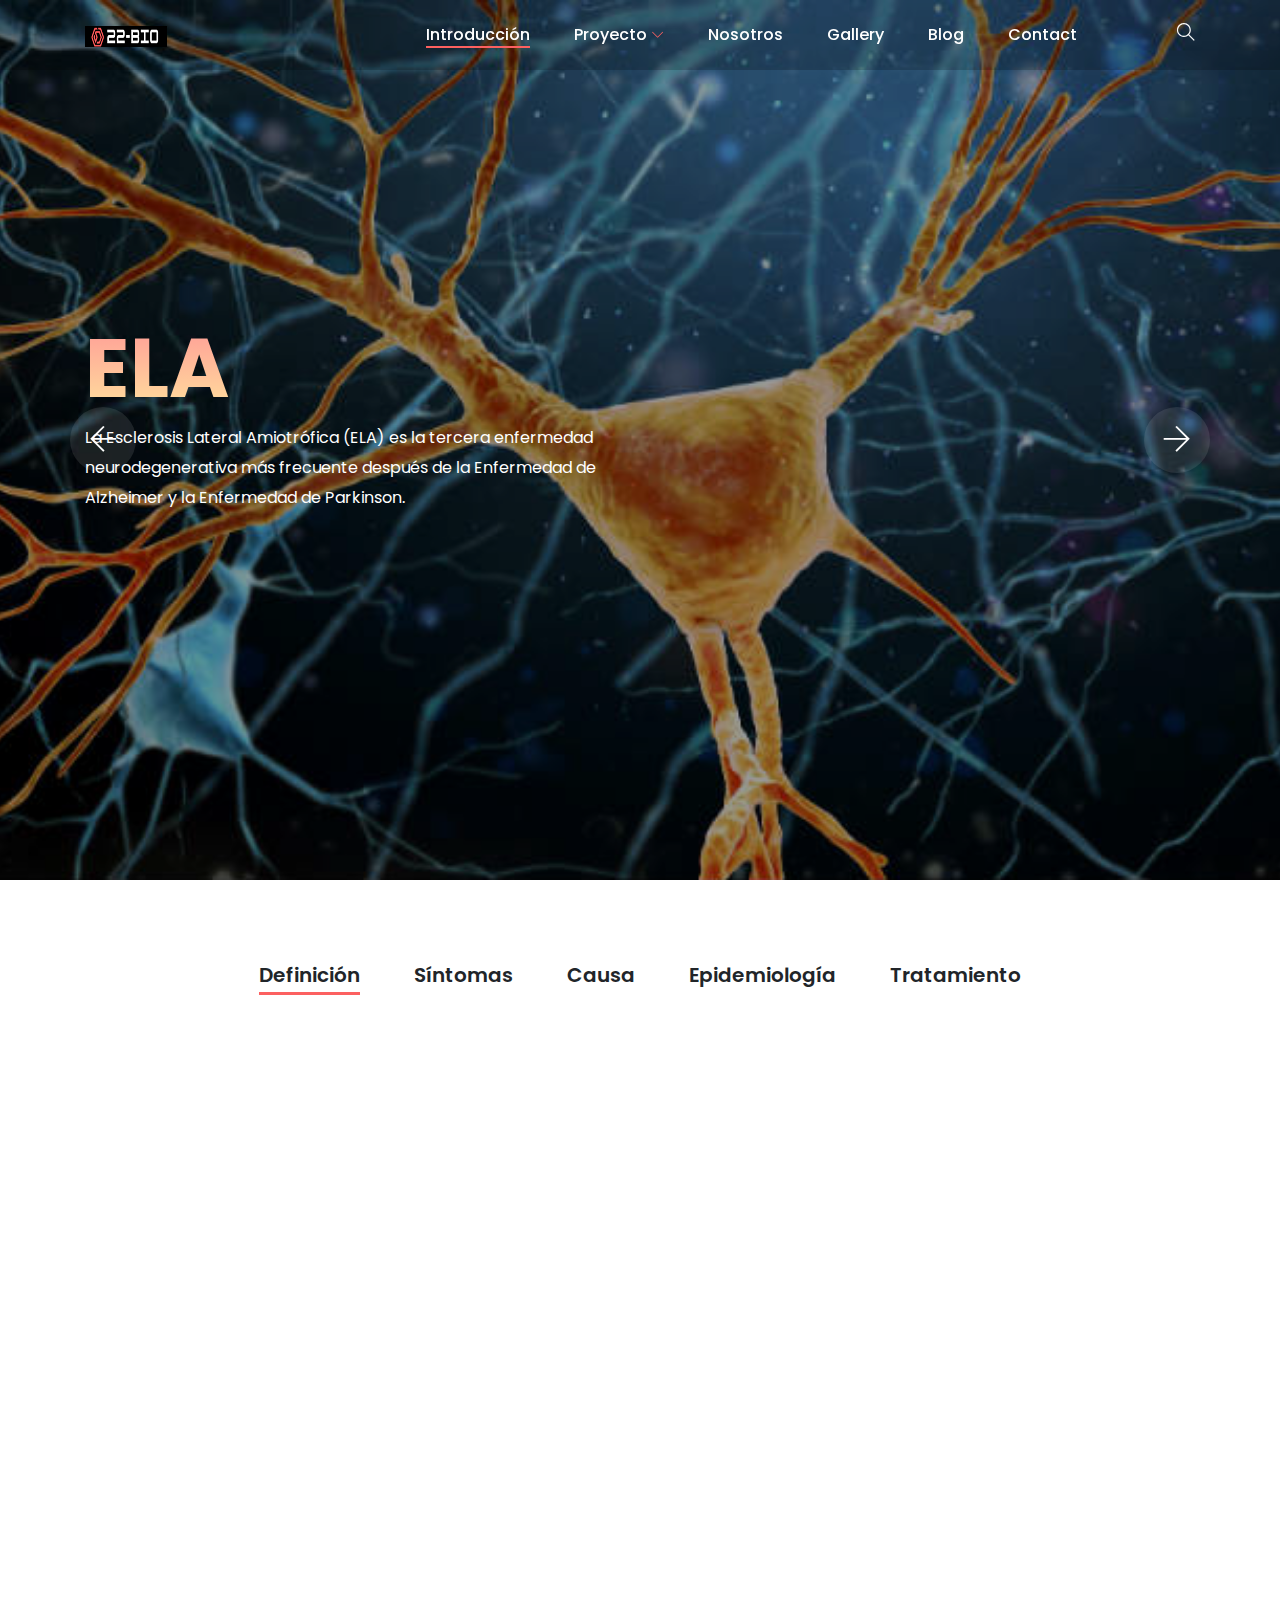
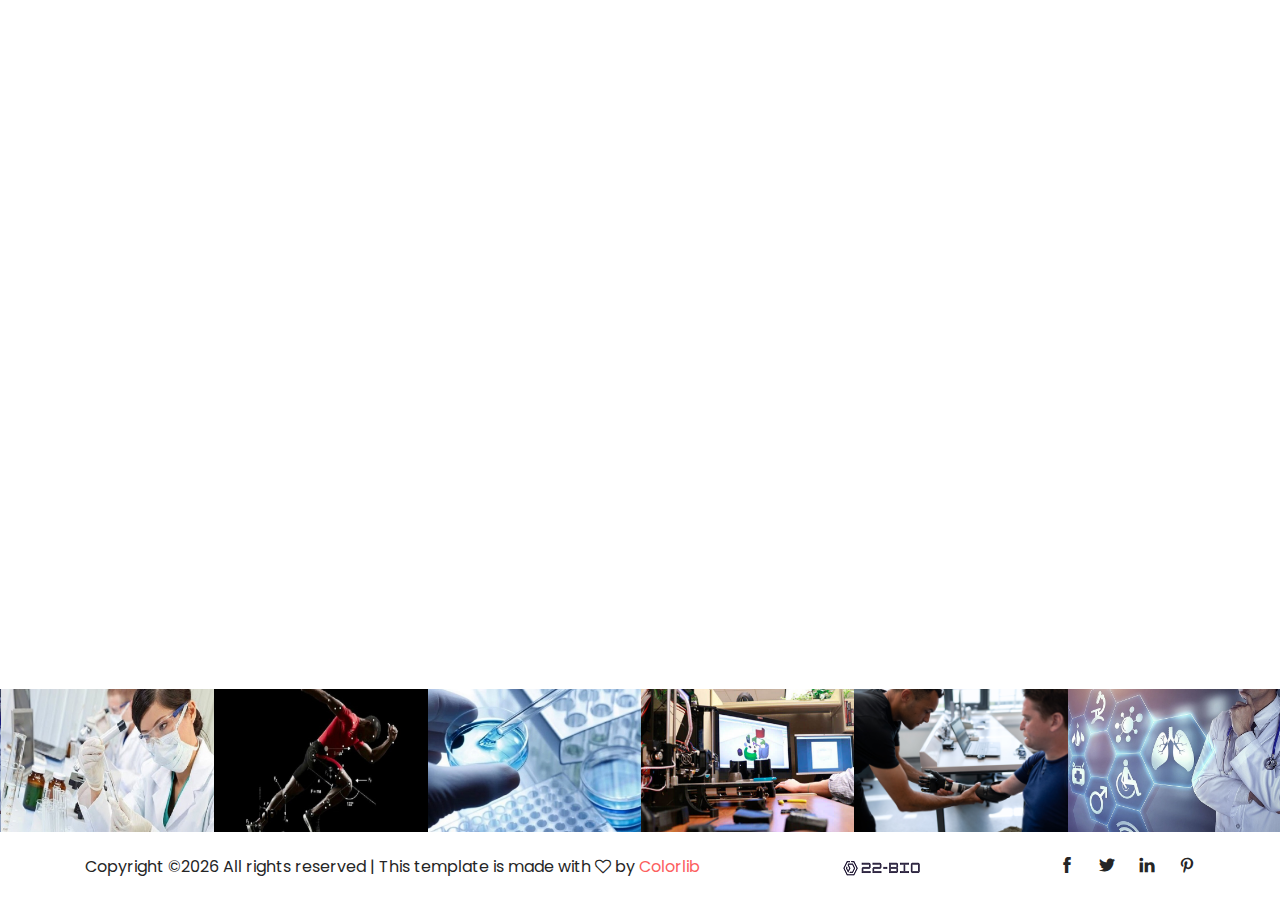
<file: index.html>
<!DOCTYPE html>
<html lang="en">

<head>
    <meta charset="UTF-8">
    <meta name="description" content="">
    <meta http-equiv="X-UA-Compatible" content="IE=edge">
    <meta name="viewport" content="width=device-width, initial-scale=1, shrink-to-fit=no">

    <!-- Title -->
    <title>Introducción</title>

    <!-- Favicon -->
    <link rel="icon" href="./img/core-img/favicon 1.png">

    <!-- Stylesheet -->
    <link rel="stylesheet" href="style.css">

</head>

<body>
    <!-- Preloader -->
    <div id="preloader">
        <div class="loader"></div>
    </div>
    <!-- /Preloader -->

    <!-- Top Search Form Area -->
    <div class="top-search-area">
        <div class="modal fade" id="searchModal" tabindex="-1" role="dialog" aria-hidden="true">
            <div class="modal-dialog modal-dialog-centered" role="document">
                <div class="modal-content">
                    <div class="modal-body">
                        <!-- Close -->
                        <button type="button" class="btn close-btn" data-dismiss="modal"><i class="ti-close"></i></button>
                        <!-- Form -->
                        <form action="index.html" method="post">
                            <input type="search" name="top-search-bar" class="form-control" placeholder="Search and hit enter...">
                            <button type="submit">Search</button>
                        </form>
                    </div>
                </div>
            </div>
        </div>
    </div>

    <!-- Header Area Start -->
    <header class="header-area">
        <!-- Main Header Start -->
        <div class="main-header-area">
            <div class="classy-nav-container breakpoint-off">
                <div class="container">
                    <!-- Classy Menu -->
                    <nav class="classy-navbar justify-content-between" id="alimeNav">

                        <!-- Logo -->
                        <a class="nav-brand" href="./index.html"><img src="./img/core-img/logo8.png" alt=""></a>

                        <!-- Navbar Toggler -->
                        <div class="classy-navbar-toggler">
                            <span class="navbarToggler"><span></span><span></span><span></span></span>
                        </div>

                        <!-- Menu -->
                        <div class="classy-menu">
                            <!-- Menu Close Button -->
                            <div class="classycloseIcon">
                                <div class="cross-wrap"><span class="top"></span><span class="bottom"></span></div>
                            </div>
                            <!-- Nav Start -->
                            <div class="classynav">
                                <ul id="nav">
                                    <li class="active"><a href="./index.html">Introducción</a></li>
                                    <li><a href="#">Proyecto</a>
                                        <ul class="dropdown">
                                            <li><a href="./Hito 1.html">- Hito 1</a></li>
                                            <li><a href="./Hito 2.html">- Hito 2</a></li>
                                            <li><a href="./Hito 3.html">- Hito 3</a></li>
                                            <li><a href="./blog.html">- Blog</a></li>
                                            <li><a href="./single-blog.html">- Blog Details</a></li>
                                            <li><a href="./contact.html">- Caso clínico</a></li>
                                            <li><a href="#">- Entregables</a>
                                                <ul class="dropdown">
                                                    <li><a href="#">- Dropdown Item</a></li>
                                                    <li><a href="#">- Dropdown Item</a></li>
                                                    <li><a href="#">- Dropdown Item</a></li>
                                                    <li><a href="#">- Dropdown Item</a></li>
                                                </ul>
                                            </li>
                                        </ul>
                                    </li>
                                    <li><a href="./about.html">Nosotros</a></li>
                                    <li><a href="./gallery.html">Gallery</a></li>
                                    <li><a href="./blog.html">Blog</a></li>
                                    <li><a href="./contact.html">Contact</a></li>
                                </ul>

                                <!-- Search Icon -->
                                <div class="search-icon" data-toggle="modal" data-target="#searchModal"><i class="ti-search"></i></div>
                            </div>
                            <!-- Nav End -->
                        </div>
                    </nav>
                </div>
            </div>
        </div>
    </header>
    <!-- Header Area End -->

    <!-- Welcome Area Start -->
    <section class="welcome-area">
        <div class="welcome-slides owl-carousel">
            <!-- Single Slide -->
            <div class="single-welcome-slide bg-img bg-overlay" style="background-image: url(img/bg-img/91.jpg);">
                <div class="container h-100">
                    <div class="row h-100 align-items-center">
                        <!-- Welcome Text -->
                        <div class="col-12 col-lg-8 col-xl-6">
                            <div class="welcome-text">
                                <h2 data-animation="bounceInDown" data-delay="900ms">ELA</h2>		
                                <p data-animation="bounceInDown" data-delay="500ms">La Esclerosis Lateral Amiotrófica (ELA) es la tercera enfermedad neurodegenerativa más frecuente después de la Enfermedad de Alzheimer y la Enfermedad de Parkinson.</p>
                                <div class="hero-btn-group" data-animation="bounceInDown" data-delay="100ms">
                                </div>
                            </div>
                        </div>
                    </div>
                </div>
            </div>

            <!-- Single Slide -->
            <div class="single-welcome-slide bg-img bg-overlay" style="background-image: url(img/bg-img/92.jpg);">
                <div class="container h-100">
                    <div class="row h-100 align-items-center">
                        <!-- Welcome Text -->
                          <div class="col-12 col-lg-8 col-xl-6"> 
                            <div class="welcome-text">         
                                <h2 data-animation="bounceInUp" data-delay="100ms">1 a 3  de <br> 100 000 peruanos padece ELA</h2>
                                <p data-animation="bounceInUp" data-delay="500ms">La Esclerosis Lateral Amiotrófica (ELA) es la tercera enfermedad neurodegenerativa más frecuente después de la Enfermedad de Alzheimer y la Enfermedad de Parkinson.</p>
                                <div class="hero-btn-group" data-animation="bounceInUp" data-delay="900ms">
                    </div>
                </div>
            </div>
        </div>
    </div>
        </div>
    </section>
    <!-- Welcome Area End -->

    <!-- Gallery Area Start -->
    <div class="alime-portfolio-area section-padding-80 clearfix">
        <div class="container-fluid">
            <div class="row">
                <div class="col-12">
                    <!-- Projects Menu -->
                    <div class="alime-projects-menu">
                        <div class="portfolio-menu text-center">
                            <button class="btn active" data-filter="*">Definición</button>
                            <button class="btn" data-filter=".human">Síntomas</button>
                            <button class="btn" data-filter=".nature">Causa</button>
                            <button class="btn" data-filter=".country">Epidemiología</button>
                            <button class="btn" data-filter=".video">Tratamiento</button>
                        </div>
                    </div>
                </div>
            </div>

            <div class="row alime-portfolio">
                <!-- Single Gallery Item -->
                <div class="col-12 col-sm-6 col-lg-3 single_gallery_item nature mb-30 wow fadeInUp" data-wow-delay="100ms">
                    <div class="single-portfolio-content">
                        <h4>Definición</h4>
                        <p>La Esclerosis Lateral Amiotrófica (ELA) es una enfermedad neurodegenerativa de curso progresivo que afecta a las células de la asta anterior y a la vía cortico espinal.</p>
                         <p>La “Amiotrofia” se describe como la disminución en tamaño (atrofia) de las fibras musculares.</p>
                        <p>Mientras que la “esclerosis lateral” se refiere al endurecimiento de los tractos cortico espinales anterior y lateral debido al reemplazo de las neuronas motoras por astrocitos (gliosis).</p>
                        <div class="hover-content">
                        </div>
                    </div>
                </div>

                <!-- Single Gallery Item -->
                <div class="col-12 col-sm-6 col-lg-3 single_gallery_item video human mb-30 wow fadeInUp" data-wow-delay="300ms">
                    <div class="single-portfolio-content">
                        <img src="img/bg-img/4.jpg" alt="">
                        <div class="hover-content">
                            <a href="img/bg-img/4.jpg" class="portfolio-img">+</a>
                        </div>
                    </div>
                </div>

                <!-- Single Gallery Item -->
                <div class="col-12 col-sm-6 col-lg-3 single_gallery_item country mb-30 wow fadeInUp" data-wow-delay="500ms">
                    <div class="single-portfolio-content">
                        <img src="img/bg-img/5.jpg" alt="">
                        <div class="hover-content">
                            <a href="img/bg-img/5.jpg" class="portfolio-img">+</a>
                        </div>
                    </div>
                </div>

                <!-- Single Gallery Item -->
                <div class="col-12 col-sm-6 col-lg-3 single_gallery_item human mb-30 wow fadeInUp" data-wow-delay="700ms">
                    <div class="single-portfolio-content">
                        <img src="img/bg-img/6.jpg" alt="">
                        <div class="hover-content">
                            <a href="img/bg-img/6.jpg" class="portfolio-img">+</a>
                        </div>
                    </div>
                </div>

                <!-- Single Gallery Item -->
                <div class="col-12 col-sm-6 col-lg-3 single_gallery_item nature mb-30 wow fadeInUp" data-wow-delay="100ms">
                    <div class="single-portfolio-content">
                        <img src="img/bg-img/7.jpg" alt="">
                        <div class="hover-content">
                            <a href="img/bg-img/7.jpg" class="portfolio-img">+</a>
                        </div>
                    </div>
                </div>

                <!-- Single Gallery Item -->
                <div class="col-12 col-sm-6 col-lg-3 single_gallery_item video country mb-30 wow fadeInUp" data-wow-delay="300ms">
                    <div class="single-portfolio-content">
                        <img src="img/bg-img/8.jpg" alt="">
                        <div class="hover-content">
                            <a href="img/bg-img/8.jpg" class="portfolio-img">+</a>
                        </div>
                    </div>
                </div>

                <!-- Single Gallery Item -->
                <div class="col-12 col-sm-6 col-lg-3 single_gallery_item human mb-30 wow fadeInUp" data-wow-delay="500ms">
                    <div class="single-portfolio-content">
                        <img src="img/bg-img/10.jpg" alt="">
                        <div class="hover-content">
                            <a href="img/bg-img/10.jpg" class="portfolio-img">+</a>
                        </div>
                    </div>
                </div>

                <!-- Single Gallery Item -->
                <div class="col-12 col-sm-6 col-lg-3 single_gallery_item nature mb-30 wow fadeInUp" data-wow-delay="700ms">
                    <div class="single-portfolio-content">
                        <img src="img/bg-img/9.jpg" alt="">
                        <div class="hover-content">
                            <a href="img/bg-img/9.jpg" class="portfolio-img">+</a>
                        </div>
                    </div>
                </div>

                <!-- Single Gallery Item -->
                <div class="col-12 col-sm-6 col-lg-6 single_gallery_item video country mb-30 wow fadeInUp" data-wow-delay="100ms">
                    <div class="single-portfolio-content">
                        <img src="img/bg-img/36.jpg" alt="">
                        <div class="hover-content">
                            <a href="img/bg-img/36.jpg" class="portfolio-img">+</a>
                        </div>
                    </div>
                </div>

                <!-- Single Gallery Item -->
                <div class="col-12 col-sm-6 col-lg-3 single_gallery_item human mb-30 wow fadeInUp" data-wow-delay="300ms">
                    <div class="single-portfolio-content">
                        <img src="img/bg-img/37.jpg" alt="">
                        <div class="hover-content">
                            <a href="img/bg-img/37.jpg" class="portfolio-img">+</a>
                        </div>
                    </div>
                </div>

                <!-- Single Gallery Item -->
                <div class="col-12 col-sm-6 col-lg-3 single_gallery_item country mb-30 wow fadeInUp" data-wow-delay="500ms">
                    <div class="single-portfolio-content">
                        <img src="img/bg-img/5.jpg" alt="">
                        <div class="hover-content">
                            <a href="img/bg-img/5.jpg" class="portfolio-img">+</a>
                        </div>
                    </div>
                </div>
            </div>

            <div class="row">
                <div class="col-12 text-center wow fadeInUp" data-wow-delay="700ms">
                    <a href="#" class="btn alime-btn btn-2 mt-15">View More</a>
                </div>
            </div>
        </div>
    </div>
    <!-- Gallery Area End -->

             <!-- Instagram Feed Area -->
        <div class="instragram-feed-area owl-carousel">
            <!-- Single Instagram Item -->
            <div class="single-instagram-item">
                <img src="img/bg-img/83.jpg" alt="">
                <div class="instagram-hover-content text-center d-flex align-items-center justify-content-center">
                        <span>Investigación</span>
                </div>
            </div>
            <!-- Single Instagram Item -->
            <div class="single-instagram-item">
                <img src="img/bg-img/82.jpg" alt="">
                <div class="instagram-hover-content text-center d-flex align-items-center justify-content-center">            
                        <span>Rehabilitación</span>
                </div>
            </div>
            <!-- Single Instagram Item -->
            <div class="single-instagram-item">
                <img src="img/bg-img/79.jpg" alt="">
                <div class="instagram-hover-content text-center d-flex align-items-center justify-content-center">
                    <span>Ingeniería de tejidos</span>
                </div>
            </div>
            <!-- Single Instagram Item -->
            <div class="single-instagram-item">
                <img src="img/bg-img/80.jpg" alt="">
                <div class="instagram-hover-content text-center d-flex align-items-center justify-content-center">
                        <span>Diseño 3D</span>
                </div>
            </div>
            <!-- Single Instagram Item -->
            <div class="single-instagram-item">
                <img src="img/bg-img/81.jpg" alt="">
                <div class="instagram-hover-content text-center d-flex align-items-center justify-content-center">
                        <span>Biomecánica</span>
                </div>
            </div>
            <!-- Single Instagram Item -->
            <div class="single-instagram-item">
                <img src="img/bg-img/78.jpg" alt="">
                <div class="instagram-hover-content text-center d-flex align-items-center justify-content-center">
                    <span>Ingeniería Clínica</span>
                </div>
            </div>
            </div>
        </div>
    </section>
    <!-- Follow Area End -->

    <!-- Footer Area Start -->
    <footer class="footer-area">
        <div class="container">
            <div class="row">
                <div class="col-12">
                    <div class="footer-content d-flex align-items-center justify-content-between">
                        <!-- Copywrite Text -->
                        <div class="copywrite-text">
                            <p><!-- Link back to Colorlib can't be removed. Template is licensed under CC BY 3.0. -->
Copyright &copy;<script>document.write(new Date().getFullYear());</script> All rights reserved | This template is made with <i class="fa fa-heart-o" aria-hidden="true"></i> by <a href="https://colorlib.com" target="_blank">Colorlib</a>
<!-- Link back to Colorlib can't be removed. Template is licensed under CC BY 3.0. --></p>
                        </div>
                        <!-- Footer Logo -->
                        <div class="footer-logo">
                            <a href="#"><img src="img/core-img/1.png" alt=""></a>
                        </div>
                        <!-- Social Info -->
                        <div class="social-info">
                            <a href="#"><i class="ti-facebook" aria-hidden="true"></i></a>
                            <a href="#"><i class="ti-twitter-alt" aria-hidden="true"></i></a>
                            <a href="#"><i class="ti-linkedin" aria-hidden="true"></i></a>
                            <a href="#"><i class="ti-pinterest" aria-hidden="true"></i></a>
                        </div>
                    </div>
                </div>
            </div>
        </div>
    </footer>
    <!-- Footer Area End -->

    <!-- **** All JS Files ***** -->
    <!-- jQuery 2.2.4 -->
    <script src="js/jquery.min.js"></script>
    <!-- Popper -->
    <script src="js/popper.min.js"></script>
    <!-- Bootstrap -->
    <script src="js/bootstrap.min.js"></script>
    <!-- All Plugins -->
    <script src="js/alime.bundle.js"></script>
    <!-- Active -->
    <script src="js/default-assets/active.js"></script>

</body>

</html>
</file>
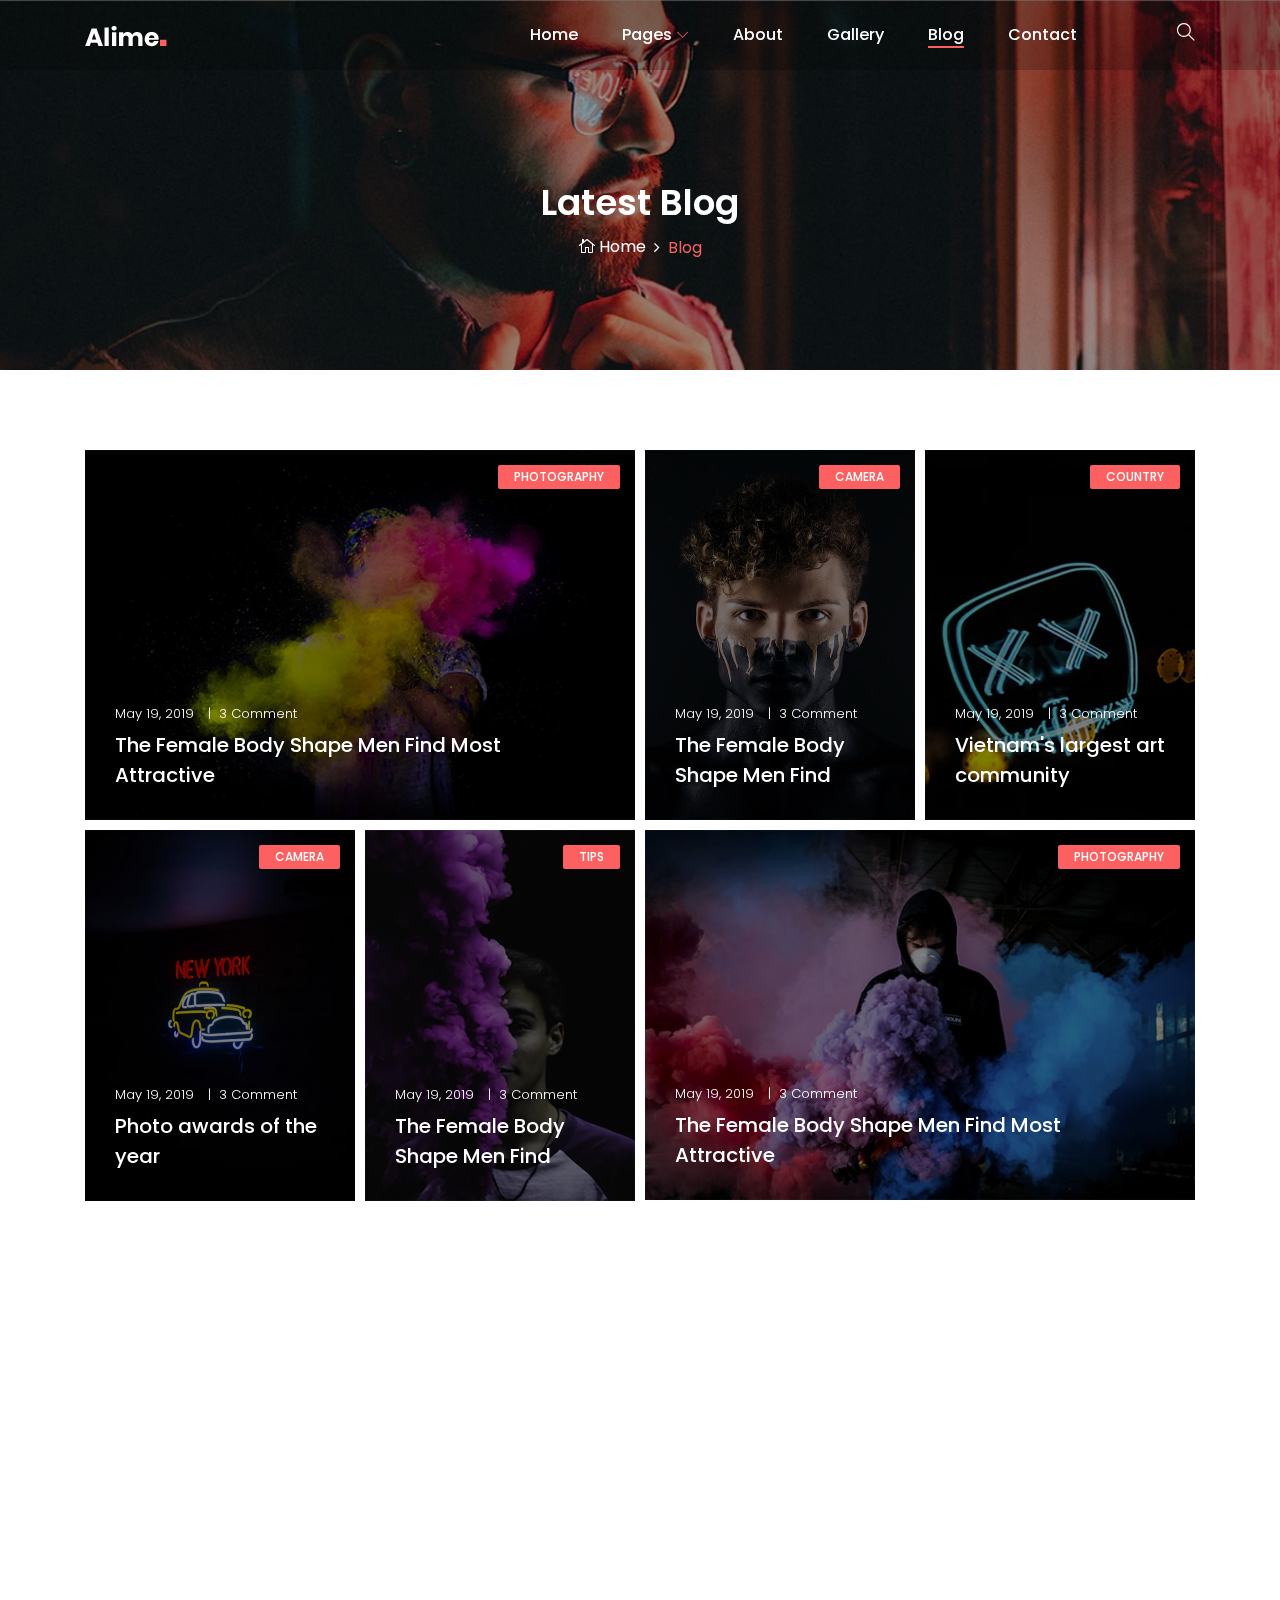
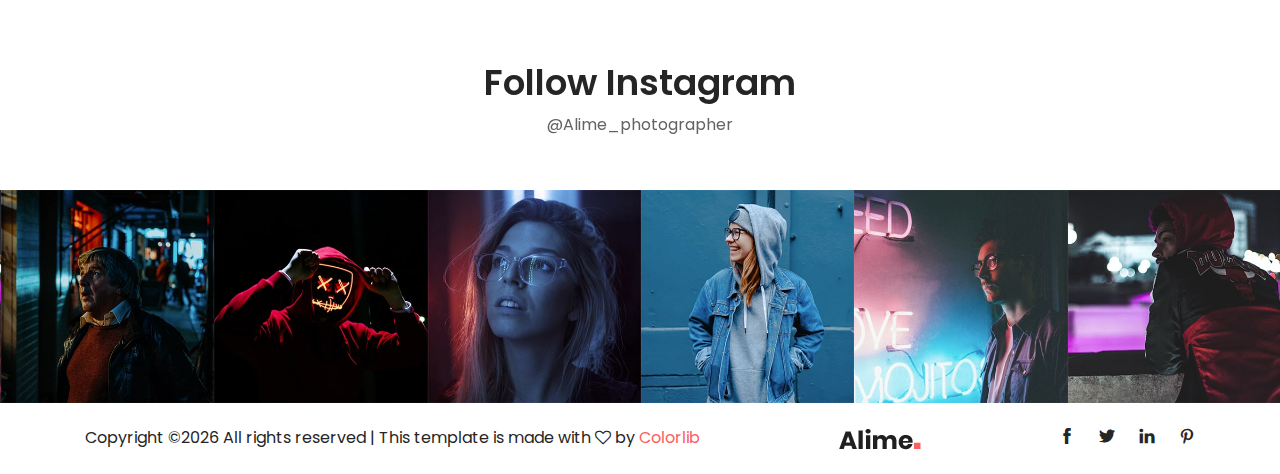
<file: blog.html>
<!DOCTYPE html>
<html lang="en">

<head>
    <meta charset="UTF-8">
    <meta name="description" content="">
    <meta http-equiv="X-UA-Compatible" content="IE=edge">
    <meta name="viewport" content="width=device-width, initial-scale=1, shrink-to-fit=no">

    <!-- Title -->
    <title>Alime - Photography HTML Template</title>

    <!-- Favicon -->
    <link rel="icon" href="./img/core-img/favicon.png">

    <!-- Stylesheet -->
    <link rel="stylesheet" href="style.css">

</head>

<body>
    <!-- Preloader -->
    <div id="preloader">
        <div class="loader"></div>
    </div>
    <!-- /Preloader -->

    <!-- Top Search Form Area -->
    <div class="top-search-area">
        <div class="modal fade" id="searchModal" tabindex="-1" role="dialog" aria-hidden="true">
            <div class="modal-dialog modal-dialog-centered" role="document">
                <div class="modal-content">
                    <div class="modal-body">
                        <!-- Close -->
                        <button type="button" class="btn close-btn" data-dismiss="modal"><i class="ti-close"></i></button>
                        <!-- Form -->
                        <form action="index.html" method="post">
                            <input type="search" name="top-search-bar" class="form-control" placeholder="Search and hit enter...">
                            <button type="submit">Search</button>
                        </form>
                    </div>
                </div>
            </div>
        </div>
    </div>

    <!-- Header Area Start -->
    <header class="header-area">
        <!-- Main Header Start -->
        <div class="main-header-area">
            <div class="classy-nav-container breakpoint-off">
                <div class="container">
                    <!-- Classy Menu -->
                    <nav class="classy-navbar justify-content-between" id="alimeNav">

                        <!-- Logo -->
                        <a class="nav-brand" href="./index.html"><img src="./img/core-img/logo.png" alt=""></a>

                        <!-- Navbar Toggler -->
                        <div class="classy-navbar-toggler">
                            <span class="navbarToggler"><span></span><span></span><span></span></span>
                        </div>

                        <!-- Menu -->
                        <div class="classy-menu">
                            <!-- Menu Close Button -->
                            <div class="classycloseIcon">
                                <div class="cross-wrap"><span class="top"></span><span class="bottom"></span></div>
                            </div>
                            <!-- Nav Start -->
                            <div class="classynav">
                                <ul id="nav">
                                    <li><a href="./index.html">Home</a></li>
                                    <li><a href="#">Pages</a>
                                        <ul class="dropdown">
                                            <li><a href="./index.html">- Home</a></li>
                                            <li><a href="./about.html">- About</a></li>
                                            <li><a href="./gallery.html">- Gallery</a></li>
                                            <li><a href="./blog.html">- Blog</a></li>
                                            <li><a href="./single-blog.html">- Blog Details</a></li>
                                            <li><a href="./contact.html">- Contact</a></li>
                                            <li><a href="#">- Dropdown</a>
                                                <ul class="dropdown">
                                                    <li><a href="#">- Dropdown Item</a></li>
                                                    <li><a href="#">- Dropdown Item</a></li>
                                                    <li><a href="#">- Dropdown Item</a></li>
                                                    <li><a href="#">- Dropdown Item</a></li>
                                                </ul>
                                            </li>
                                        </ul>
                                    </li>
                                    <li><a href="./about.html">About</a></li>
                                    <li><a href="./gallery.html">Gallery</a></li>
                                    <li class="active"><a href="./blog.html">Blog</a></li>
                                    <li><a href="./contact.html">Contact</a></li>
                                </ul>

                                <!-- Search Icon -->
                                <div class="search-icon" data-toggle="modal" data-target="#searchModal"><i class="ti-search"></i></div>
                            </div>
                            <!-- Nav End -->
                        </div>
                    </nav>
                </div>
            </div>
        </div>
    </header>
    <!-- Header Area End -->

    <!-- Breadcrumb Area Start -->
    <section class="breadcrumb-area bg-img bg-overlay jarallax" style="background-image: url(img/bg-img/38.jpg);">
        <div class="container h-100">
            <div class="row h-100 align-items-center">
                <div class="col-12">
                    <div class="breadcrumb-content text-center">
                        <h2 class="page-title">Latest Blog</h2>
                        <nav aria-label="breadcrumb">
                            <ol class="breadcrumb justify-content-center">
                                <li class="breadcrumb-item"><a href="index.html"><i class="icon_house_alt"></i> Home</a></li>
                                <li class="breadcrumb-item active" aria-current="page">Blog</li>
                            </ol>
                        </nav>
                    </div>
                </div>
            </div>
        </div>
    </section>
    <!-- Breadcrumb Area End -->

    <!-- Blog Area Start -->
    <div class="alime-blog-area section-padding-80-0 mb-70">
        <div class="container">
            <div class="row">

                <!-- Single Blog Area -->
                <div class="col-12 col-lg-6">
                    <div class="single-post-area wow fadeInUpBig" data-wow-delay="100ms">
                        <!-- Post Thumbnail -->
                        <a href="#" class="post-thumbnail"><img src="img/bg-img/51.jpg" alt=""></a>
                        <!-- Post Catagory -->
                        <a href="#" class="btn post-catagory">Photography</a>
                        <!-- Post Conetent -->
                        <div class="post-content">
                            <div class="post-meta">
                                <a href="#">May 19, 2019</a>
                                <a href="#">3 Comment</a>
                            </div>
                            <a href="#" class="post-title">The Female Body Shape Men Find Most Attractive</a>
                        </div>
                    </div>
                </div>

                <!-- Single Blog Area -->
                <div class="col-12 col-sm-6 col-lg-3">
                    <div class="single-post-area wow fadeInUpBig" data-wow-delay="400ms">
                        <!-- Post Thumbnail -->
                        <a href="#" class="post-thumbnail"><img src="img/bg-img/52.jpg" alt=""></a>
                        <!-- Post Catagory -->
                        <a href="#" class="btn post-catagory">Camera</a>
                        <!-- Post Conetent -->
                        <div class="post-content">
                            <div class="post-meta">
                                <a href="#">May 19, 2019</a>
                                <a href="#">3 Comment</a>
                            </div>
                            <a href="#" class="post-title">The Female Body Shape Men Find</a>
                        </div>
                    </div>
                </div>

                <!-- Single Blog Area -->
                <div class="col-12 col-sm-6 col-lg-3">
                    <div class="single-post-area wow fadeInUpBig" data-wow-delay="700ms">
                        <!-- Post Thumbnail -->
                        <a href="#" class="post-thumbnail"><img src="img/bg-img/53.jpg" alt=""></a>
                        <!-- Post Catagory -->
                        <a href="#" class="btn post-catagory">Country</a>
                        <!-- Post Conetent -->
                        <div class="post-content">
                            <div class="post-meta">
                                <a href="#">May 19, 2019</a>
                                <a href="#">3 Comment</a>
                            </div>
                            <a href="#" class="post-title">Vietnam's largest art community</a>
                        </div>
                    </div>
                </div>

                <!-- Single Blog Area -->
                <div class="col-12 col-sm-6 col-lg-3">
                    <div class="single-post-area wow fadeInUpBig" data-wow-delay="100ms">
                        <!-- Post Thumbnail -->
                        <a href="#" class="post-thumbnail"><img src="img/bg-img/54.jpg" alt=""></a>
                        <!-- Post Catagory -->
                        <a href="#" class="btn post-catagory">Camera</a>
                        <!-- Post Conetent -->
                        <div class="post-content">
                            <div class="post-meta">
                                <a href="#">May 19, 2019</a>
                                <a href="#">3 Comment</a>
                            </div>
                            <a href="#" class="post-title">Photo awards of the year</a>
                        </div>
                    </div>
                </div>

                <!-- Single Blog Area -->
                <div class="col-12 col-sm-6 col-lg-3">
                    <div class="single-post-area wow fadeInUpBig" data-wow-delay="400ms">
                        <!-- Post Thumbnail -->
                        <a href="#" class="post-thumbnail"><img src="img/bg-img/55.jpg" alt=""></a>
                        <!-- Post Catagory -->
                        <a href="#" class="btn post-catagory">Tips</a>
                        <!-- Post Conetent -->
                        <div class="post-content">
                            <div class="post-meta">
                                <a href="#">May 19, 2019</a>
                                <a href="#">3 Comment</a>
                            </div>
                            <a href="#" class="post-title">The Female Body Shape Men Find</a>
                        </div>
                    </div>
                </div>

                <!-- Single Blog Area -->
                <div class="col-12 col-lg-6">
                    <div class="single-post-area wow fadeInUpBig" data-wow-delay="700ms">
                        <!-- Post Thumbnail -->
                        <a href="#" class="post-thumbnail"><img src="img/bg-img/56.jpg" alt=""></a>
                        <!-- Post Catagory -->
                        <a href="#" class="btn post-catagory">Photography</a>
                        <!-- Post Conetent -->
                        <div class="post-content">
                            <div class="post-meta">
                                <a href="#">May 19, 2019</a>
                                <a href="#">3 Comment</a>
                            </div>
                            <a href="#" class="post-title">The Female Body Shape Men Find Most Attractive</a>
                        </div>
                    </div>
                </div>

                <!-- Single Blog Area -->
                <div class="col-12 col-lg-3">
                    <div class="single-post-area wow fadeInUpBig" data-wow-delay="100ms">
                        <!-- Post Thumbnail -->
                        <a href="#" class="post-thumbnail"><img src="img/bg-img/57.jpg" alt=""></a>
                        <!-- Post Catagory -->
                        <a href="#" class="btn post-catagory">Country</a>
                        <!-- Post Conetent -->
                        <div class="post-content">
                            <div class="post-meta">
                                <a href="#">May 19, 2019</a>
                                <a href="#">3 Comment</a>
                            </div>
                            <a href="#" class="post-title">The Female Body Shape Men Find</a>
                        </div>
                    </div>
                </div>

                <!-- Single Blog Area -->
                <div class="col-12 col-lg-6">
                    <div class="single-post-area wow fadeInUpBig" data-wow-delay="400ms">
                        <!-- Post Thumbnail -->
                        <a href="#" class="post-thumbnail"><img src="img/bg-img/58.jpg" alt=""></a>
                        <!-- Post Catagory -->
                        <a href="#" class="btn post-catagory">Camera</a>
                        <!-- Post Conetent -->
                        <div class="post-content">
                            <div class="post-meta">
                                <a href="#">May 19, 2019</a>
                                <a href="#">3 Comment</a>
                            </div>
                            <a href="#" class="post-title">The Female Body Shape Men Find Most Attractive</a>
                        </div>
                    </div>
                </div>

                <!-- Single Blog Area -->
                <div class="col-12 col-lg-3">
                    <div class="single-post-area wow fadeInUpBig" data-wow-delay="700ms">
                        <!-- Post Thumbnail -->
                        <a href="#" class="post-thumbnail"><img src="img/bg-img/59.jpg" alt=""></a>
                        <!-- Post Catagory -->
                        <a href="#" class="btn post-catagory">Photography</a>
                        <!-- Post Conetent -->
                        <div class="post-content">
                            <div class="post-meta">
                                <a href="#">May 19, 2019</a>
                                <a href="#">3 Comment</a>
                            </div>
                            <a href="#" class="post-title">The Female Body Shape Men Find</a>
                        </div>
                    </div>
                </div>

            </div>
        </div>
    </div>
    <!-- Blog Area End -->

    <!-- Follow Area Start -->
    <div class="follow-area clearfix">
        <div class="container">
            <div class="row">
                <div class="col-12">
                    <div class="section-heading text-center">
                        <h2>Follow Instagram</h2>
                        <p>@Alime_photographer</p>
                    </div>
                </div>
            </div>
        </div>

        <!-- Instagram Feed Area -->
        <div class="instragram-feed-area owl-carousel">
            <!-- Single Instagram Item -->
            <div class="single-instagram-item">
                <img src="img/bg-img/11.jpg" alt="">
                <div class="instagram-hover-content text-center d-flex align-items-center justify-content-center">
                    <a href="#">
                        <i class="ti-instagram" aria-hidden="true"></i>
                        <span>Alime_photographer</span>
                    </a>
                </div>
            </div>
            <!-- Single Instagram Item -->
            <div class="single-instagram-item">
                <img src="img/bg-img/12.jpg" alt="">
                <div class="instagram-hover-content text-center d-flex align-items-center justify-content-center">
                    <a href="#">
                        <i class="ti-instagram" aria-hidden="true"></i>
                        <span>Alime_photographer</span>
                    </a>
                </div>
            </div>
            <!-- Single Instagram Item -->
            <div class="single-instagram-item">
                <img src="img/bg-img/13.jpg" alt="">
                <div class="instagram-hover-content text-center d-flex align-items-center justify-content-center">
                    <a href="#">
                        <i class="ti-instagram" aria-hidden="true"></i>
                        <span>Alime_photographer</span>
                    </a>
                </div>
            </div>
            <!-- Single Instagram Item -->
            <div class="single-instagram-item">
                <img src="img/bg-img/14.jpg" alt="">
                <div class="instagram-hover-content text-center d-flex align-items-center justify-content-center">
                    <a href="#">
                        <i class="ti-instagram" aria-hidden="true"></i>
                        <span>Alime_photographer</span>
                    </a>
                </div>
            </div>
            <!-- Single Instagram Item -->
            <div class="single-instagram-item">
                <img src="img/bg-img/15.jpg" alt="">
                <div class="instagram-hover-content text-center d-flex align-items-center justify-content-center">
                    <a href="#">
                        <i class="ti-instagram" aria-hidden="true"></i>
                        <span>Alime_photographer</span>
                    </a>
                </div>
            </div>
            <!-- Single Instagram Item -->
            <div class="single-instagram-item">
                <img src="img/bg-img/16.jpg" alt="">
                <div class="instagram-hover-content text-center d-flex align-items-center justify-content-center">
                    <a href="#">
                        <i class="ti-instagram" aria-hidden="true"></i>
                        <span>Alime_photographer</span>
                    </a>
                </div>
            </div>
        </div>
    </div>
    <!-- Follow Area End -->

    <!-- Footer Area Start -->
    <footer class="footer-area">
        <div class="container">
            <div class="row">
                <div class="col-12">
                    <div class="footer-content d-flex align-items-center justify-content-between">
                        <!-- Copywrite Text -->
                        <div class="copywrite-text">
                            <p><!-- Link back to Colorlib can't be removed. Template is licensed under CC BY 3.0. -->
Copyright &copy;<script>document.write(new Date().getFullYear());</script> All rights reserved | This template is made with <i class="fa fa-heart-o" aria-hidden="true"></i> by <a href="https://colorlib.com" target="_blank">Colorlib</a>
<!-- Link back to Colorlib can't be removed. Template is licensed under CC BY 3.0. --></p>
                        </div>
                        <!-- Footer Logo -->
                        <div class="footer-logo">
                            <a href="#"><img src="img/core-img/logo2.png" alt=""></a>
                        </div>
                        <!-- Social Info -->
                        <div class="social-info">
                            <a href="#"><i class="ti-facebook" aria-hidden="true"></i></a>
                            <a href="#"><i class="ti-twitter-alt" aria-hidden="true"></i></a>
                            <a href="#"><i class="ti-linkedin" aria-hidden="true"></i></a>
                            <a href="#"><i class="ti-pinterest" aria-hidden="true"></i></a>
                        </div>
                    </div>
                </div>
            </div>
        </div>
    </footer>
    <!-- Footer Area End -->

    <!-- **** All JS Files ***** -->
    <!-- jQuery 2.2.4 -->
    <script src="js/jquery.min.js"></script>
    <!-- Popper -->
    <script src="js/popper.min.js"></script>
    <!-- Bootstrap -->
    <script src="js/bootstrap.min.js"></script>
    <!-- All Plugins -->
    <script src="js/alime.bundle.js"></script>
    <!-- Active -->
    <script src="js/default-assets/active.js"></script>

</body>

</html>
</file>
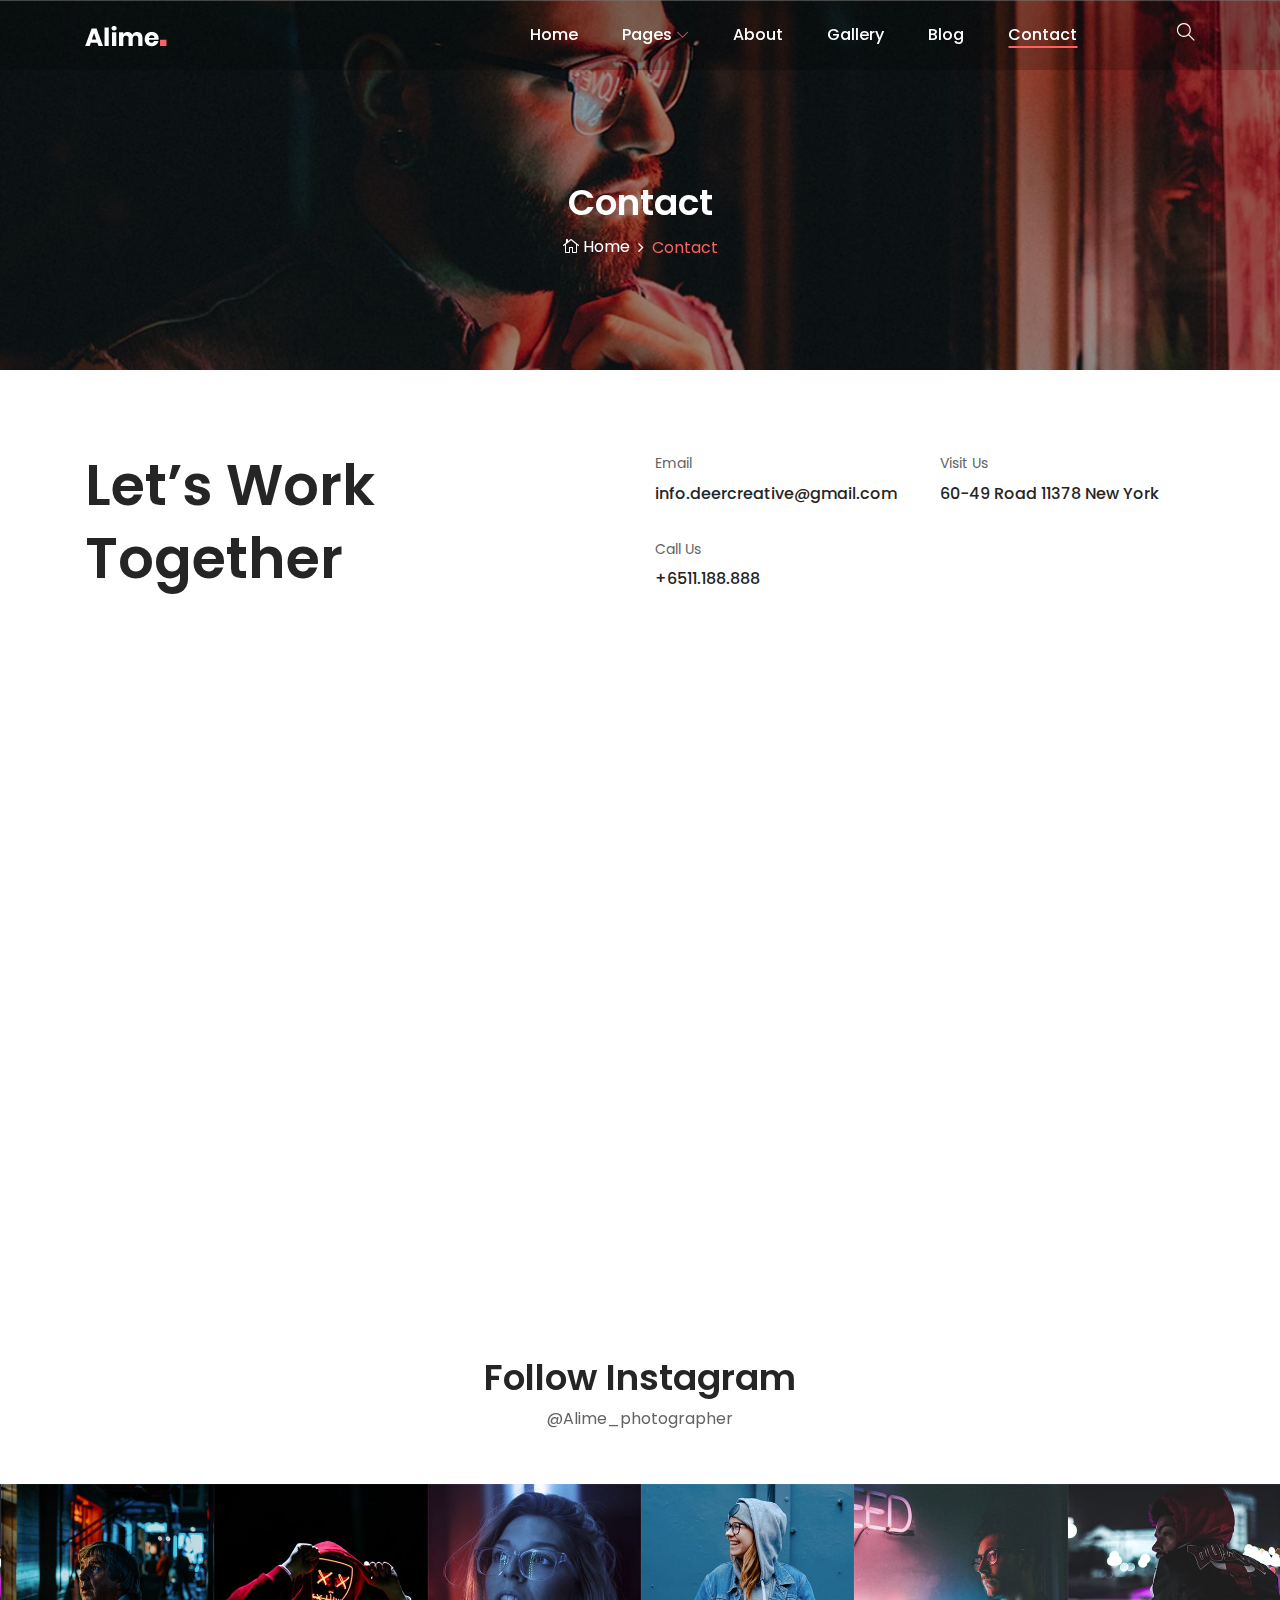
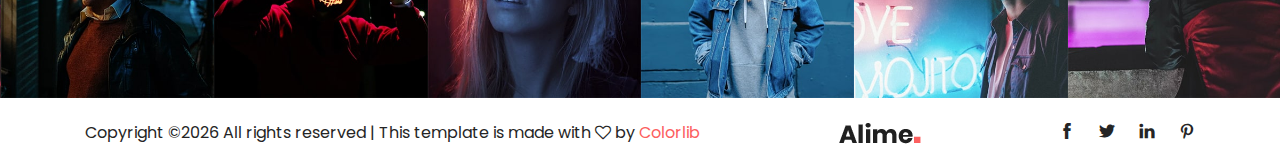
<file: contact.html>
<!DOCTYPE html>
<html lang="en">

<head>
    <meta charset="UTF-8">
    <meta name="description" content="">
    <meta http-equiv="X-UA-Compatible" content="IE=edge">
    <meta name="viewport" content="width=device-width, initial-scale=1, shrink-to-fit=no">

    <!-- Title -->
    <title>Alime - Photography HTML Template</title>

    <!-- Favicon -->
    <link rel="icon" href="./img/core-img/favicon.png">

    <!-- Stylesheet -->
    <link rel="stylesheet" href="style.css">

</head>

<body>
    <!-- Preloader -->
    <div id="preloader">
        <div class="loader"></div>
    </div>
    <!-- /Preloader -->

    <!-- Top Search Form Area -->
    <div class="top-search-area">
        <div class="modal fade" id="searchModal" tabindex="-1" role="dialog" aria-hidden="true">
            <div class="modal-dialog modal-dialog-centered" role="document">
                <div class="modal-content">
                    <div class="modal-body">
                        <!-- Close -->
                        <button type="button" class="btn close-btn" data-dismiss="modal"><i class="ti-close"></i></button>
                        <!-- Form -->
                        <form action="index.html" method="post">
                            <input type="search" name="top-search-bar" class="form-control" placeholder="Search and hit enter...">
                            <button type="submit">Search</button>
                        </form>
                    </div>
                </div>
            </div>
        </div>
    </div>

    <!-- Header Area Start -->
    <header class="header-area">
        <!-- Main Header Start -->
        <div class="main-header-area">
            <div class="classy-nav-container breakpoint-off">
                <div class="container">
                    <!-- Classy Menu -->
                    <nav class="classy-navbar justify-content-between" id="alimeNav">

                        <!-- Logo -->
                        <a class="nav-brand" href="./index.html"><img src="./img/core-img/logo.png" alt=""></a>

                        <!-- Navbar Toggler -->
                        <div class="classy-navbar-toggler">
                            <span class="navbarToggler"><span></span><span></span><span></span></span>
                        </div>

                        <!-- Menu -->
                        <div class="classy-menu">
                            <!-- Menu Close Button -->
                            <div class="classycloseIcon">
                                <div class="cross-wrap"><span class="top"></span><span class="bottom"></span></div>
                            </div>
                            <!-- Nav Start -->
                            <div class="classynav">
                                <ul id="nav">
                                    <li><a href="./index.html">Home</a></li>
                                    <li><a href="#">Pages</a>
                                        <ul class="dropdown">
                                            <li><a href="./index.html">- Home</a></li>
                                            <li><a href="./about.html">- About</a></li>
                                            <li><a href="./gallery.html">- Gallery</a></li>
                                            <li><a href="./blog.html">- Blog</a></li>
                                            <li><a href="./single-blog.html">- Blog Details</a></li>
                                            <li><a href="./contact.html">- Contact</a></li>
                                            <li><a href="#">- Dropdown</a>
                                                <ul class="dropdown">
                                                    <li><a href="#">- Dropdown Item</a></li>
                                                    <li><a href="#">- Dropdown Item</a></li>
                                                    <li><a href="#">- Dropdown Item</a></li>
                                                    <li><a href="#">- Dropdown Item</a></li>
                                                </ul>
                                            </li>
                                        </ul>
                                    </li>
                                    <li><a href="./about.html">About</a></li>
                                    <li><a href="./gallery.html">Gallery</a></li>
                                    <li><a href="./blog.html">Blog</a></li>
                                    <li class="active"><a href="./contact.html">Contact</a></li>
                                </ul>

                                <!-- Search Icon -->
                                <div class="search-icon" data-toggle="modal" data-target="#searchModal"><i class="ti-search"></i></div>
                            </div>
                            <!-- Nav End -->
                        </div>
                    </nav>
                </div>
            </div>
        </div>
    </header>
    <!-- Header Area End -->

    <!-- Breadcrumb Area Start -->
    <section class="breadcrumb-area bg-img bg-overlay jarallax" style="background-image: url(img/bg-img/38.jpg);">
        <div class="container h-100">
            <div class="row h-100 align-items-center">
                <div class="col-12">
                    <div class="breadcrumb-content text-center">
                        <h2 class="page-title">Contact</h2>
                        <nav aria-label="breadcrumb">
                            <ol class="breadcrumb justify-content-center">
                                <li class="breadcrumb-item"><a href="index.html"><i class="icon_house_alt"></i> Home</a></li>
                                <li class="breadcrumb-item active" aria-current="page">Contact</li>
                            </ol>
                        </nav>
                    </div>
                </div>
            </div>
        </div>
    </section>
    <!-- Breadcrumb Area End -->

    <!-- Contact Area Start -->
    <div class="contact-area section-padding-80-50">
        <div class="container">
            <div class="row">
                <div class="col-12 col-lg-6">
                    <h2 class="contact-title mb-30">Let’s Work <br>Together</h2>
                </div>
                <div class="col-12 col-md-6 col-lg-3">
                    <!-- Contact Info -->
                    <div class="contact-info mb-30">
                        <p>Email</p>
                        <a href="mailto:info.deercreative@gmail.com">info.deercreative@gmail.com</a>
                    </div>
                    <!-- Contact Info -->
                    <div class="contact-info mb-30">
                        <p>Call Us</p>
                        <a href="#">+6511.188.888</a>
                    </div>
                </div>
                <div class="col-12 col-md-6 col-lg-3">
                    <!-- Contact Info -->
                    <div class="contact-info mb-30">
                        <p>Visit Us</p>
                        <a href="#">60-49 Road 11378 New York</a>
                    </div>
                </div>
            </div>
        </div>
    </div>
    <!-- Contact Area End -->

    <!-- Map Area Start -->
    <div class="map-area section-padding-0-80">
        <div class="container">
            <div id="map">
                <iframe src="https://www.google.com/maps/embed?pb=!1m18!1m12!1m3!1d12309.440717226664!2d24.094896788114085!3d56.9484200464499!2m3!1f0!2f0!3f0!3m2!1i1024!2i768!4f13.1!3m3!1m2!1s0x46eecfb0e5073ded%3A0x400cfcd68f2fe30!2sRiga%2C+Latvia!5e0!3m2!1sen!2sbd!4v1550835159592" allowfullscreen></iframe>
            </div>
        </div>
    </div>
    <!-- Map Area End -->

    <!-- Follow Area Start -->
    <div class="follow-area clearfix">
        <div class="container">
            <div class="row">
                <div class="col-12">
                    <div class="section-heading text-center">
                        <h2>Follow Instagram</h2>
                        <p>@Alime_photographer</p>
                    </div>
                </div>
            </div>
        </div>

        <!-- Instagram Feed Area -->
        <div class="instragram-feed-area owl-carousel">
            <!-- Single Instagram Item -->
            <div class="single-instagram-item">
                <img src="img/bg-img/11.jpg" alt="">
                <div class="instagram-hover-content text-center d-flex align-items-center justify-content-center">
                    <a href="#">
                        <i class="ti-instagram" aria-hidden="true"></i>
                        <span>Alime_photographer</span>
                    </a>
                </div>
            </div>
            <!-- Single Instagram Item -->
            <div class="single-instagram-item">
                <img src="img/bg-img/12.jpg" alt="">
                <div class="instagram-hover-content text-center d-flex align-items-center justify-content-center">
                    <a href="#">
                        <i class="ti-instagram" aria-hidden="true"></i>
                        <span>Alime_photographer</span>
                    </a>
                </div>
            </div>
            <!-- Single Instagram Item -->
            <div class="single-instagram-item">
                <img src="img/bg-img/13.jpg" alt="">
                <div class="instagram-hover-content text-center d-flex align-items-center justify-content-center">
                    <a href="#">
                        <i class="ti-instagram" aria-hidden="true"></i>
                        <span>Alime_photographer</span>
                    </a>
                </div>
            </div>
            <!-- Single Instagram Item -->
            <div class="single-instagram-item">
                <img src="img/bg-img/14.jpg" alt="">
                <div class="instagram-hover-content text-center d-flex align-items-center justify-content-center">
                    <a href="#">
                        <i class="ti-instagram" aria-hidden="true"></i>
                        <span>Alime_photographer</span>
                    </a>
                </div>
            </div>
            <!-- Single Instagram Item -->
            <div class="single-instagram-item">
                <img src="img/bg-img/15.jpg" alt="">
                <div class="instagram-hover-content text-center d-flex align-items-center justify-content-center">
                    <a href="#">
                        <i class="ti-instagram" aria-hidden="true"></i>
                        <span>Alime_photographer</span>
                    </a>
                </div>
            </div>
            <!-- Single Instagram Item -->
            <div class="single-instagram-item">
                <img src="img/bg-img/16.jpg" alt="">
                <div class="instagram-hover-content text-center d-flex align-items-center justify-content-center">
                    <a href="#">
                        <i class="ti-instagram" aria-hidden="true"></i>
                        <span>Alime_photographer</span>
                    </a>
                </div>
            </div>
        </div>
    </div>
    <!-- Follow Area End -->

    <!-- Footer Area Start -->
    <footer class="footer-area">
        <div class="container">
            <div class="row">
                <div class="col-12">
                    <div class="footer-content d-flex align-items-center justify-content-between">
                        <!-- Copywrite Text -->
                        <div class="copywrite-text">
                            <p><!-- Link back to Colorlib can't be removed. Template is licensed under CC BY 3.0. -->
Copyright &copy;<script>document.write(new Date().getFullYear());</script> All rights reserved | This template is made with <i class="fa fa-heart-o" aria-hidden="true"></i> by <a href="https://colorlib.com" target="_blank">Colorlib</a>
<!-- Link back to Colorlib can't be removed. Template is licensed under CC BY 3.0. --></p>
                        </div>
                        <!-- Footer Logo -->
                        <div class="footer-logo">
                            <a href="#"><img src="img/core-img/logo2.png" alt=""></a>
                        </div>
                        <!-- Social Info -->
                        <div class="social-info">
                            <a href="#"><i class="ti-facebook" aria-hidden="true"></i></a>
                            <a href="#"><i class="ti-twitter-alt" aria-hidden="true"></i></a>
                            <a href="#"><i class="ti-linkedin" aria-hidden="true"></i></a>
                            <a href="#"><i class="ti-pinterest" aria-hidden="true"></i></a>
                        </div>
                    </div>
                </div>
            </div>
        </div>
    </footer>
    <!-- Footer Area End -->

    <!-- **** All JS Files ***** -->
    <!-- jQuery 2.2.4 -->
    <script src="js/jquery.min.js"></script>
    <!-- Popper -->
    <script src="js/popper.min.js"></script>
    <!-- Bootstrap -->
    <script src="js/bootstrap.min.js"></script>
    <!-- All Plugins -->
    <script src="js/alime.bundle.js"></script>
    <!-- Active -->
    <script src="js/default-assets/active.js"></script>

</body>

</html>
</file>
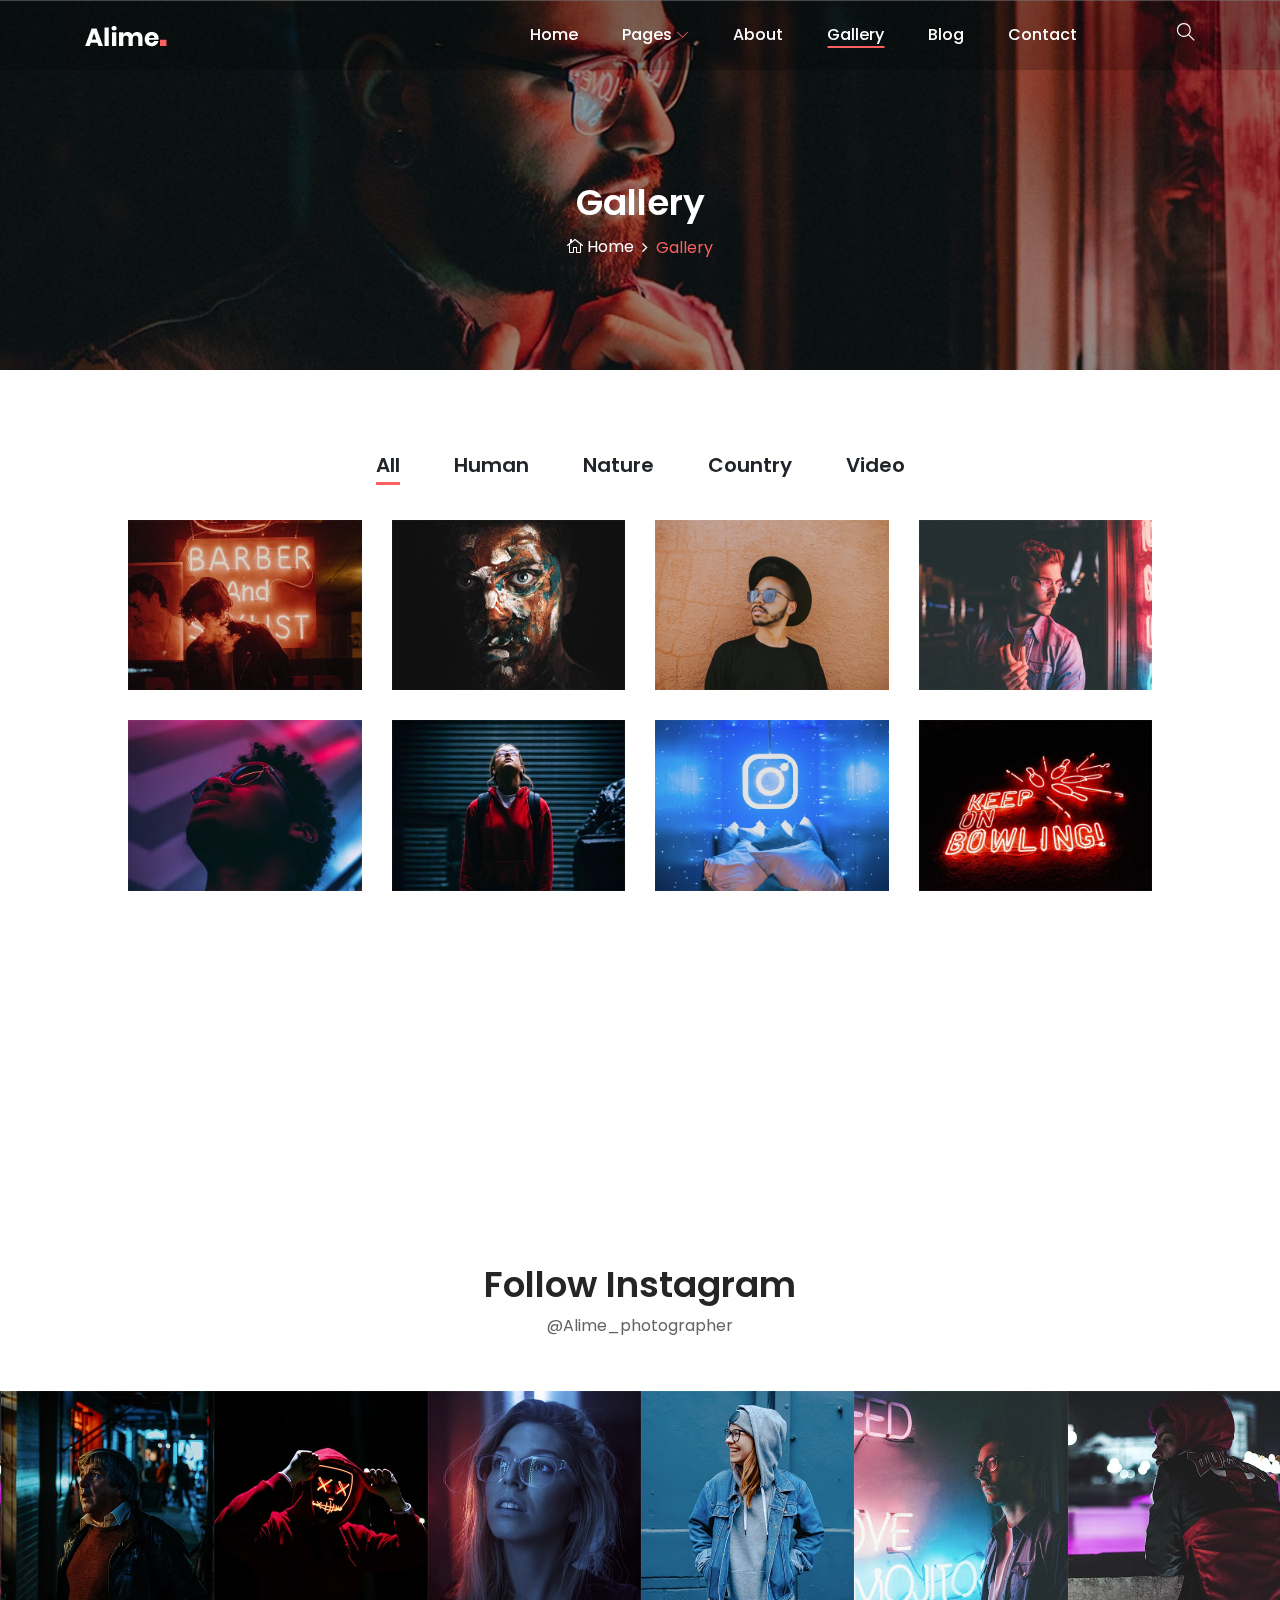
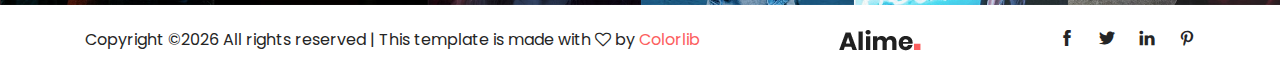
<file: gallery.html>
<!DOCTYPE html>
<html lang="en">

<head>
    <meta charset="UTF-8">
    <meta name="description" content="">
    <meta http-equiv="X-UA-Compatible" content="IE=edge">
    <meta name="viewport" content="width=device-width, initial-scale=1, shrink-to-fit=no">

    <!-- Title -->
    <title>Alime - Photography HTML Template</title>

    <!-- Favicon -->
    <link rel="icon" href="./img/core-img/favicon.png">

    <!-- Stylesheet -->
    <link rel="stylesheet" href="style.css">

</head>

<body>
    <!-- Preloader -->
    <div id="preloader">
        <div class="loader"></div>
    </div>
    <!-- /Preloader -->

    <!-- Top Search Form Area -->
    <div class="top-search-area">
        <div class="modal fade" id="searchModal" tabindex="-1" role="dialog" aria-hidden="true">
            <div class="modal-dialog modal-dialog-centered" role="document">
                <div class="modal-content">
                    <div class="modal-body">
                        <!-- Close -->
                        <button type="button" class="btn close-btn" data-dismiss="modal"><i class="ti-close"></i></button>
                        <!-- Form -->
                        <form action="index.html" method="post">
                            <input type="search" name="top-search-bar" class="form-control" placeholder="Search and hit enter...">
                            <button type="submit">Search</button>
                        </form>
                    </div>
                </div>
            </div>
        </div>
    </div>

    <!-- Header Area Start -->
    <header class="header-area">
        <!-- Main Header Start -->
        <div class="main-header-area">
            <div class="classy-nav-container breakpoint-off">
                <div class="container">
                    <!-- Classy Menu -->
                    <nav class="classy-navbar justify-content-between" id="alimeNav">

                        <!-- Logo -->
                        <a class="nav-brand" href="./index.html"><img src="./img/core-img/logo.png" alt=""></a>

                        <!-- Navbar Toggler -->
                        <div class="classy-navbar-toggler">
                            <span class="navbarToggler"><span></span><span></span><span></span></span>
                        </div>

                        <!-- Menu -->
                        <div class="classy-menu">
                            <!-- Menu Close Button -->
                            <div class="classycloseIcon">
                                <div class="cross-wrap"><span class="top"></span><span class="bottom"></span></div>
                            </div>
                            <!-- Nav Start -->
                            <div class="classynav">
                                <ul id="nav">
                                    <li><a href="./index.html">Home</a></li>
                                    <li><a href="#">Pages</a>
                                        <ul class="dropdown">
                                            <li><a href="./index.html">- Home</a></li>
                                            <li><a href="./about.html">- About</a></li>
                                            <li><a href="./gallery.html">- Gallery</a></li>
                                            <li><a href="./blog.html">- Blog</a></li>
                                            <li><a href="./single-blog.html">- Blog Details</a></li>
                                            <li><a href="./contact.html">- Contact</a></li>
                                            <li><a href="#">- Dropdown</a>
                                                <ul class="dropdown">
                                                    <li><a href="#">- Dropdown Item</a></li>
                                                    <li><a href="#">- Dropdown Item</a></li>
                                                    <li><a href="#">- Dropdown Item</a></li>
                                                    <li><a href="#">- Dropdown Item</a></li>
                                                </ul>
                                            </li>
                                        </ul>
                                    </li>
                                    <li><a href="./about.html">About</a></li>
                                    <li class="active"><a href="./gallery.html">Gallery</a></li>
                                    <li><a href="./blog.html">Blog</a></li>
                                    <li><a href="./contact.html">Contact</a></li>
                                </ul>

                                <!-- Search Icon -->
                                <div class="search-icon" data-toggle="modal" data-target="#searchModal"><i class="ti-search"></i></div>
                            </div>
                            <!-- Nav End -->
                        </div>
                    </nav>
                </div>
            </div>
        </div>
    </header>
    <!-- Header Area End -->

    <!-- Breadcrumb Area Start -->
    <section class="breadcrumb-area bg-img bg-overlay jarallax" style="background-image: url(img/bg-img/38.jpg);">
        <div class="container h-100">
            <div class="row h-100 align-items-center">
                <div class="col-12">
                    <div class="breadcrumb-content text-center">
                        <h2 class="page-title">Gallery</h2>
                        <nav aria-label="breadcrumb">
                            <ol class="breadcrumb justify-content-center">
                                <li class="breadcrumb-item"><a href="index.html"><i class="icon_house_alt"></i> Home</a></li>
                                <li class="breadcrumb-item active" aria-current="page">Gallery</li>
                            </ol>
                        </nav>
                    </div>
                </div>
            </div>
        </div>
    </section>
    <!-- Breadcrumb Area End -->

    <!-- Gallery Area Start -->
    <div class="alime-portfolio-area section-padding-80 clearfix">
        <div class="container-fluid">
            <div class="row">
                <div class="col-12">
                    <!-- Projects Menu -->
                    <div class="alime-projects-menu wow fadeInUp" data-wow-delay="100ms">
                        <div class="portfolio-menu text-center">
                            <button class="btn active" data-filter="*">All</button>
                            <button class="btn" data-filter=".human">Human</button>
                            <button class="btn" data-filter=".nature">Nature</button>
                            <button class="btn" data-filter=".country">Country</button>
                            <button class="btn" data-filter=".video">Video</button>
                        </div>
                    </div>
                </div>
            </div>

            <div class="row alime-portfolio">
                <!-- Single Gallery Item -->
                <div class="col-12 col-sm-6 col-lg-3 single_gallery_item nature mb-30 wow fadeInUp" data-wow-delay="100ms">
                    <div class="single-portfolio-content">
                        <img src="img/bg-img/39.jpg" alt="">
                        <div class="hover-content">
                            <a href="img/bg-img/39.jpg" class="portfolio-img">+</a>
                        </div>
                    </div>
                </div>

                <!-- Single Gallery Item -->
                <div class="col-12 col-sm-6 col-lg-3 single_gallery_item video human mb-30 wow fadeInUp" data-wow-delay="300ms">
                    <div class="single-portfolio-content">
                        <img src="img/bg-img/40.jpg" alt="">
                        <div class="hover-content">
                            <a href="img/bg-img/40.jpg" class="portfolio-img">+</a>
                        </div>
                    </div>
                </div>

                <!-- Single Gallery Item -->
                <div class="col-12 col-sm-6 col-lg-3 single_gallery_item country mb-30 wow fadeInUp" data-wow-delay="500ms">
                    <div class="single-portfolio-content">
                        <img src="img/bg-img/41.jpg" alt="">
                        <div class="hover-content">
                            <a href="img/bg-img/41.jpg" class="portfolio-img">+</a>
                        </div>
                    </div>
                </div>

                <!-- Single Gallery Item -->
                <div class="col-12 col-sm-6 col-lg-3 single_gallery_item human mb-30 wow fadeInUp" data-wow-delay="700ms">
                    <div class="single-portfolio-content">
                        <img src="img/bg-img/42.jpg" alt="">
                        <div class="hover-content">
                            <a href="img/bg-img/42.jpg" class="portfolio-img">+</a>
                        </div>
                    </div>
                </div>

                <!-- Single Gallery Item -->
                <div class="col-12 col-sm-6 col-lg-3 single_gallery_item nature mb-30 wow fadeInUp" data-wow-delay="100ms">
                    <div class="single-portfolio-content">
                        <img src="img/bg-img/43.jpg" alt="">
                        <div class="hover-content">
                            <a href="img/bg-img/43.jpg" class="portfolio-img">+</a>
                        </div>
                    </div>
                </div>

                <!-- Single Gallery Item -->
                <div class="col-12 col-sm-6 col-lg-3 single_gallery_item video country mb-30 wow fadeInUp" data-wow-delay="300ms">
                    <div class="single-portfolio-content">
                        <img src="img/bg-img/44.jpg" alt="">
                        <div class="hover-content">
                            <a href="img/bg-img/44.jpg" class="portfolio-img">+</a>
                        </div>
                    </div>
                </div>

                <!-- Single Gallery Item -->
                <div class="col-12 col-sm-6 col-lg-3 single_gallery_item human mb-30 wow fadeInUp" data-wow-delay="500ms">
                    <div class="single-portfolio-content">
                        <img src="img/bg-img/45.jpg" alt="">
                        <div class="hover-content">
                            <a href="img/bg-img/45.jpg" class="portfolio-img">+</a>
                        </div>
                    </div>
                </div>

                <!-- Single Gallery Item -->
                <div class="col-12 col-sm-6 col-lg-3 single_gallery_item nature mb-30 wow fadeInUp" data-wow-delay="700ms">
                    <div class="single-portfolio-content">
                        <img src="img/bg-img/46.jpg" alt="">
                        <div class="hover-content">
                            <a href="img/bg-img/46.jpg" class="portfolio-img">+</a>
                        </div>
                    </div>
                </div>

                <!-- Single Gallery Item -->
                <div class="col-12 col-sm-6 col-lg-3 single_gallery_item video country mb-30 wow fadeInUp" data-wow-delay="100ms">
                    <div class="single-portfolio-content">
                        <img src="img/bg-img/47.jpg" alt="">
                        <div class="hover-content">
                            <a href="img/bg-img/47.jpg" class="portfolio-img">+</a>
                        </div>
                    </div>
                </div>

                <!-- Single Gallery Item -->
                <div class="col-12 col-sm-6 col-lg-3 single_gallery_item human mb-30 wow fadeInUp" data-wow-delay="300ms">
                    <div class="single-portfolio-content">
                        <img src="img/bg-img/48.jpg" alt="">
                        <div class="hover-content">
                            <a href="img/bg-img/48.jpg" class="portfolio-img">+</a>
                        </div>
                    </div>
                </div>

                <!-- Single Gallery Item -->
                <div class="col-12 col-sm-6 col-lg-3 single_gallery_item country mb-30 wow fadeInUp" data-wow-delay="500ms">
                    <div class="single-portfolio-content">
                        <img src="img/bg-img/49.jpg" alt="">
                        <div class="hover-content">
                            <a href="img/bg-img/49.jpg" class="portfolio-img">+</a>
                        </div>
                    </div>
                </div>

                <!-- Single Gallery Item -->
                <div class="col-12 col-sm-6 col-lg-3 single_gallery_item country mb-30 wow fadeInUp" data-wow-delay="700ms">
                    <div class="single-portfolio-content">
                        <img src="img/bg-img/50.jpg" alt="">
                        <div class="hover-content">
                            <a href="img/bg-img/50.jpg" class="portfolio-img">+</a>
                        </div>
                    </div>
                </div>
            </div>

            <div class="row">
                <div class="col-12 text-center wow fadeInUp" data-wow-delay="800ms">
                    <a href="#" class="btn alime-btn btn-2 mt-15">View More</a>
                </div>
            </div>
        </div>
    </div>
    <!-- Gallery Area End -->

    <!-- Follow Area Start -->
    <div class="follow-area clearfix">
        <div class="container">
            <div class="row">
                <div class="col-12">
                    <div class="section-heading text-center">
                        <h2>Follow Instagram</h2>
                        <p>@Alime_photographer</p>
                    </div>
                </div>
            </div>
        </div>

        <!-- Instagram Feed Area -->
        <div class="instragram-feed-area owl-carousel">
            <!-- Single Instagram Item -->
            <div class="single-instagram-item">
                <img src="img/bg-img/11.jpg" alt="">
                <div class="instagram-hover-content text-center d-flex align-items-center justify-content-center">
                    <a href="#">
                        <i class="ti-instagram" aria-hidden="true"></i>
                        <span>Alime_photographer</span>
                    </a>
                </div>
            </div>
            <!-- Single Instagram Item -->
            <div class="single-instagram-item">
                <img src="img/bg-img/12.jpg" alt="">
                <div class="instagram-hover-content text-center d-flex align-items-center justify-content-center">
                    <a href="#">
                        <i class="ti-instagram" aria-hidden="true"></i>
                        <span>Alime_photographer</span>
                    </a>
                </div>
            </div>
            <!-- Single Instagram Item -->
            <div class="single-instagram-item">
                <img src="img/bg-img/13.jpg" alt="">
                <div class="instagram-hover-content text-center d-flex align-items-center justify-content-center">
                    <a href="#">
                        <i class="ti-instagram" aria-hidden="true"></i>
                        <span>Alime_photographer</span>
                    </a>
                </div>
            </div>
            <!-- Single Instagram Item -->
            <div class="single-instagram-item">
                <img src="img/bg-img/14.jpg" alt="">
                <div class="instagram-hover-content text-center d-flex align-items-center justify-content-center">
                    <a href="#">
                        <i class="ti-instagram" aria-hidden="true"></i>
                        <span>Alime_photographer</span>
                    </a>
                </div>
            </div>
            <!-- Single Instagram Item -->
            <div class="single-instagram-item">
                <img src="img/bg-img/15.jpg" alt="">
                <div class="instagram-hover-content text-center d-flex align-items-center justify-content-center">
                    <a href="#">
                        <i class="ti-instagram" aria-hidden="true"></i>
                        <span>Alime_photographer</span>
                    </a>
                </div>
            </div>
            <!-- Single Instagram Item -->
            <div class="single-instagram-item">
                <img src="img/bg-img/16.jpg" alt="">
                <div class="instagram-hover-content text-center d-flex align-items-center justify-content-center">
                    <a href="#">
                        <i class="ti-instagram" aria-hidden="true"></i>
                        <span>Alime_photographer</span>
                    </a>
                </div>
            </div>
        </div>
    </div>
    <!-- Follow Area End -->

    <!-- Footer Area Start -->
    <footer class="footer-area">
        <div class="container">
            <div class="row">
                <div class="col-12">
                    <div class="footer-content d-flex align-items-center justify-content-between">
                        <!-- Copywrite Text -->
                        <div class="copywrite-text">
                            <p><!-- Link back to Colorlib can't be removed. Template is licensed under CC BY 3.0. -->
Copyright &copy;<script>document.write(new Date().getFullYear());</script> All rights reserved | This template is made with <i class="fa fa-heart-o" aria-hidden="true"></i> by <a href="https://colorlib.com" target="_blank">Colorlib</a>
<!-- Link back to Colorlib can't be removed. Template is licensed under CC BY 3.0. --></p>
                        </div>
                        <!-- Footer Logo -->
                        <div class="footer-logo">
                            <a href="#"><img src="img/core-img/logo2.png" alt=""></a>
                        </div>
                        <!-- Social Info -->
                        <div class="social-info">
                            <a href="#"><i class="ti-facebook" aria-hidden="true"></i></a>
                            <a href="#"><i class="ti-twitter-alt" aria-hidden="true"></i></a>
                            <a href="#"><i class="ti-linkedin" aria-hidden="true"></i></a>
                            <a href="#"><i class="ti-pinterest" aria-hidden="true"></i></a>
                        </div>
                    </div>
                </div>
            </div>
        </div>
    </footer>
    <!-- Footer Area End -->

    <!-- **** All JS Files ***** -->
    <!-- jQuery 2.2.4 -->
    <script src="js/jquery.min.js"></script>
    <!-- Popper -->
    <script src="js/popper.min.js"></script>
    <!-- Bootstrap -->
    <script src="js/bootstrap.min.js"></script>
    <!-- All Plugins -->
    <script src="js/alime.bundle.js"></script>
    <!-- Active -->
    <script src="js/default-assets/active.js"></script>

</body>

</html>
</file>
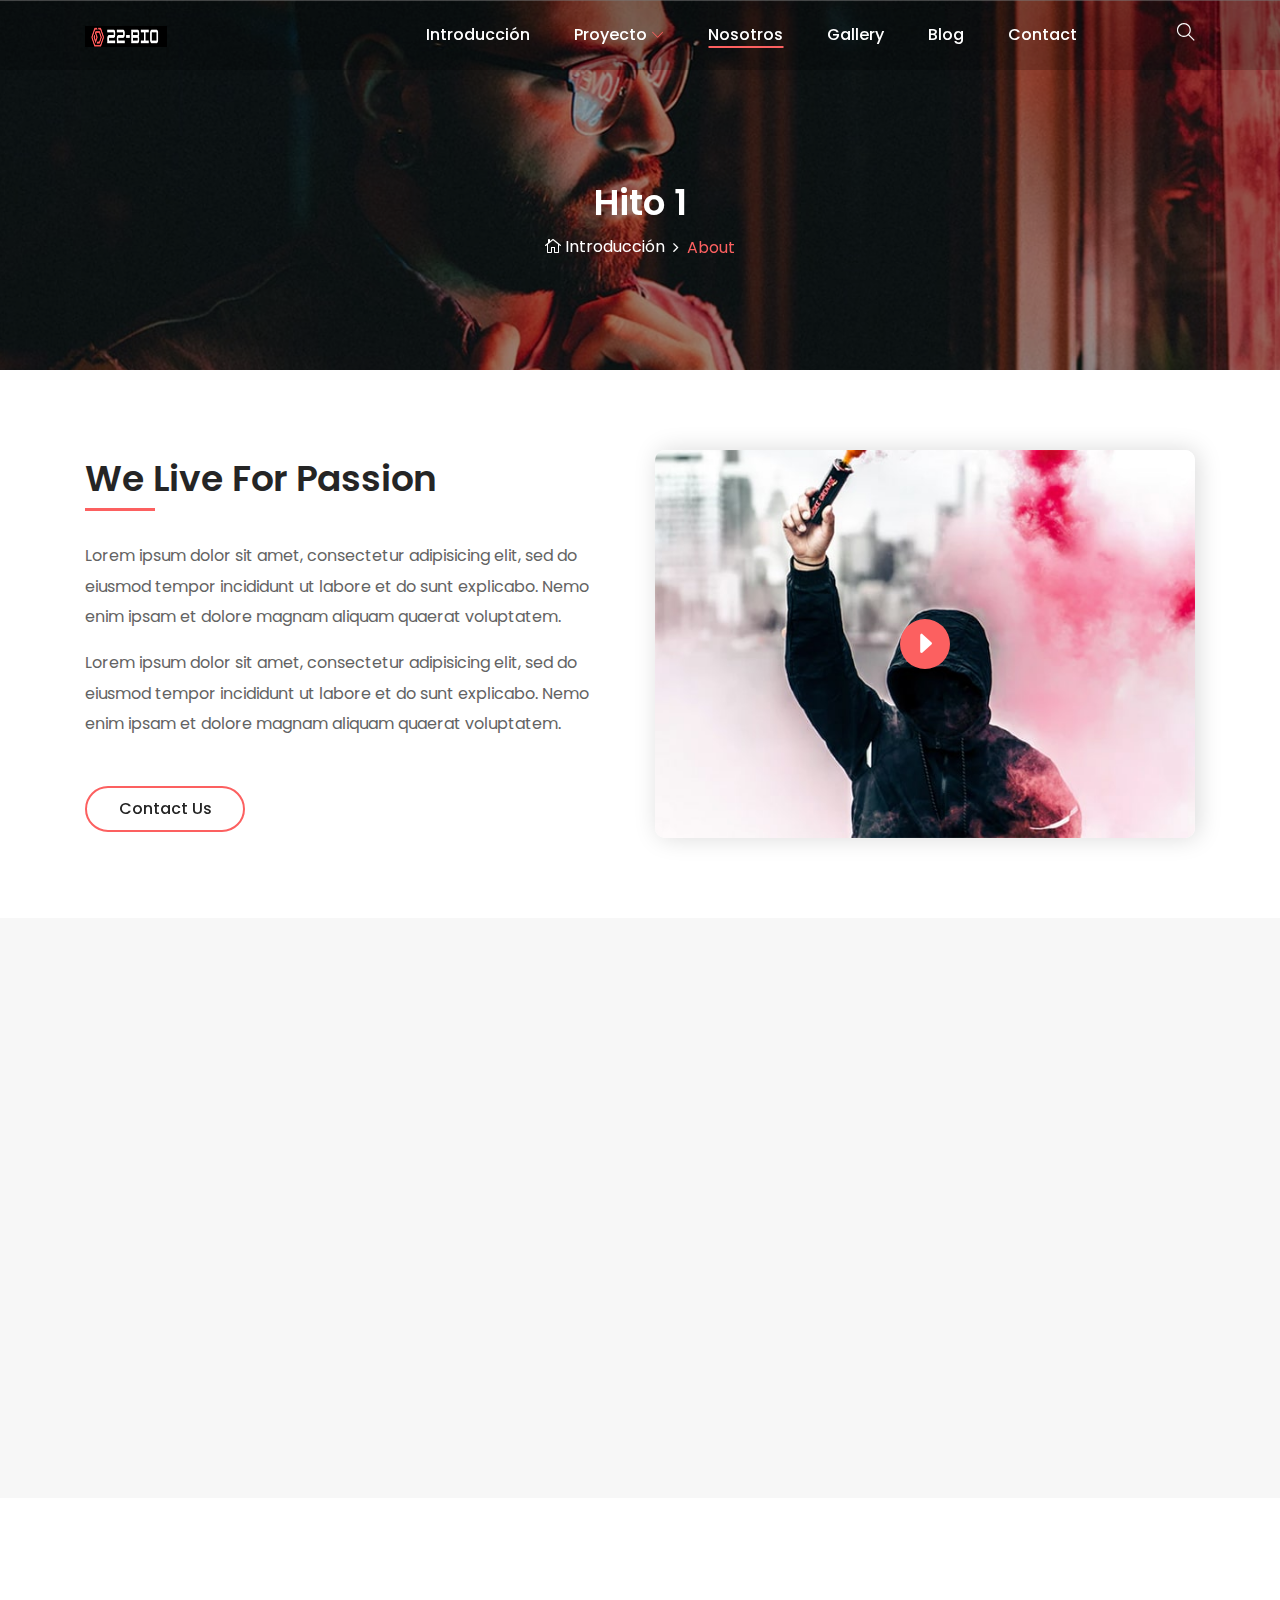
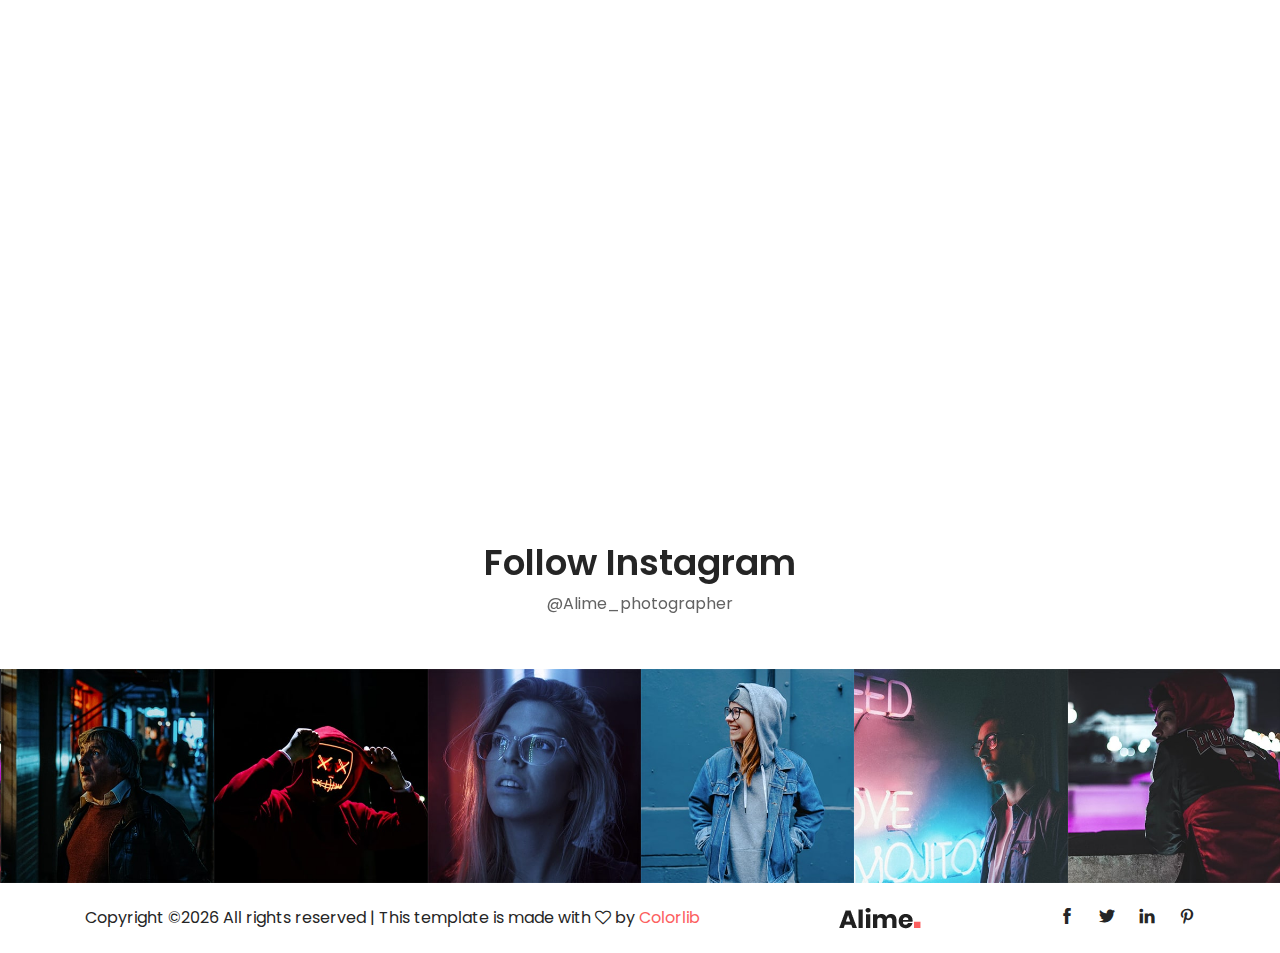
<file: Hito 1.html>
<!DOCTYPE html>
<html lang="en">

<head>
    <meta charset="UTF-8">
    <meta name="description" content="">
    <meta http-equiv="X-UA-Compatible" content="IE=edge">
    <meta name="viewport" content="width=device-width, initial-scale=1, shrink-to-fit=no">

    <!-- Title -->
    <title>Hito 1</title>

    <!-- Favicon -->
    <link rel="icon" href="./img/core-img/favicon 1.png">

    <!-- Stylesheet -->
    <link rel="stylesheet" href="style.css">

</head>

<body>
    <!-- Preloader -->
    <div id="preloader">
        <div class="loader"></div>
    </div>
    <!-- /Preloader -->

    <!-- Top Search Form Area -->
    <div class="top-search-area">
        <div class="modal fade" id="searchModal" tabindex="-1" role="dialog" aria-hidden="true">
            <div class="modal-dialog modal-dialog-centered" role="document">
                <div class="modal-content">
                    <div class="modal-body">
                        <!-- Close -->
                        <button type="button" class="btn close-btn" data-dismiss="modal"><i class="ti-close"></i></button>
                        <!-- Form -->
                        <form action="index.html" method="post">
                            <input type="search" name="top-search-bar" class="form-control" placeholder="Search and hit enter...">
                            <button type="submit">Search</button>
                        </form>
                    </div>
                </div>
            </div>
        </div>
    </div>

    <!-- Header Area Start -->
    <header class="header-area">
        <!-- Main Header Start -->
        <div class="main-header-area">
            <div class="classy-nav-container breakpoint-off">
                <div class="container">
                    <!-- Classy Menu -->
                    <nav class="classy-navbar justify-content-between" id="alimeNav">

                        <!-- Logo -->
                        <a class="nav-brand" href="./index.html"><img src="./img/core-img/logo8.png" alt=""></a>

                        <!-- Navbar Toggler -->
                        <div class="classy-navbar-toggler">
                            <span class="navbarToggler"><span></span><span></span><span></span></span>
                        </div>

                        <!-- Menu -->
                        <div class="classy-menu">
                            <!-- Menu Close Button -->
                            <div class="classycloseIcon">
                                <div class="cross-wrap"><span class="top"></span><span class="bottom"></span></div>
                            </div>
                            <!-- Nav Start -->
                            <div class="classynav">
                                <ul id="nav">
                                    <li><a href="./index.html">Introducción</a></li>
                                    <li><a href="#">Proyecto</a>
                                        <ul class="dropdown">
                                            <li><a href="./Hito 1.html">- Hito 1</a></li>
                                            <li><a href="./Hito 2.html">- Hito 2</a></li>
                                            <li><a href="./Hito 3.html">- Hito 3</a></li>
                                            <li><a href="./blog.html">- Blog</a></li>
                                            <li><a href="./single-blog.html">- Blog Details</a></li>
                                            <li><a href="./contact.html">- Contact</a></li>
                                            <li><a href="#">- Entregables</a>
                                                <ul class="dropdown">
                                                    <li><a href="#">- Dropdown Item</a></li>
                                                    <li><a href="#">- Dropdown Item</a></li>
                                                    <li><a href="#">- Dropdown Item</a></li>
                                                    <li><a href="#">- Dropdown Item</a></li>
                                                </ul>
                                            </li>
                                        </ul>
                                    </li>
                                    <li class="active"><a href="./about.html">Nosotros</a></li>
                                    <li><a href="./gallery.html">Gallery</a></li>
                                    <li><a href="./blog.html">Blog</a></li>
                                    <li><a href="./contact.html">Contact</a></li>
                                </ul>

                                <!-- Search Icon -->
                                <div class="search-icon" data-toggle="modal" data-target="#searchModal"><i class="ti-search"></i></div>
                            </div>
                            <!-- Nav End -->
                        </div>
                    </nav>
                </div>
            </div>
        </div>
    </header>
    <!-- Header Area End -->

    <!-- Breadcrumb Area Start -->
    <section class="breadcrumb-area bg-img bg-overlay jarallax" style="background-image: url(img/bg-img/38.jpg);">
        <div class="container h-100">
            <div class="row h-100 align-items-center">
                <div class="col-12">
                    <div class="breadcrumb-content text-center">
                        <h2 class="page-title">Hito 1</h2>
                        <nav aria-label="breadcrumb">
                            <ol class="breadcrumb justify-content-center">
                                <li class="breadcrumb-item"><a href="index.html"><i class="icon_house_alt"></i> Introducción</a></li>
                                <li class="breadcrumb-item active" aria-current="page">About</li>
                            </ol>
                        </nav>
                    </div>
                </div>
            </div>
        </div>
    </section>
    <!-- Breadcrumb Area End -->

    <!-- About Us Area Start -->
    <div class="about-us-area section-padding-80-0 clearfix">
        <div class="container">
            <div class="row align-items-center">
                <div class="col-12 col-lg-6">
                    <div class="about-us-content mb-80">
                        <h3 class="wow fadeInUp" data-wow-delay="100ms">We Live For Passion</h3>
                        <div class="line wow fadeInUp" data-wow-delay="200ms"></div>
                        <p class="wow fadeInUp" data-wow-delay="300ms">Lorem ipsum dolor sit amet, consectetur adipisicing elit, sed do eiusmod tempor incididunt ut labore et do sunt explicabo. Nemo enim ipsam et dolore magnam aliquam quaerat voluptatem.</p>
                        <p class="wow fadeInUp" data-wow-delay="400ms">Lorem ipsum dolor sit amet, consectetur adipisicing elit, sed do eiusmod tempor incididunt ut labore et do sunt explicabo. Nemo enim ipsam et dolore magnam aliquam quaerat voluptatem.</p>
                        <a class="btn alime-btn btn-2 mt-30 wow fadeInUp" data-wow-delay="500ms" href="#">Contact Us</a>
                    </div>
                </div>
                <div class="col-12 col-lg-6">
                    <div class="about-video-area mb-80 wow fadeInUp" data-wow-delay="100ms">
                        <img src="img/bg-img/17.jpg" alt="">
                        <div class="video-icon">
                            <a href="https://www.youtube.com/watch?v=sSakBz_eYzQ" class="video-play-btn"><i class="arrow_triangle-right"></i></a>
                        </div>
                    </div>
                </div>
            </div>
        </div>
    </div>
    <!-- About Us Area End -->

    <!-- Why Choose Us Area Start -->
    <section class="why-choose-us-area bg-gray section-padding-80-0 clearfix">
        <div class="container">
            <div class="row">
                <div class="col-12">
                    <div class="section-heading text-center wow fadeInUp" data-wow-delay="100ms">
                        <h2>Why Choose Us</h2>
                    </div>
                </div>
            </div>

            <div class="row">
                <!-- Single Why Choose Area -->
                <div class="col-md-6 col-lg-4">
                    <div class="why-choose-us-content text-center mb-80 wow fadeInUp" data-wow-delay="100ms">
                        <div class="chosse-us-icon">
                            <i class="fa fa-film" aria-hidden="true"></i>
                        </div>
                        <h4>High Quality Images</h4>
                        <p>Lorem ipsum dolor sit amet, consectetur isicing elit, sed do eiusmod tempor incididunt ut labore et dolore magna aliqua. Ut elit, sed do eiusmod te</p>
                    </div>
                </div>

                <!-- Single Why Choose Area -->
                <div class="col-md-6 col-lg-4">
                    <div class="why-choose-us-content text-center mb-80 wow fadeInUp" data-wow-delay="300ms">
                        <div class="chosse-us-icon">
                            <i class="fa fa-pencil" aria-hidden="true"></i>
                        </div>
                        <h4>Abundant Experience</h4>
                        <p>Lorem ipsum dolor sit amet, consectetur isicing elit, sed do eiusmod tempor incididunt ut labore et dolore magna aliqua. Ut elit, sed do eiusmod te</p>
                    </div>
                </div>

                <!-- Single Why Choose Area -->
                <div class="col-md-6 col-lg-4">
                    <div class="why-choose-us-content text-center mb-80 wow fadeInUp" data-wow-delay="500ms">
                        <div class="chosse-us-icon">
                            <i class="fa fa-camera" aria-hidden="true"></i>
                        </div>
                        <h4>Modern Equipments</h4>
                        <p>Lorem ipsum dolor sit amet, consectetur isicing elit, sed do eiusmod tempor incididunt ut labore et dolore magna aliqua. Ut elit, sed do eiusmod te</p>
                    </div>
                </div>
            </div>
        </div>
    </section>
    <!-- Why Choose  us Area End -->

    <!-- Our Team Area Start -->
    <section class="our-team-area section-padding-80-50">
        <div class="container">
            <div class="row">
                <div class="col-12">
                    <div class="section-heading text-center wow fadeInUp" data-wow-delay="100ms">
                        <h2>Our Team</h2>
                    </div>
                </div>
            </div>

            <div class="row">
                <!-- Team Member Area -->
                <div class="col-md-6 col-xl-3">
                    <div class="team-content-area text-center mb-30 wow fadeInUp" data-wow-delay="100ms">
                        <div class="member-thumb">
                            <img src="img/bg-img/19.jpg" alt="">
                        </div>
                        <h5>Andrew Dean</h5>
                        <span>Photographer</span>
                        <div class="member-social-info">
                            <a href="#"><i class="ti-facebook"></i></a>
                            <a href="#"><i class="ti-twitter-alt"></i></a>
                            <a href="#"><i class="ti-linkedin"></i></a>
                            <a href="#"><i class="ti-pinterest"></i></a>
                        </div>
                    </div>
                </div>

                <!-- Team Member Area -->
                <div class="col-md-6 col-xl-3">
                    <div class="team-content-area text-center mb-30 wow fadeInUp" data-wow-delay="300ms">
                        <div class="member-thumb">
                            <img src="img/bg-img/20.jpg" alt="">
                        </div>
                        <h5>Tommy Kim</h5>
                        <span>Photographer</span>
                        <div class="member-social-info">
                            <a href="#"><i class="ti-facebook"></i></a>
                            <a href="#"><i class="ti-twitter-alt"></i></a>
                            <a href="#"><i class="ti-linkedin"></i></a>
                            <a href="#"><i class="ti-pinterest"></i></a>
                        </div>
                    </div>
                </div>

                <!-- Team Member Area -->
                <div class="col-md-6 col-xl-3">
                    <div class="team-content-area text-center mb-30 wow fadeInUp" data-wow-delay="500ms">
                        <div class="member-thumb">
                            <img src="img/bg-img/21.jpg" alt="">
                        </div>
                        <h5>Max McCormick</h5>
                        <span>Photographer</span>
                        <div class="member-social-info">
                            <a href="#"><i class="ti-facebook"></i></a>
                            <a href="#"><i class="ti-twitter-alt"></i></a>
                            <a href="#"><i class="ti-linkedin"></i></a>
                            <a href="#"><i class="ti-pinterest"></i></a>
                        </div>
                    </div>
                </div>

                <!-- Team Member Area -->
                <div class="col-md-6 col-xl-3">
                    <div class="team-content-area text-center mb-30 wow fadeInUp" data-wow-delay="700ms">
                        <div class="member-thumb">
                            <img src="img/bg-img/22.jpg" alt="">
                        </div>
                        <h5>Robert Ward</h5>
                        <span>Photographer</span>
                        <div class="member-social-info">
                            <a href="#"><i class="ti-facebook"></i></a>
                            <a href="#"><i class="ti-twitter-alt"></i></a>
                            <a href="#"><i class="ti-linkedin"></i></a>
                            <a href="#"><i class="ti-pinterest"></i></a>
                        </div>
                    </div>
                </div>
            </div>
        </div>
    </section>
    <!-- Our Team Area End -->

    <!-- Follow Area Start -->
    <div class="follow-area clearfix">
        <div class="container">
            <div class="row">
                <div class="col-12">
                    <div class="section-heading text-center">
                        <h2>Follow Instagram</h2>
                        <p>@Alime_photographer</p>
                    </div>
                </div>
            </div>
        </div>

        <!-- Instagram Feed Area -->
        <div class="instragram-feed-area owl-carousel">
            <!-- Single Instagram Item -->
            <div class="single-instagram-item">
                <img src="img/bg-img/11.jpg" alt="">
                <div class="instagram-hover-content text-center d-flex align-items-center justify-content-center">
                    <a href="#">
                        <i class="ti-instagram" aria-hidden="true"></i>
                        <span>Alime_photographer</span>
                    </a>
                </div>
            </div>
            <!-- Single Instagram Item -->
            <div class="single-instagram-item">
                <img src="img/bg-img/12.jpg" alt="">
                <div class="instagram-hover-content text-center d-flex align-items-center justify-content-center">
                    <a href="#">
                        <i class="ti-instagram" aria-hidden="true"></i>
                        <span>Alime_photographer</span>
                    </a>
                </div>
            </div>
            <!-- Single Instagram Item -->
            <div class="single-instagram-item">
                <img src="img/bg-img/13.jpg" alt="">
                <div class="instagram-hover-content text-center d-flex align-items-center justify-content-center">
                    <a href="#">
                        <i class="ti-instagram" aria-hidden="true"></i>
                        <span>Alime_photographer</span>
                    </a>
                </div>
            </div>
            <!-- Single Instagram Item -->
            <div class="single-instagram-item">
                <img src="img/bg-img/14.jpg" alt="">
                <div class="instagram-hover-content text-center d-flex align-items-center justify-content-center">
                    <a href="#">
                        <i class="ti-instagram" aria-hidden="true"></i>
                        <span>Alime_photographer</span>
                    </a>
                </div>
            </div>
            <!-- Single Instagram Item -->
            <div class="single-instagram-item">
                <img src="img/bg-img/15.jpg" alt="">
                <div class="instagram-hover-content text-center d-flex align-items-center justify-content-center">
                    <a href="#">
                        <i class="ti-instagram" aria-hidden="true"></i>
                        <span>Alime_photographer</span>
                    </a>
                </div>
            </div>
            <!-- Single Instagram Item -->
            <div class="single-instagram-item">
                <img src="img/bg-img/16.jpg" alt="">
                <div class="instagram-hover-content text-center d-flex align-items-center justify-content-center">
                    <a href="#">
                        <i class="ti-instagram" aria-hidden="true"></i>
                        <span>Alime_photographer</span>
                    </a>
                </div>
            </div>
        </div>
    </div>
    <!-- Follow Area End -->

    <!-- Footer Area Start -->
    <footer class="footer-area">
        <div class="container">
            <div class="row">
                <div class="col-12">
                    <div class="footer-content d-flex align-items-center justify-content-between">
                        <!-- Copywrite Text -->
                        <div class="copywrite-text">
                            <p><!-- Link back to Colorlib can't be removed. Template is licensed under CC BY 3.0. -->
Copyright &copy;<script>document.write(new Date().getFullYear());</script> All rights reserved | This template is made with <i class="fa fa-heart-o" aria-hidden="true"></i> by <a href="https://colorlib.com" target="_blank">Colorlib</a>
<!-- Link back to Colorlib can't be removed. Template is licensed under CC BY 3.0. --></p>
                        </div>
                        <!-- Footer Logo -->
                        <div class="footer-logo">
                            <a href="#"><img src="img/core-img/logo2.png" alt=""></a>
                        </div>
                        <!-- Social Info -->
                        <div class="social-info">
                            <a href="#"><i class="ti-facebook" aria-hidden="true"></i></a>
                            <a href="#"><i class="ti-twitter-alt" aria-hidden="true"></i></a>
                            <a href="#"><i class="ti-linkedin" aria-hidden="true"></i></a>
                            <a href="#"><i class="ti-pinterest" aria-hidden="true"></i></a>
                        </div>
                    </div>
                </div>
            </div>
        </div>
    </footer>
    <!-- Footer Area End -->

    <!-- **** All JS Files ***** -->
    <!-- jQuery 2.2.4 -->
    <script src="js/jquery.min.js"></script>
    <!-- Popper -->
    <script src="js/popper.min.js"></script>
    <!-- Bootstrap -->
    <script src="js/bootstrap.min.js"></script>
    <!-- All Plugins -->
    <script src="js/alime.bundle.js"></script>
    <!-- Active -->
    <script src="js/default-assets/active.js"></script>

</body>

</html>
</file>
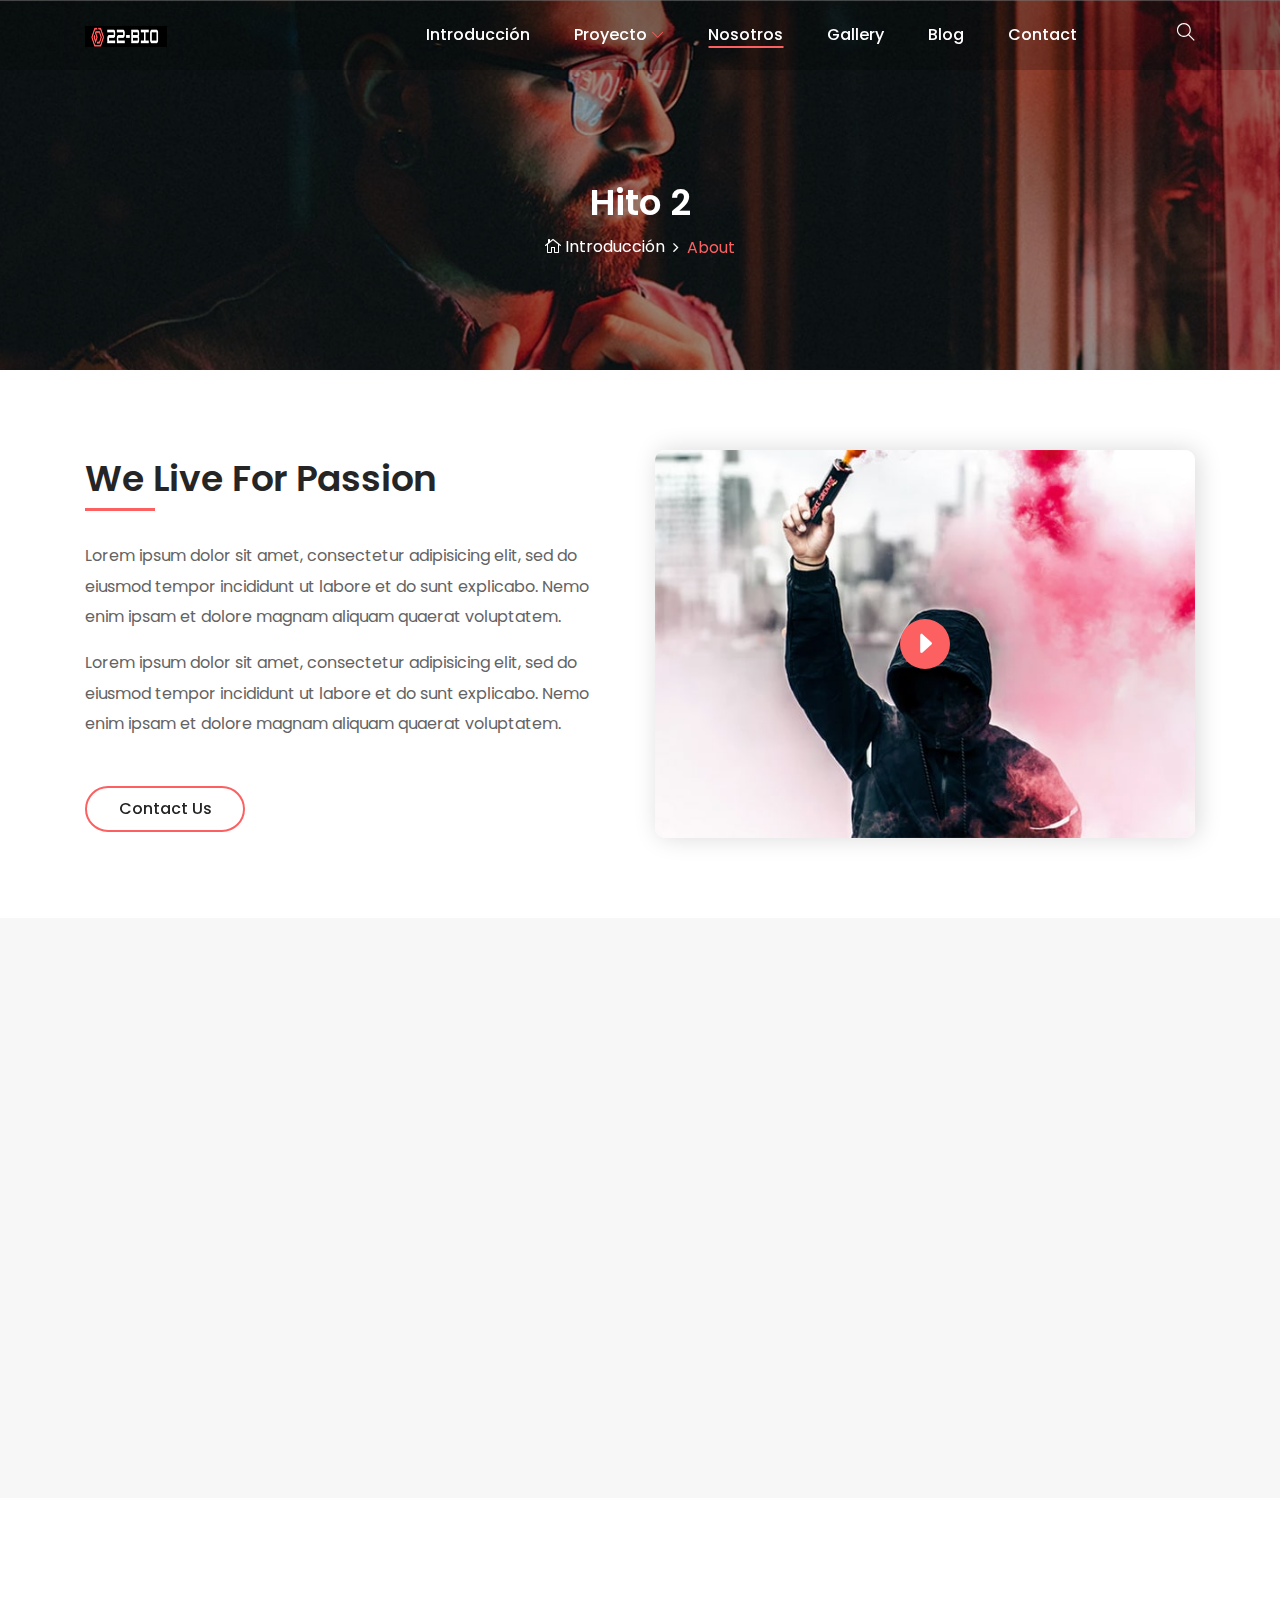
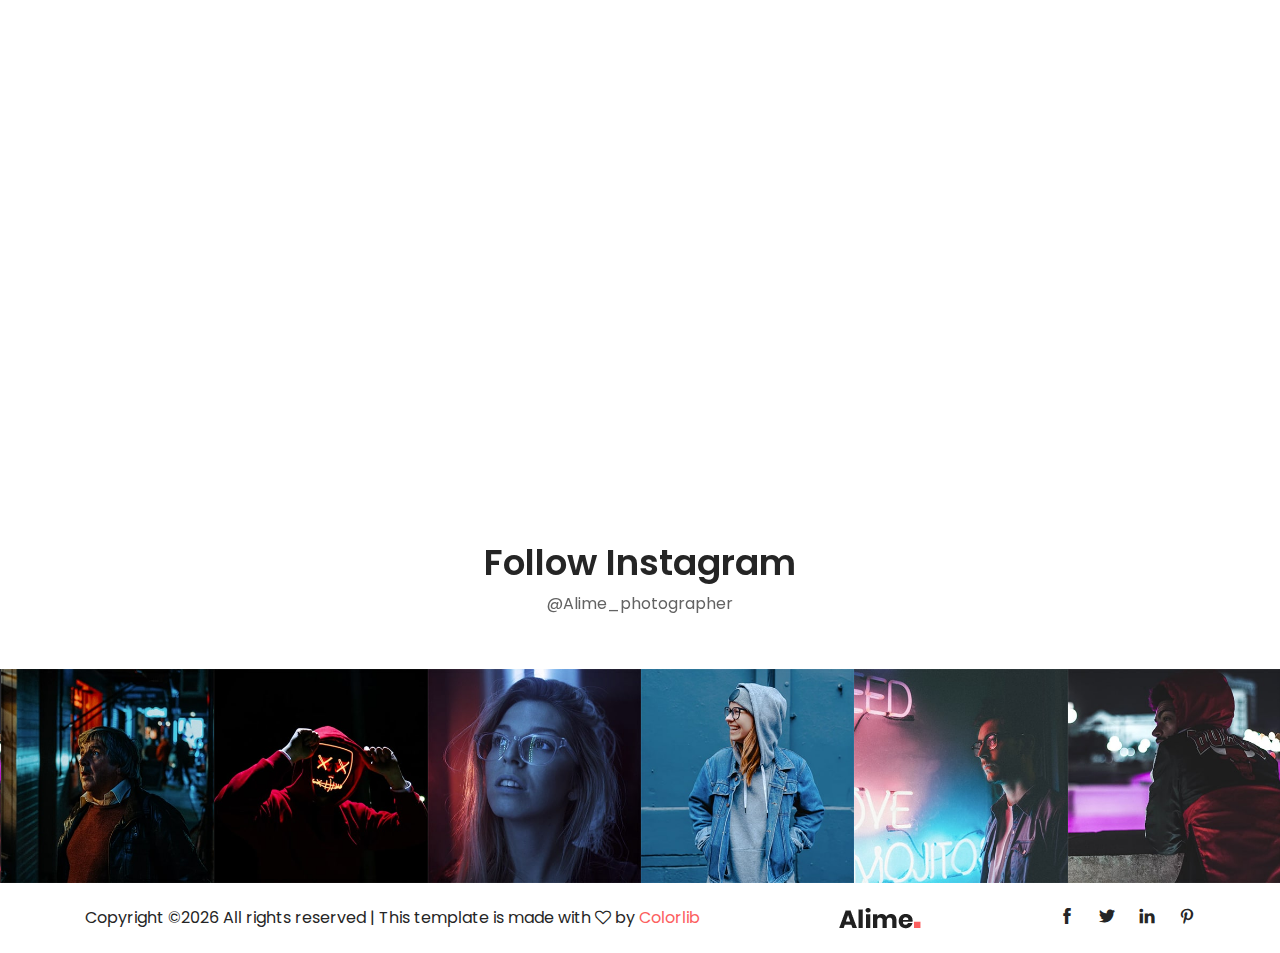
<file: Hito 2.html>
<!DOCTYPE html>
<html lang="en">

<head>
    <meta charset="UTF-8">
    <meta name="description" content="">
    <meta http-equiv="X-UA-Compatible" content="IE=edge">
    <meta name="viewport" content="width=device-width, initial-scale=1, shrink-to-fit=no">

    <!-- Title -->
    <title>Hito 2</title>

    <!-- Favicon -->
    <link rel="icon" href="./img/core-img/favicon 1.png">

    <!-- Stylesheet -->
    <link rel="stylesheet" href="style.css">

</head>

<body>
    <!-- Preloader -->
    <div id="preloader">
        <div class="loader"></div>
    </div>
    <!-- /Preloader -->

    <!-- Top Search Form Area -->
    <div class="top-search-area">
        <div class="modal fade" id="searchModal" tabindex="-1" role="dialog" aria-hidden="true">
            <div class="modal-dialog modal-dialog-centered" role="document">
                <div class="modal-content">
                    <div class="modal-body">
                        <!-- Close -->
                        <button type="button" class="btn close-btn" data-dismiss="modal"><i class="ti-close"></i></button>
                        <!-- Form -->
                        <form action="index.html" method="post">
                            <input type="search" name="top-search-bar" class="form-control" placeholder="Search and hit enter...">
                            <button type="submit">Search</button>
                        </form>
                    </div>
                </div>
            </div>
        </div>
    </div>

    <!-- Header Area Start -->
    <header class="header-area">
        <!-- Main Header Start -->
        <div class="main-header-area">
            <div class="classy-nav-container breakpoint-off">
                <div class="container">
                    <!-- Classy Menu -->
                    <nav class="classy-navbar justify-content-between" id="alimeNav">

                        <!-- Logo -->
                        <a class="nav-brand" href="./index.html"><img src="./img/core-img/logo8.png" alt=""></a>

                        <!-- Navbar Toggler -->
                        <div class="classy-navbar-toggler">
                            <span class="navbarToggler"><span></span><span></span><span></span></span>
                        </div>

                        <!-- Menu -->
                        <div class="classy-menu">
                            <!-- Menu Close Button -->
                            <div class="classycloseIcon">
                                <div class="cross-wrap"><span class="top"></span><span class="bottom"></span></div>
                            </div>
                            <!-- Nav Start -->
                            <div class="classynav">
                                <ul id="nav">
                                    <li><a href="./index.html">Introducción</a></li>
                                    <li><a href="#">Proyecto</a>
                                        <ul class="dropdown">
                                            <li><a href="./Hito 1.html">- Hito 1</a></li>
                                            <li><a href="./Hito 2.html">- Hito 2</a></li>
                                            <li><a href="./Hito 3.html">- Hito 3</a></li>
                                            <li><a href="./blog.html">- Blog</a></li>
                                            <li><a href="./single-blog.html">- Blog Details</a></li>
                                            <li><a href="./contact.html">- Contact</a></li>
                                            <li><a href="#">- Entregables</a>
                                                <ul class="dropdown">
                                                    <li><a href="#">- Dropdown Item</a></li>
                                                    <li><a href="#">- Dropdown Item</a></li>
                                                    <li><a href="#">- Dropdown Item</a></li>
                                                    <li><a href="#">- Dropdown Item</a></li>
                                                </ul>
                                            </li>
                                        </ul>
                                    </li>
                                    <li class="active"><a href="./about.html">Nosotros</a></li>
                                    <li><a href="./gallery.html">Gallery</a></li>
                                    <li><a href="./blog.html">Blog</a></li>
                                    <li><a href="./contact.html">Contact</a></li>
                                </ul>

                                <!-- Search Icon -->
                                <div class="search-icon" data-toggle="modal" data-target="#searchModal"><i class="ti-search"></i></div>
                            </div>
                            <!-- Nav End -->
                        </div>
                    </nav>
                </div>
            </div>
        </div>
    </header>
    <!-- Header Area End -->

    <!-- Breadcrumb Area Start -->
    <section class="breadcrumb-area bg-img bg-overlay jarallax" style="background-image: url(img/bg-img/38.jpg);">
        <div class="container h-100">
            <div class="row h-100 align-items-center">
                <div class="col-12">
                    <div class="breadcrumb-content text-center">
                        <h2 class="page-title">Hito 2</h2>
                        <nav aria-label="breadcrumb">
                            <ol class="breadcrumb justify-content-center">
                                <li class="breadcrumb-item"><a href="index.html"><i class="icon_house_alt"></i> Introducción</a></li>
                                <li class="breadcrumb-item active" aria-current="page">About</li>
                            </ol>
                        </nav>
                    </div>
                </div>
            </div>
        </div>
    </section>
    <!-- Breadcrumb Area End -->

    <!-- About Us Area Start -->
    <div class="about-us-area section-padding-80-0 clearfix">
        <div class="container">
            <div class="row align-items-center">
                <div class="col-12 col-lg-6">
                    <div class="about-us-content mb-80">
                        <h3 class="wow fadeInUp" data-wow-delay="100ms">We Live For Passion</h3>
                        <div class="line wow fadeInUp" data-wow-delay="200ms"></div>
                        <p class="wow fadeInUp" data-wow-delay="300ms">Lorem ipsum dolor sit amet, consectetur adipisicing elit, sed do eiusmod tempor incididunt ut labore et do sunt explicabo. Nemo enim ipsam et dolore magnam aliquam quaerat voluptatem.</p>
                        <p class="wow fadeInUp" data-wow-delay="400ms">Lorem ipsum dolor sit amet, consectetur adipisicing elit, sed do eiusmod tempor incididunt ut labore et do sunt explicabo. Nemo enim ipsam et dolore magnam aliquam quaerat voluptatem.</p>
                        <a class="btn alime-btn btn-2 mt-30 wow fadeInUp" data-wow-delay="500ms" href="#">Contact Us</a>
                    </div>
                </div>
                <div class="col-12 col-lg-6">
                    <div class="about-video-area mb-80 wow fadeInUp" data-wow-delay="100ms">
                        <img src="img/bg-img/17.jpg" alt="">
                        <div class="video-icon">
                            <a href="https://www.youtube.com/watch?v=sSakBz_eYzQ" class="video-play-btn"><i class="arrow_triangle-right"></i></a>
                        </div>
                    </div>
                </div>
            </div>
        </div>
    </div>
    <!-- About Us Area End -->

    <!-- Why Choose Us Area Start -->
    <section class="why-choose-us-area bg-gray section-padding-80-0 clearfix">
        <div class="container">
            <div class="row">
                <div class="col-12">
                    <div class="section-heading text-center wow fadeInUp" data-wow-delay="100ms">
                        <h2>Why Choose Us</h2>
                    </div>
                </div>
            </div>

            <div class="row">
                <!-- Single Why Choose Area -->
                <div class="col-md-6 col-lg-4">
                    <div class="why-choose-us-content text-center mb-80 wow fadeInUp" data-wow-delay="100ms">
                        <div class="chosse-us-icon">
                            <i class="fa fa-film" aria-hidden="true"></i>
                        </div>
                        <h4>High Quality Images</h4>
                        <p>Lorem ipsum dolor sit amet, consectetur isicing elit, sed do eiusmod tempor incididunt ut labore et dolore magna aliqua. Ut elit, sed do eiusmod te</p>
                    </div>
                </div>

                <!-- Single Why Choose Area -->
                <div class="col-md-6 col-lg-4">
                    <div class="why-choose-us-content text-center mb-80 wow fadeInUp" data-wow-delay="300ms">
                        <div class="chosse-us-icon">
                            <i class="fa fa-pencil" aria-hidden="true"></i>
                        </div>
                        <h4>Abundant Experience</h4>
                        <p>Lorem ipsum dolor sit amet, consectetur isicing elit, sed do eiusmod tempor incididunt ut labore et dolore magna aliqua. Ut elit, sed do eiusmod te</p>
                    </div>
                </div>

                <!-- Single Why Choose Area -->
                <div class="col-md-6 col-lg-4">
                    <div class="why-choose-us-content text-center mb-80 wow fadeInUp" data-wow-delay="500ms">
                        <div class="chosse-us-icon">
                            <i class="fa fa-camera" aria-hidden="true"></i>
                        </div>
                        <h4>Modern Equipments</h4>
                        <p>Lorem ipsum dolor sit amet, consectetur isicing elit, sed do eiusmod tempor incididunt ut labore et dolore magna aliqua. Ut elit, sed do eiusmod te</p>
                    </div>
                </div>
            </div>
        </div>
    </section>
    <!-- Why Choose  us Area End -->

    <!-- Our Team Area Start -->
    <section class="our-team-area section-padding-80-50">
        <div class="container">
            <div class="row">
                <div class="col-12">
                    <div class="section-heading text-center wow fadeInUp" data-wow-delay="100ms">
                        <h2>Our Team</h2>
                    </div>
                </div>
            </div>

            <div class="row">
                <!-- Team Member Area -->
                <div class="col-md-6 col-xl-3">
                    <div class="team-content-area text-center mb-30 wow fadeInUp" data-wow-delay="100ms">
                        <div class="member-thumb">
                            <img src="img/bg-img/19.jpg" alt="">
                        </div>
                        <h5>Andrew Dean</h5>
                        <span>Photographer</span>
                        <div class="member-social-info">
                            <a href="#"><i class="ti-facebook"></i></a>
                            <a href="#"><i class="ti-twitter-alt"></i></a>
                            <a href="#"><i class="ti-linkedin"></i></a>
                            <a href="#"><i class="ti-pinterest"></i></a>
                        </div>
                    </div>
                </div>

                <!-- Team Member Area -->
                <div class="col-md-6 col-xl-3">
                    <div class="team-content-area text-center mb-30 wow fadeInUp" data-wow-delay="300ms">
                        <div class="member-thumb">
                            <img src="img/bg-img/20.jpg" alt="">
                        </div>
                        <h5>Tommy Kim</h5>
                        <span>Photographer</span>
                        <div class="member-social-info">
                            <a href="#"><i class="ti-facebook"></i></a>
                            <a href="#"><i class="ti-twitter-alt"></i></a>
                            <a href="#"><i class="ti-linkedin"></i></a>
                            <a href="#"><i class="ti-pinterest"></i></a>
                        </div>
                    </div>
                </div>

                <!-- Team Member Area -->
                <div class="col-md-6 col-xl-3">
                    <div class="team-content-area text-center mb-30 wow fadeInUp" data-wow-delay="500ms">
                        <div class="member-thumb">
                            <img src="img/bg-img/21.jpg" alt="">
                        </div>
                        <h5>Max McCormick</h5>
                        <span>Photographer</span>
                        <div class="member-social-info">
                            <a href="#"><i class="ti-facebook"></i></a>
                            <a href="#"><i class="ti-twitter-alt"></i></a>
                            <a href="#"><i class="ti-linkedin"></i></a>
                            <a href="#"><i class="ti-pinterest"></i></a>
                        </div>
                    </div>
                </div>

                <!-- Team Member Area -->
                <div class="col-md-6 col-xl-3">
                    <div class="team-content-area text-center mb-30 wow fadeInUp" data-wow-delay="700ms">
                        <div class="member-thumb">
                            <img src="img/bg-img/22.jpg" alt="">
                        </div>
                        <h5>Robert Ward</h5>
                        <span>Photographer</span>
                        <div class="member-social-info">
                            <a href="#"><i class="ti-facebook"></i></a>
                            <a href="#"><i class="ti-twitter-alt"></i></a>
                            <a href="#"><i class="ti-linkedin"></i></a>
                            <a href="#"><i class="ti-pinterest"></i></a>
                        </div>
                    </div>
                </div>
            </div>
        </div>
    </section>
    <!-- Our Team Area End -->

    <!-- Follow Area Start -->
    <div class="follow-area clearfix">
        <div class="container">
            <div class="row">
                <div class="col-12">
                    <div class="section-heading text-center">
                        <h2>Follow Instagram</h2>
                        <p>@Alime_photographer</p>
                    </div>
                </div>
            </div>
        </div>

        <!-- Instagram Feed Area -->
        <div class="instragram-feed-area owl-carousel">
            <!-- Single Instagram Item -->
            <div class="single-instagram-item">
                <img src="img/bg-img/11.jpg" alt="">
                <div class="instagram-hover-content text-center d-flex align-items-center justify-content-center">
                    <a href="#">
                        <i class="ti-instagram" aria-hidden="true"></i>
                        <span>Alime_photographer</span>
                    </a>
                </div>
            </div>
            <!-- Single Instagram Item -->
            <div class="single-instagram-item">
                <img src="img/bg-img/12.jpg" alt="">
                <div class="instagram-hover-content text-center d-flex align-items-center justify-content-center">
                    <a href="#">
                        <i class="ti-instagram" aria-hidden="true"></i>
                        <span>Alime_photographer</span>
                    </a>
                </div>
            </div>
            <!-- Single Instagram Item -->
            <div class="single-instagram-item">
                <img src="img/bg-img/13.jpg" alt="">
                <div class="instagram-hover-content text-center d-flex align-items-center justify-content-center">
                    <a href="#">
                        <i class="ti-instagram" aria-hidden="true"></i>
                        <span>Alime_photographer</span>
                    </a>
                </div>
            </div>
            <!-- Single Instagram Item -->
            <div class="single-instagram-item">
                <img src="img/bg-img/14.jpg" alt="">
                <div class="instagram-hover-content text-center d-flex align-items-center justify-content-center">
                    <a href="#">
                        <i class="ti-instagram" aria-hidden="true"></i>
                        <span>Alime_photographer</span>
                    </a>
                </div>
            </div>
            <!-- Single Instagram Item -->
            <div class="single-instagram-item">
                <img src="img/bg-img/15.jpg" alt="">
                <div class="instagram-hover-content text-center d-flex align-items-center justify-content-center">
                    <a href="#">
                        <i class="ti-instagram" aria-hidden="true"></i>
                        <span>Alime_photographer</span>
                    </a>
                </div>
            </div>
            <!-- Single Instagram Item -->
            <div class="single-instagram-item">
                <img src="img/bg-img/16.jpg" alt="">
                <div class="instagram-hover-content text-center d-flex align-items-center justify-content-center">
                    <a href="#">
                        <i class="ti-instagram" aria-hidden="true"></i>
                        <span>Alime_photographer</span>
                    </a>
                </div>
            </div>
        </div>
    </div>
    <!-- Follow Area End -->

    <!-- Footer Area Start -->
    <footer class="footer-area">
        <div class="container">
            <div class="row">
                <div class="col-12">
                    <div class="footer-content d-flex align-items-center justify-content-between">
                        <!-- Copywrite Text -->
                        <div class="copywrite-text">
                            <p><!-- Link back to Colorlib can't be removed. Template is licensed under CC BY 3.0. -->
Copyright &copy;<script>document.write(new Date().getFullYear());</script> All rights reserved | This template is made with <i class="fa fa-heart-o" aria-hidden="true"></i> by <a href="https://colorlib.com" target="_blank">Colorlib</a>
<!-- Link back to Colorlib can't be removed. Template is licensed under CC BY 3.0. --></p>
                        </div>
                        <!-- Footer Logo -->
                        <div class="footer-logo">
                            <a href="#"><img src="img/core-img/logo2.png" alt=""></a>
                        </div>
                        <!-- Social Info -->
                        <div class="social-info">
                            <a href="#"><i class="ti-facebook" aria-hidden="true"></i></a>
                            <a href="#"><i class="ti-twitter-alt" aria-hidden="true"></i></a>
                            <a href="#"><i class="ti-linkedin" aria-hidden="true"></i></a>
                            <a href="#"><i class="ti-pinterest" aria-hidden="true"></i></a>
                        </div>
                    </div>
                </div>
            </div>
        </div>
    </footer>
    <!-- Footer Area End -->

    <!-- **** All JS Files ***** -->
    <!-- jQuery 2.2.4 -->
    <script src="js/jquery.min.js"></script>
    <!-- Popper -->
    <script src="js/popper.min.js"></script>
    <!-- Bootstrap -->
    <script src="js/bootstrap.min.js"></script>
    <!-- All Plugins -->
    <script src="js/alime.bundle.js"></script>
    <!-- Active -->
    <script src="js/default-assets/active.js"></script>

</body>

</html>
</file>
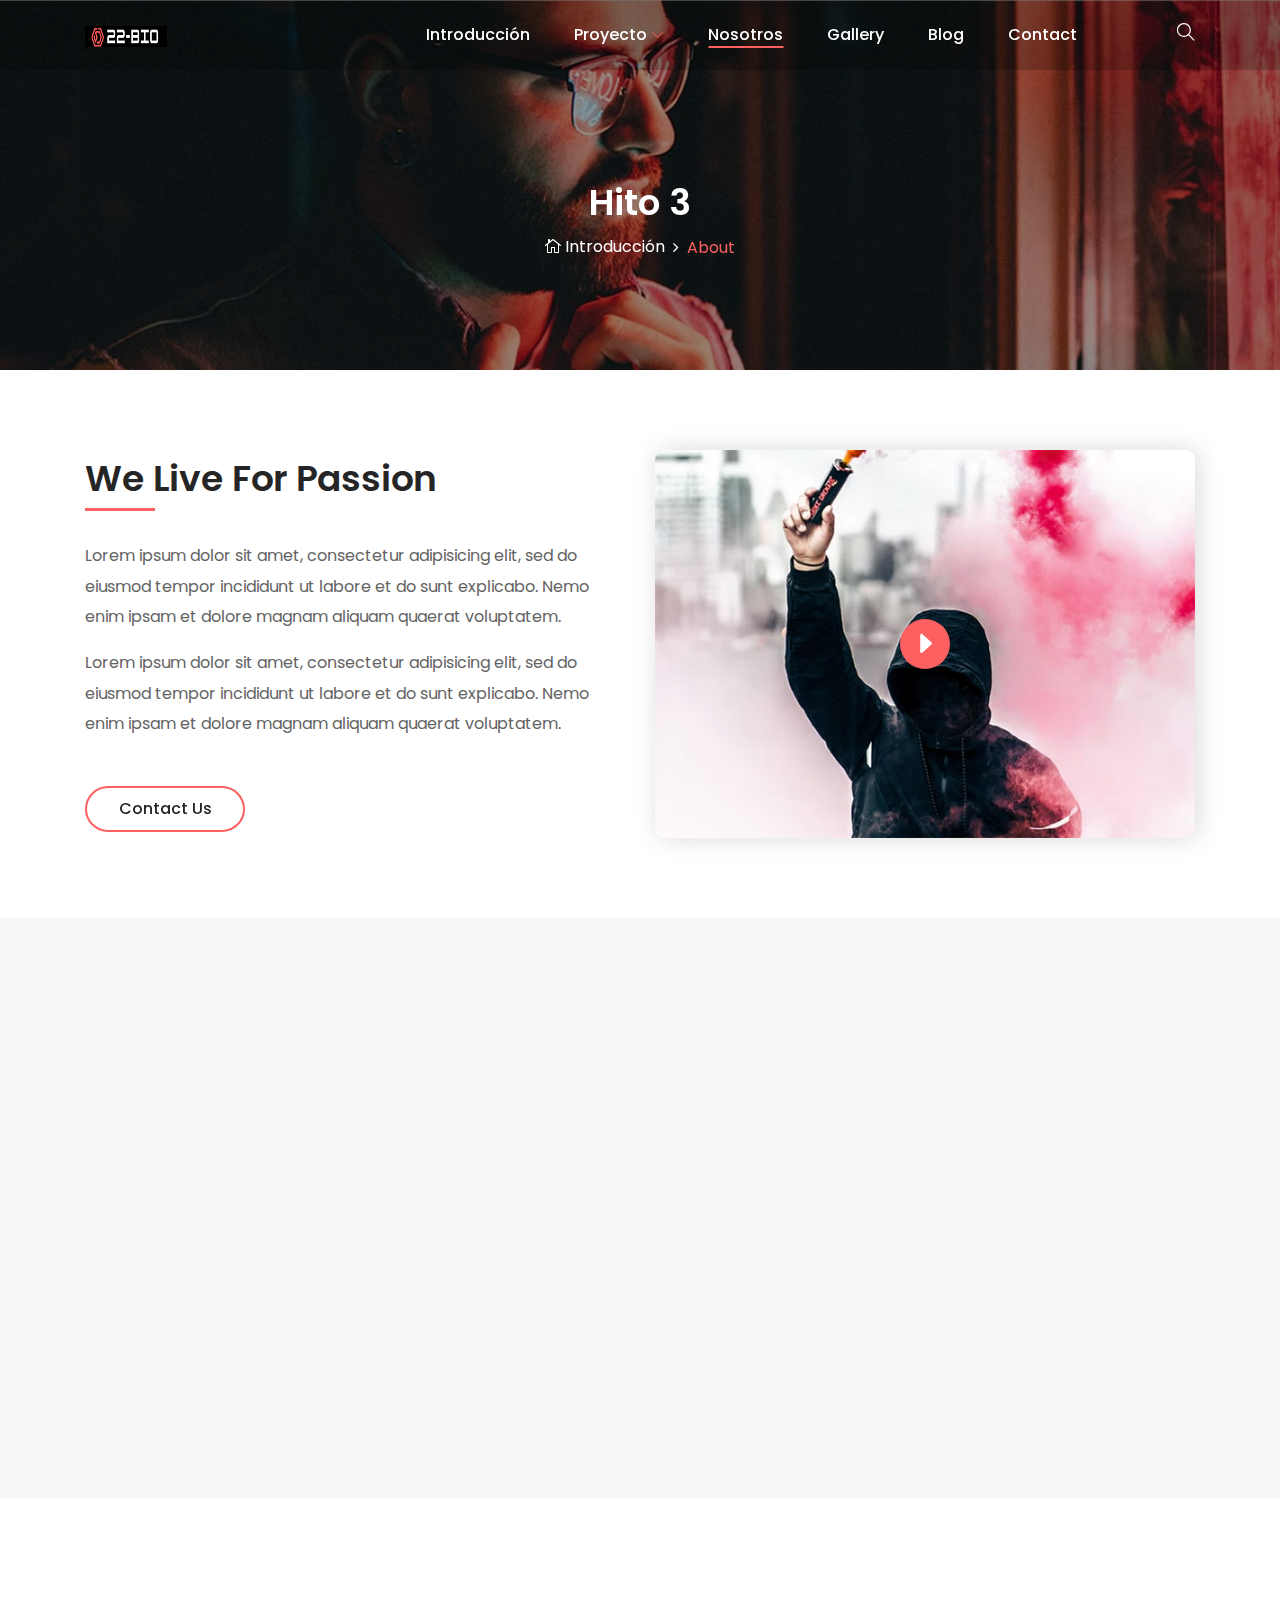
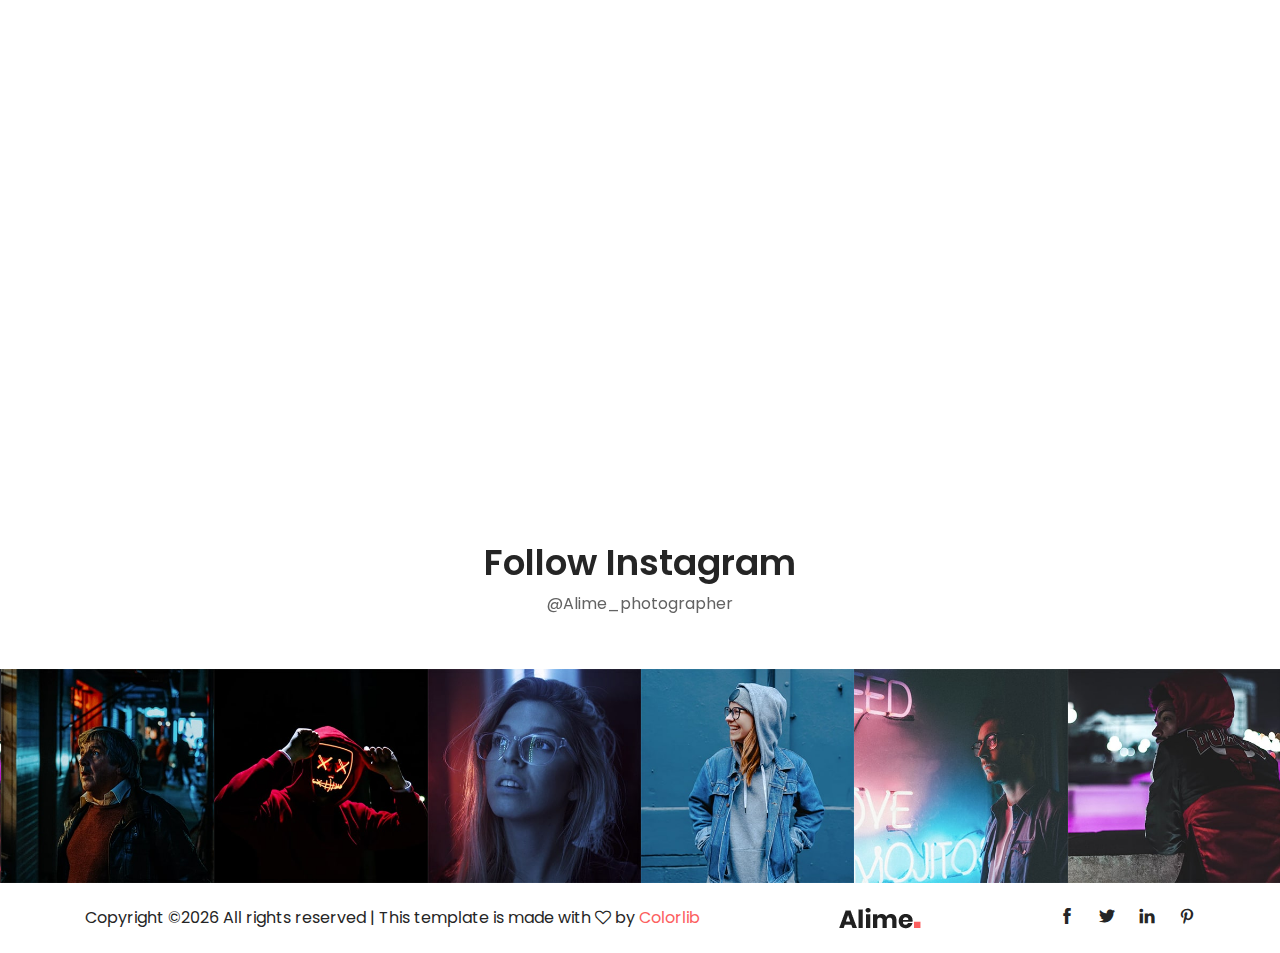
<file: Hito 3.html>
<!DOCTYPE html>
<html lang="en">

<head>
    <meta charset="UTF-8">
    <meta name="description" content="">
    <meta http-equiv="X-UA-Compatible" content="IE=edge">
    <meta name="viewport" content="width=device-width, initial-scale=1, shrink-to-fit=no">

    <!-- Title -->
    <title>Hito 3</title>

    <!-- Favicon -->
    <link rel="icon" href="./img/core-img/favicon 1.png">

    <!-- Stylesheet -->
    <link rel="stylesheet" href="style.css">

</head>

<body>
    <!-- Preloader -->
    <div id="preloader">
        <div class="loader"></div>
    </div>
    <!-- /Preloader -->

    <!-- Top Search Form Area -->
    <div class="top-search-area">
        <div class="modal fade" id="searchModal" tabindex="-1" role="dialog" aria-hidden="true">
            <div class="modal-dialog modal-dialog-centered" role="document">
                <div class="modal-content">
                    <div class="modal-body">
                        <!-- Close -->
                        <button type="button" class="btn close-btn" data-dismiss="modal"><i class="ti-close"></i></button>
                        <!-- Form -->
                        <form action="index.html" method="post">
                            <input type="search" name="top-search-bar" class="form-control" placeholder="Search and hit enter...">
                            <button type="submit">Search</button>
                        </form>
                    </div>
                </div>
            </div>
        </div>
    </div>

    <!-- Header Area Start -->
    <header class="header-area">
        <!-- Main Header Start -->
        <div class="main-header-area">
            <div class="classy-nav-container breakpoint-off">
                <div class="container">
                    <!-- Classy Menu -->
                    <nav class="classy-navbar justify-content-between" id="alimeNav">

                        <!-- Logo -->
                        <a class="nav-brand" href="./index.html"><img src="./img/core-img/logo8.png" alt=""></a>

                        <!-- Navbar Toggler -->
                        <div class="classy-navbar-toggler">
                            <span class="navbarToggler"><span></span><span></span><span></span></span>
                        </div>

                        <!-- Menu -->
                        <div class="classy-menu">
                            <!-- Menu Close Button -->
                            <div class="classycloseIcon">
                                <div class="cross-wrap"><span class="top"></span><span class="bottom"></span></div>
                            </div>
                            <!-- Nav Start -->
                            <div class="classynav">
                                <ul id="nav">
                                    <li><a href="./index.html">Introducción</a></li>
                                    <li><a href="#">Proyecto</a>
                                        <ul class="dropdown">
                                            <li><a href="./Hito 1.html">- Hito 1</a></li>
                                            <li><a href="./Hito 2.html">- Hito 2</a></li>
                                            <li><a href="./Hito 3.html">- Hito 3</a></li>
                                            <li><a href="./blog.html">- Blog</a></li>
                                            <li><a href="./single-blog.html">- Blog Details</a></li>
                                            <li><a href="./contact.html">- Contact</a></li>
                                            <li><a href="#">- Entregables</a>
                                                <ul class="dropdown">
                                                    <li><a href="#">- Dropdown Item</a></li>
                                                    <li><a href="#">- Dropdown Item</a></li>
                                                    <li><a href="#">- Dropdown Item</a></li>
                                                    <li><a href="#">- Dropdown Item</a></li>
                                                </ul>
                                            </li>
                                        </ul>
                                    </li>
                                    <li class="active"><a href="./about.html">Nosotros</a></li>
                                    <li><a href="./gallery.html">Gallery</a></li>
                                    <li><a href="./blog.html">Blog</a></li>
                                    <li><a href="./contact.html">Contact</a></li>
                                </ul>

                                <!-- Search Icon -->
                                <div class="search-icon" data-toggle="modal" data-target="#searchModal"><i class="ti-search"></i></div>
                            </div>
                            <!-- Nav End -->
                        </div>
                    </nav>
                </div>
            </div>
        </div>
    </header>
    <!-- Header Area End -->

    <!-- Breadcrumb Area Start -->
    <section class="breadcrumb-area bg-img bg-overlay jarallax" style="background-image: url(img/bg-img/38.jpg);">
        <div class="container h-100">
            <div class="row h-100 align-items-center">
                <div class="col-12">
                    <div class="breadcrumb-content text-center">
                        <h2 class="page-title">Hito 3</h2>
                        <nav aria-label="breadcrumb">
                            <ol class="breadcrumb justify-content-center">
                                <li class="breadcrumb-item"><a href="index.html"><i class="icon_house_alt"></i> Introducción</a></li>
                                <li class="breadcrumb-item active" aria-current="page">About</li>
                            </ol>
                        </nav>
                    </div>
                </div>
            </div>
        </div>
    </section>
    <!-- Breadcrumb Area End -->

    <!-- About Us Area Start -->
    <div class="about-us-area section-padding-80-0 clearfix">
        <div class="container">
            <div class="row align-items-center">
                <div class="col-12 col-lg-6">
                    <div class="about-us-content mb-80">
                        <h3 class="wow fadeInUp" data-wow-delay="100ms">We Live For Passion</h3>
                        <div class="line wow fadeInUp" data-wow-delay="200ms"></div>
                        <p class="wow fadeInUp" data-wow-delay="300ms">Lorem ipsum dolor sit amet, consectetur adipisicing elit, sed do eiusmod tempor incididunt ut labore et do sunt explicabo. Nemo enim ipsam et dolore magnam aliquam quaerat voluptatem.</p>
                        <p class="wow fadeInUp" data-wow-delay="400ms">Lorem ipsum dolor sit amet, consectetur adipisicing elit, sed do eiusmod tempor incididunt ut labore et do sunt explicabo. Nemo enim ipsam et dolore magnam aliquam quaerat voluptatem.</p>
                        <a class="btn alime-btn btn-2 mt-30 wow fadeInUp" data-wow-delay="500ms" href="#">Contact Us</a>
                    </div>
                </div>
                <div class="col-12 col-lg-6">
                    <div class="about-video-area mb-80 wow fadeInUp" data-wow-delay="100ms">
                        <img src="img/bg-img/17.jpg" alt="">
                        <div class="video-icon">
                            <a href="https://www.youtube.com/watch?v=sSakBz_eYzQ" class="video-play-btn"><i class="arrow_triangle-right"></i></a>
                        </div>
                    </div>
                </div>
            </div>
        </div>
    </div>
    <!-- About Us Area End -->

    <!-- Why Choose Us Area Start -->
    <section class="why-choose-us-area bg-gray section-padding-80-0 clearfix">
        <div class="container">
            <div class="row">
                <div class="col-12">
                    <div class="section-heading text-center wow fadeInUp" data-wow-delay="100ms">
                        <h2>Why Choose Us</h2>
                    </div>
                </div>
            </div>

            <div class="row">
                <!-- Single Why Choose Area -->
                <div class="col-md-6 col-lg-4">
                    <div class="why-choose-us-content text-center mb-80 wow fadeInUp" data-wow-delay="100ms">
                        <div class="chosse-us-icon">
                            <i class="fa fa-film" aria-hidden="true"></i>
                        </div>
                        <h4>High Quality Images</h4>
                        <p>Lorem ipsum dolor sit amet, consectetur isicing elit, sed do eiusmod tempor incididunt ut labore et dolore magna aliqua. Ut elit, sed do eiusmod te</p>
                    </div>
                </div>

                <!-- Single Why Choose Area -->
                <div class="col-md-6 col-lg-4">
                    <div class="why-choose-us-content text-center mb-80 wow fadeInUp" data-wow-delay="300ms">
                        <div class="chosse-us-icon">
                            <i class="fa fa-pencil" aria-hidden="true"></i>
                        </div>
                        <h4>Abundant Experience</h4>
                        <p>Lorem ipsum dolor sit amet, consectetur isicing elit, sed do eiusmod tempor incididunt ut labore et dolore magna aliqua. Ut elit, sed do eiusmod te</p>
                    </div>
                </div>

                <!-- Single Why Choose Area -->
                <div class="col-md-6 col-lg-4">
                    <div class="why-choose-us-content text-center mb-80 wow fadeInUp" data-wow-delay="500ms">
                        <div class="chosse-us-icon">
                            <i class="fa fa-camera" aria-hidden="true"></i>
                        </div>
                        <h4>Modern Equipments</h4>
                        <p>Lorem ipsum dolor sit amet, consectetur isicing elit, sed do eiusmod tempor incididunt ut labore et dolore magna aliqua. Ut elit, sed do eiusmod te</p>
                    </div>
                </div>
            </div>
        </div>
    </section>
    <!-- Why Choose  us Area End -->

    <!-- Our Team Area Start -->
    <section class="our-team-area section-padding-80-50">
        <div class="container">
            <div class="row">
                <div class="col-12">
                    <div class="section-heading text-center wow fadeInUp" data-wow-delay="100ms">
                        <h2>Our Team</h2>
                    </div>
                </div>
            </div>

            <div class="row">
                <!-- Team Member Area -->
                <div class="col-md-6 col-xl-3">
                    <div class="team-content-area text-center mb-30 wow fadeInUp" data-wow-delay="100ms">
                        <div class="member-thumb">
                            <img src="img/bg-img/19.jpg" alt="">
                        </div>
                        <h5>Andrew Dean</h5>
                        <span>Photographer</span>
                        <div class="member-social-info">
                            <a href="#"><i class="ti-facebook"></i></a>
                            <a href="#"><i class="ti-twitter-alt"></i></a>
                            <a href="#"><i class="ti-linkedin"></i></a>
                            <a href="#"><i class="ti-pinterest"></i></a>
                        </div>
                    </div>
                </div>

                <!-- Team Member Area -->
                <div class="col-md-6 col-xl-3">
                    <div class="team-content-area text-center mb-30 wow fadeInUp" data-wow-delay="300ms">
                        <div class="member-thumb">
                            <img src="img/bg-img/20.jpg" alt="">
                        </div>
                        <h5>Tommy Kim</h5>
                        <span>Photographer</span>
                        <div class="member-social-info">
                            <a href="#"><i class="ti-facebook"></i></a>
                            <a href="#"><i class="ti-twitter-alt"></i></a>
                            <a href="#"><i class="ti-linkedin"></i></a>
                            <a href="#"><i class="ti-pinterest"></i></a>
                        </div>
                    </div>
                </div>

                <!-- Team Member Area -->
                <div class="col-md-6 col-xl-3">
                    <div class="team-content-area text-center mb-30 wow fadeInUp" data-wow-delay="500ms">
                        <div class="member-thumb">
                            <img src="img/bg-img/21.jpg" alt="">
                        </div>
                        <h5>Max McCormick</h5>
                        <span>Photographer</span>
                        <div class="member-social-info">
                            <a href="#"><i class="ti-facebook"></i></a>
                            <a href="#"><i class="ti-twitter-alt"></i></a>
                            <a href="#"><i class="ti-linkedin"></i></a>
                            <a href="#"><i class="ti-pinterest"></i></a>
                        </div>
                    </div>
                </div>

                <!-- Team Member Area -->
                <div class="col-md-6 col-xl-3">
                    <div class="team-content-area text-center mb-30 wow fadeInUp" data-wow-delay="700ms">
                        <div class="member-thumb">
                            <img src="img/bg-img/22.jpg" alt="">
                        </div>
                        <h5>Robert Ward</h5>
                        <span>Photographer</span>
                        <div class="member-social-info">
                            <a href="#"><i class="ti-facebook"></i></a>
                            <a href="#"><i class="ti-twitter-alt"></i></a>
                            <a href="#"><i class="ti-linkedin"></i></a>
                            <a href="#"><i class="ti-pinterest"></i></a>
                        </div>
                    </div>
                </div>
            </div>
        </div>
    </section>
    <!-- Our Team Area End -->

    <!-- Follow Area Start -->
    <div class="follow-area clearfix">
        <div class="container">
            <div class="row">
                <div class="col-12">
                    <div class="section-heading text-center">
                        <h2>Follow Instagram</h2>
                        <p>@Alime_photographer</p>
                    </div>
                </div>
            </div>
        </div>

        <!-- Instagram Feed Area -->
        <div class="instragram-feed-area owl-carousel">
            <!-- Single Instagram Item -->
            <div class="single-instagram-item">
                <img src="img/bg-img/11.jpg" alt="">
                <div class="instagram-hover-content text-center d-flex align-items-center justify-content-center">
                    <a href="#">
                        <i class="ti-instagram" aria-hidden="true"></i>
                        <span>Alime_photographer</span>
                    </a>
                </div>
            </div>
            <!-- Single Instagram Item -->
            <div class="single-instagram-item">
                <img src="img/bg-img/12.jpg" alt="">
                <div class="instagram-hover-content text-center d-flex align-items-center justify-content-center">
                    <a href="#">
                        <i class="ti-instagram" aria-hidden="true"></i>
                        <span>Alime_photographer</span>
                    </a>
                </div>
            </div>
            <!-- Single Instagram Item -->
            <div class="single-instagram-item">
                <img src="img/bg-img/13.jpg" alt="">
                <div class="instagram-hover-content text-center d-flex align-items-center justify-content-center">
                    <a href="#">
                        <i class="ti-instagram" aria-hidden="true"></i>
                        <span>Alime_photographer</span>
                    </a>
                </div>
            </div>
            <!-- Single Instagram Item -->
            <div class="single-instagram-item">
                <img src="img/bg-img/14.jpg" alt="">
                <div class="instagram-hover-content text-center d-flex align-items-center justify-content-center">
                    <a href="#">
                        <i class="ti-instagram" aria-hidden="true"></i>
                        <span>Alime_photographer</span>
                    </a>
                </div>
            </div>
            <!-- Single Instagram Item -->
            <div class="single-instagram-item">
                <img src="img/bg-img/15.jpg" alt="">
                <div class="instagram-hover-content text-center d-flex align-items-center justify-content-center">
                    <a href="#">
                        <i class="ti-instagram" aria-hidden="true"></i>
                        <span>Alime_photographer</span>
                    </a>
                </div>
            </div>
            <!-- Single Instagram Item -->
            <div class="single-instagram-item">
                <img src="img/bg-img/16.jpg" alt="">
                <div class="instagram-hover-content text-center d-flex align-items-center justify-content-center">
                    <a href="#">
                        <i class="ti-instagram" aria-hidden="true"></i>
                        <span>Alime_photographer</span>
                    </a>
                </div>
            </div>
        </div>
    </div>
    <!-- Follow Area End -->

    <!-- Footer Area Start -->
    <footer class="footer-area">
        <div class="container">
            <div class="row">
                <div class="col-12">
                    <div class="footer-content d-flex align-items-center justify-content-between">
                        <!-- Copywrite Text -->
                        <div class="copywrite-text">
                            <p><!-- Link back to Colorlib can't be removed. Template is licensed under CC BY 3.0. -->
Copyright &copy;<script>document.write(new Date().getFullYear());</script> All rights reserved | This template is made with <i class="fa fa-heart-o" aria-hidden="true"></i> by <a href="https://colorlib.com" target="_blank">Colorlib</a>
<!-- Link back to Colorlib can't be removed. Template is licensed under CC BY 3.0. --></p>
                        </div>
                        <!-- Footer Logo -->
                        <div class="footer-logo">
                            <a href="#"><img src="img/core-img/logo2.png" alt=""></a>
                        </div>
                        <!-- Social Info -->
                        <div class="social-info">
                            <a href="#"><i class="ti-facebook" aria-hidden="true"></i></a>
                            <a href="#"><i class="ti-twitter-alt" aria-hidden="true"></i></a>
                            <a href="#"><i class="ti-linkedin" aria-hidden="true"></i></a>
                            <a href="#"><i class="ti-pinterest" aria-hidden="true"></i></a>
                        </div>
                    </div>
                </div>
            </div>
        </div>
    </footer>
    <!-- Footer Area End -->

    <!-- **** All JS Files ***** -->
    <!-- jQuery 2.2.4 -->
    <script src="js/jquery.min.js"></script>
    <!-- Popper -->
    <script src="js/popper.min.js"></script>
    <!-- Bootstrap -->
    <script src="js/bootstrap.min.js"></script>
    <!-- All Plugins -->
    <script src="js/alime.bundle.js"></script>
    <!-- Active -->
    <script src="js/default-assets/active.js"></script>

</body>

</html>
</file>
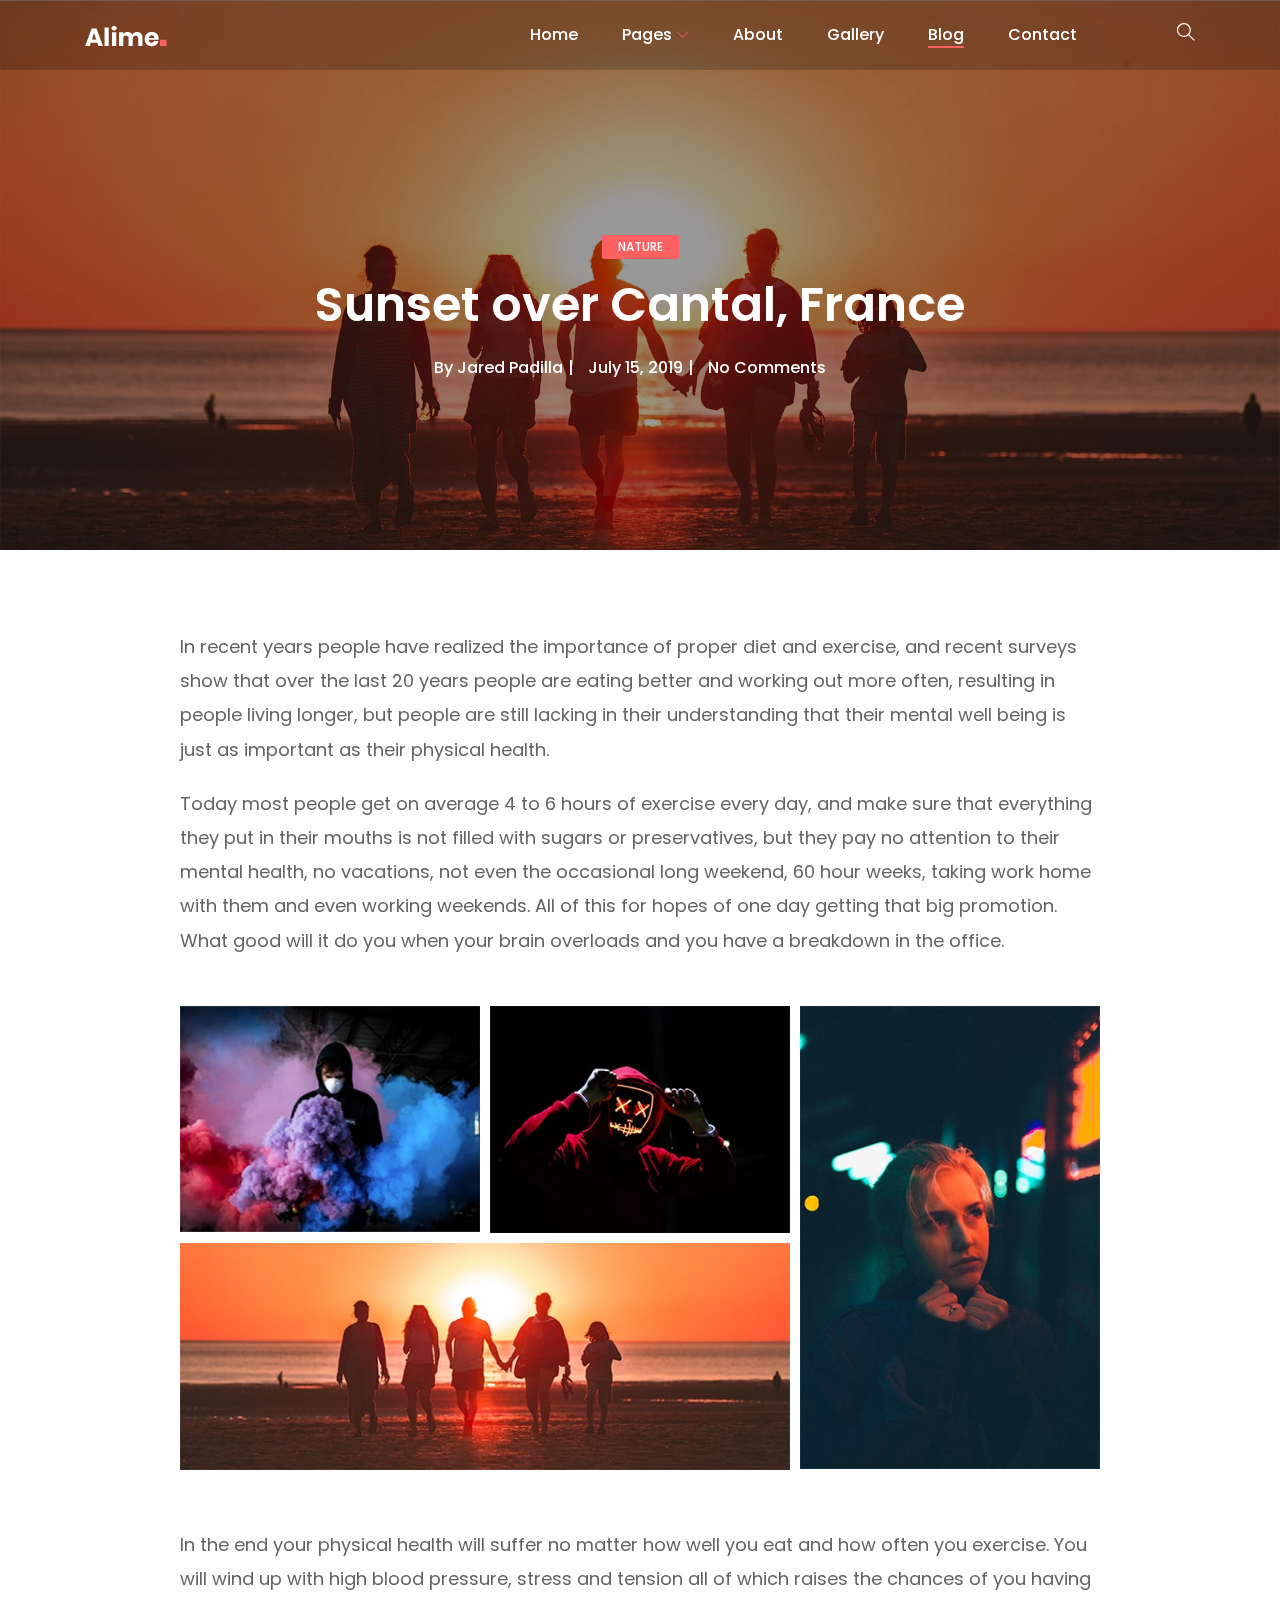
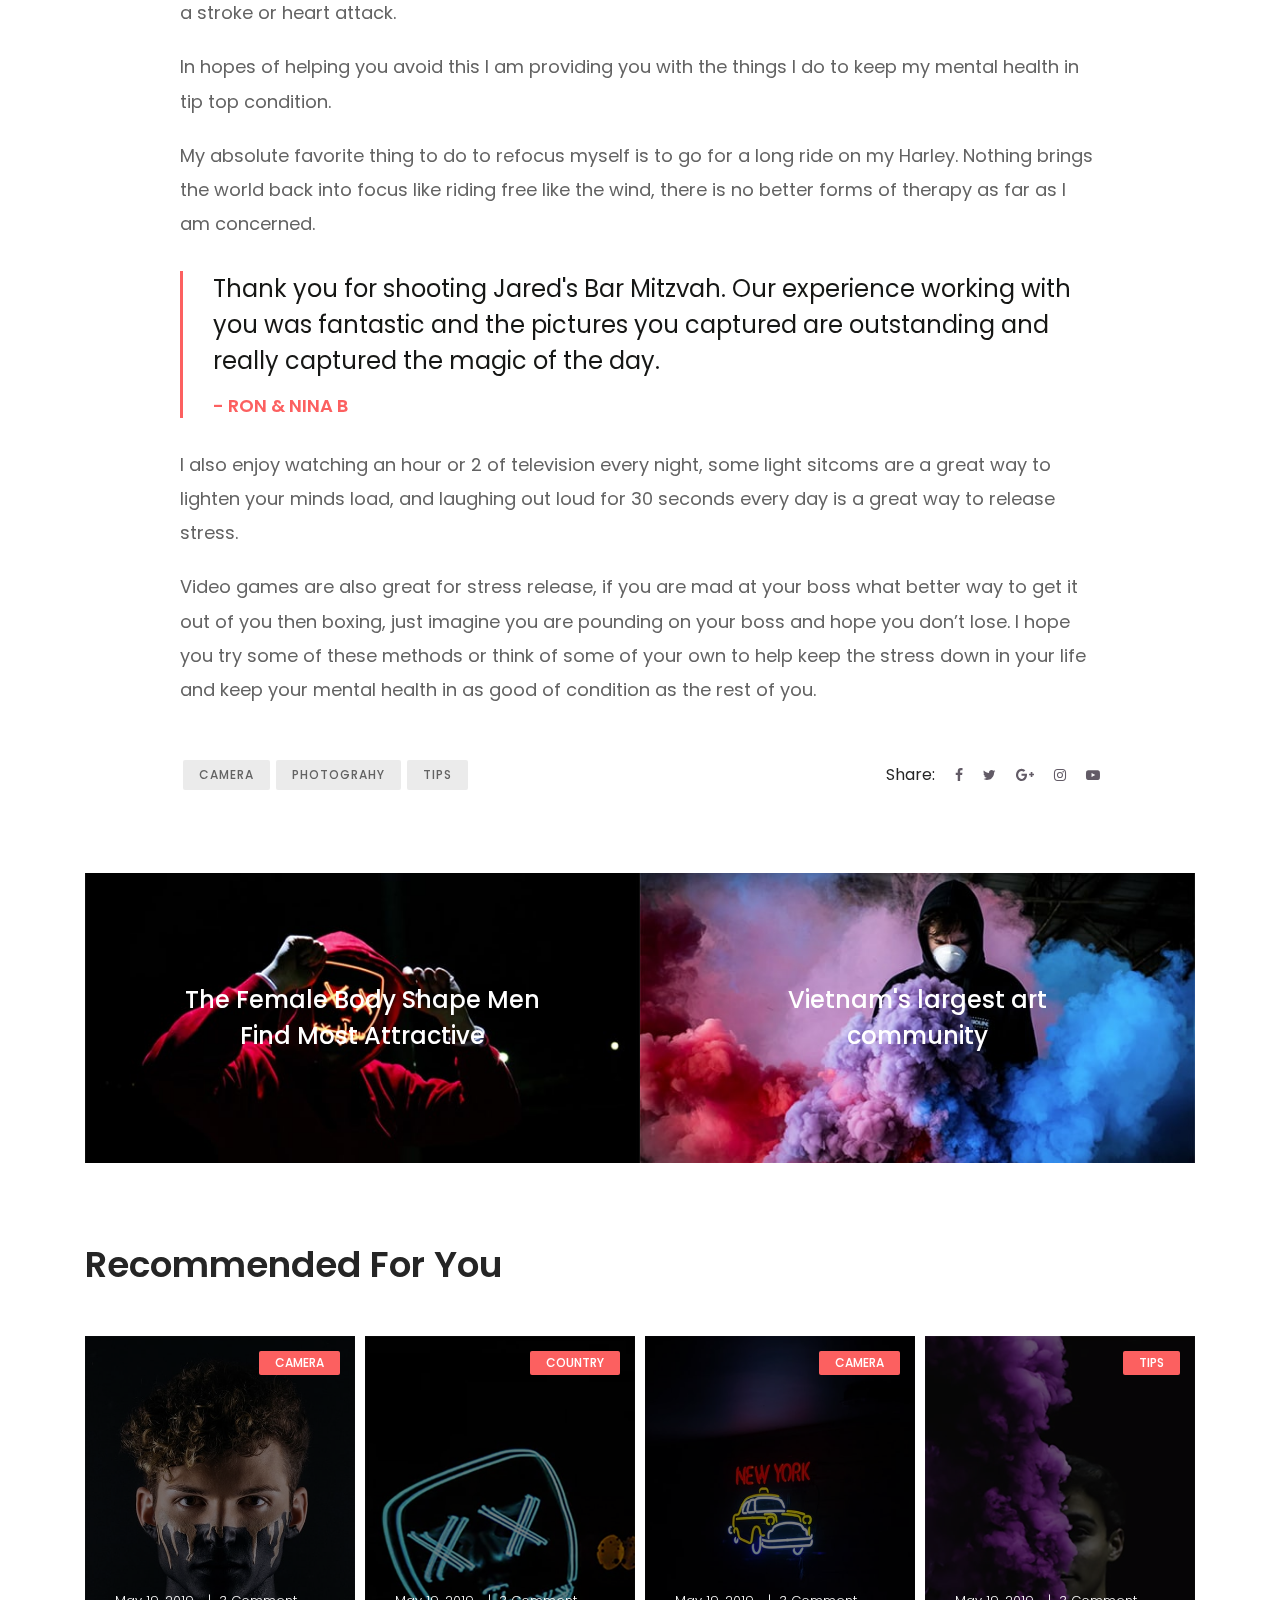
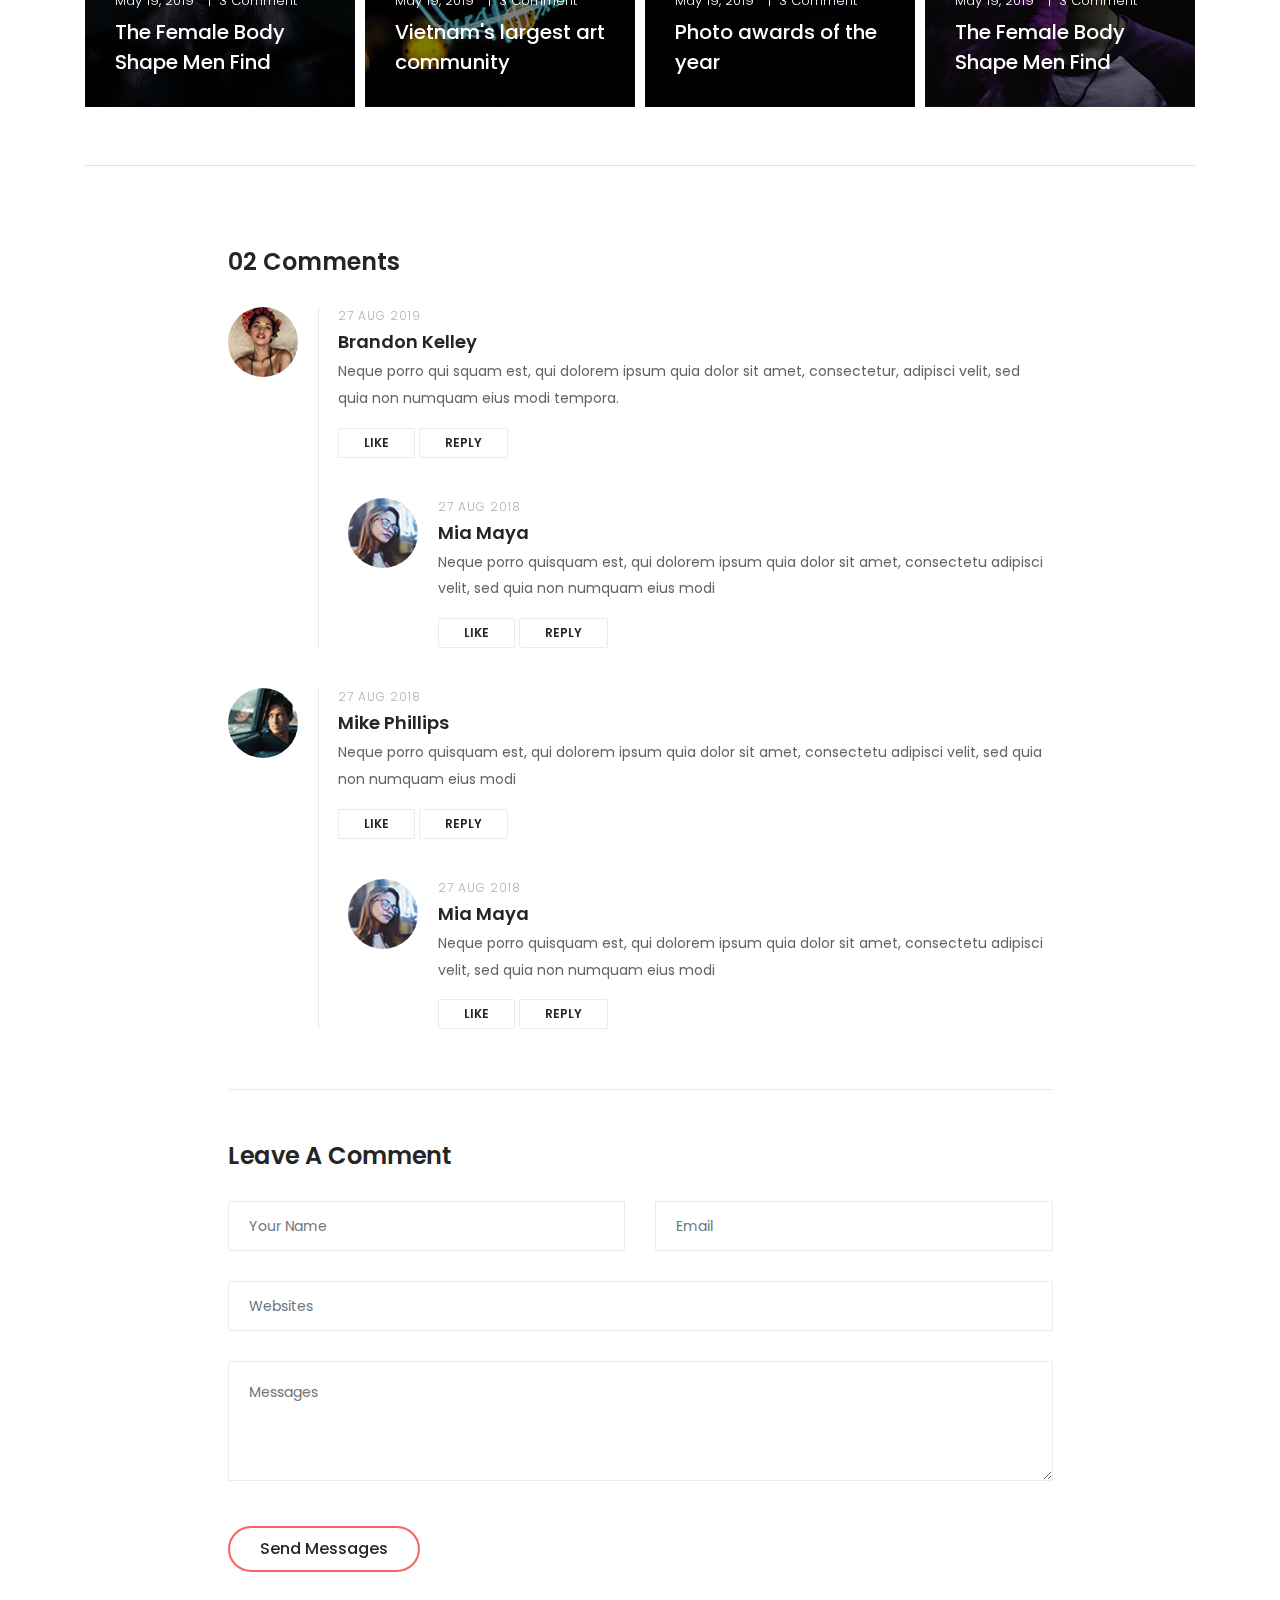
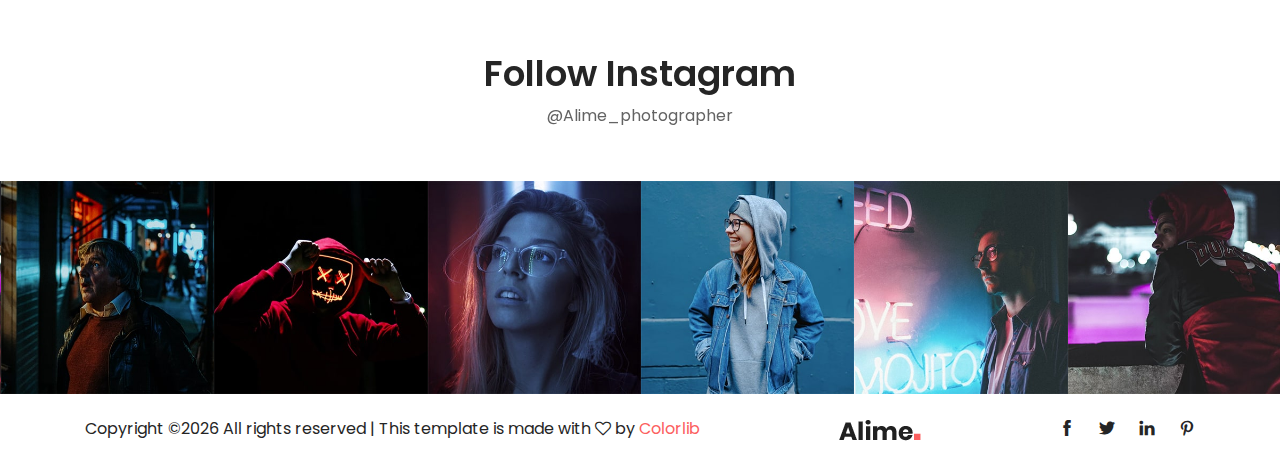
<file: single-blog.html>
<!DOCTYPE html>
<html lang="en">

<head>
    <meta charset="UTF-8">
    <meta name="description" content="">
    <meta http-equiv="X-UA-Compatible" content="IE=edge">
    <meta name="viewport" content="width=device-width, initial-scale=1, shrink-to-fit=no">

    <!-- Title -->
    <title>Alime - Photography HTML Template</title>

    <!-- Favicon -->
    <link rel="icon" href="./img/core-img/favicon.png">

    <!-- Stylesheet -->
    <link rel="stylesheet" href="style.css">

</head>

<body>
    <!-- Preloader -->
    <div id="preloader">
        <div class="loader"></div>
    </div>
    <!-- /Preloader -->

    <!-- Top Search Form Area -->
    <div class="top-search-area">
        <div class="modal fade" id="searchModal" tabindex="-1" role="dialog" aria-hidden="true">
            <div class="modal-dialog modal-dialog-centered" role="document">
                <div class="modal-content">
                    <div class="modal-body">
                        <!-- Close -->
                        <button type="button" class="btn close-btn" data-dismiss="modal"><i class="ti-close"></i></button>
                        <!-- Form -->
                        <form action="index.html" method="post">
                            <input type="search" name="top-search-bar" class="form-control" placeholder="Search and hit enter...">
                            <button type="submit">Search</button>
                        </form>
                    </div>
                </div>
            </div>
        </div>
    </div>

    <!-- Header Area Start -->
    <header class="header-area">
        <!-- Main Header Start -->
        <div class="main-header-area">
            <div class="classy-nav-container breakpoint-off">
                <div class="container">
                    <!-- Classy Menu -->
                    <nav class="classy-navbar justify-content-between" id="alimeNav">

                        <!-- Logo -->
                        <a class="nav-brand" href="./index.html"><img src="./img/core-img/logo.png" alt=""></a>

                        <!-- Navbar Toggler -->
                        <div class="classy-navbar-toggler">
                            <span class="navbarToggler"><span></span><span></span><span></span></span>
                        </div>

                        <!-- Menu -->
                        <div class="classy-menu">
                            <!-- Menu Close Button -->
                            <div class="classycloseIcon">
                                <div class="cross-wrap"><span class="top"></span><span class="bottom"></span></div>
                            </div>
                            <!-- Nav Start -->
                            <div class="classynav">
                                <ul id="nav">
                                    <li><a href="./index.html">Home</a></li>
                                    <li><a href="#">Pages</a>
                                        <ul class="dropdown">
                                            <li><a href="./index.html">- Home</a></li>
                                            <li><a href="./about.html">- About</a></li>
                                            <li><a href="./gallery.html">- Gallery</a></li>
                                            <li><a href="./blog.html">- Blog</a></li>
                                            <li><a href="./single-blog.html">- Blog Details</a></li>
                                            <li><a href="./contact.html">- Contact</a></li>
                                            <li><a href="#">- Dropdown</a>
                                                <ul class="dropdown">
                                                    <li><a href="#">- Dropdown Item</a></li>
                                                    <li><a href="#">- Dropdown Item</a></li>
                                                    <li><a href="#">- Dropdown Item</a></li>
                                                    <li><a href="#">- Dropdown Item</a></li>
                                                </ul>
                                            </li>
                                        </ul>
                                    </li>
                                    <li><a href="./about.html">About</a></li>
                                    <li><a href="./gallery.html">Gallery</a></li>
                                    <li class="active"><a href="./blog.html">Blog</a></li>
                                    <li><a href="./contact.html">Contact</a></li>
                                </ul>

                                <!-- Search Icon -->
                                <div class="search-icon" data-toggle="modal" data-target="#searchModal"><i class="ti-search"></i></div>
                            </div>
                            <!-- Nav End -->
                        </div>
                    </nav>
                </div>
            </div>
        </div>
    </header>
    <!-- Header Area End -->

    <!-- Breadcrumb Area Start -->
    <section class="breadcrumb-area blog bg-img bg-overlay jarallax" style="background-image: url(img/bg-img/18.jpg);">
        <div class="container h-100">
            <div class="row h-100 align-items-center">
                <div class="col-12">
                    <div class="breadcrumb-content text-center">
                        <a href="#" class="btn post-catagory">Nature</a>
                        <h2 class="page-title">Sunset over Cantal, France</h2>
                        <div class="post-meta">
                            <a href="#" class="post-author">By Jared Padilla</a>
                            <a href="#" class="post-date">July 15, 2019</a>
                            <a href="#" class="post-comments">No Comments</a>
                        </div>
                    </div>
                </div>
            </div>
        </div>
    </section>
    <!-- Breadcrumb Area End -->

    <!-- Blog Details Area Start -->
    <div class="alime--blog-area section-padding-80">
        <div class="container">
            <div class="row justify-content-center">
                <div class="col-12 col-lg-10">
                    <!-- Blog Details Text -->
                    <div class="blog-details-text">
                        <p>In recent years people have realized the importance of proper diet and exercise, and recent surveys show that over the last 20 years people are eating better and working out more often, resulting in people living longer, but people are still lacking in their understanding that their mental well being is just as important as their physical health.</p>

                        <p>Today most people get on average 4 to 6 hours of exercise every day, and make sure that everything they put in their mouths is not filled with sugars or preservatives, but they pay no attention to their mental health, no vacations, not even the occasional long weekend, 60 hour weeks, taking work home with them and even working weekends. All of this for hopes of one day getting that big promotion. What good will it do you when your brain overloads and you have a breakdown in the office.</p>

                        <div class="my-5">
                            <div class="row">
                                <div class="col-12 col-lg-8">
                                    <div class="row">
                                        <div class="col-12 col-sm-6">
                                            <img class="mb-10" src="img/bg-img/60.jpg" alt="">
                                        </div>
                                        <div class="col-12 col-sm-6">
                                            <img class="mb-10" src="img/bg-img/61.jpg" alt="">
                                        </div>
                                        <div class="col-12">
                                            <img class="mb-10" src="img/bg-img/63.jpg" alt="">
                                        </div>
                                    </div>
                                </div>
                                <div class="col-12 col-lg-4">
                                    <img class="mb-10" src="img/bg-img/62.jpg" alt="">
                                </div>
                            </div>
                        </div>

                        <p>In the end your physical health will suffer no matter how well you eat and how often you exercise. You will wind up with high blood pressure, stress and tension all of which raises the chances of you having a stroke or heart attack.</p>

                        <p>In hopes of helping you avoid this I am providing you with the things I do to keep my mental health in tip top condition.</p>

                        <p>My absolute favorite thing to do to refocus myself is to go for a long ride on my Harley. Nothing brings the world back into focus like riding free like the wind, there is no better forms of therapy as far as I am concerned.</p>

                        <!-- Blockquote -->
                        <blockquote class="alime-blockquote">
                            <h4>Thank you for shooting Jared's Bar Mitzvah. Our experience working with you was fantastic and the pictures you captured are outstanding and really captured the magic of the day.</h4>
                            <h6>- Ron &amp; Nina B</h6>
                        </blockquote>

                        <p>I also enjoy watching an hour or 2 of television every night, some light sitcoms are a great way to lighten your minds load, and laughing out loud for 30 seconds every day is a great way to release stress.</p>

                        <p>Video games are also great for stress release, if you are mad at your boss what better way to get it out of you then boxing, just imagine you are pounding on your boss and hope you don’t lose. I hope you try some of these methods or think of some of your own to help keep the stress down in your life and keep your mental health in as good of condition as the rest of you.</p>
                    </div>

                    <!-- Post Author Area -->
                    <div class="post-author-area mt-50 d-flex align-items-center justify-content-between">
                        <ul class="popular-tags">
                            <li><a class="btn badges-btn" href="#">CAMERA</a></li>
                            <li><a class="btn badges-btn" href="#">PHOTOGRAHY</a></li>
                            <li><a class="btn badges-btn" href="#">TIPS</a></li>
                        </ul>

                        <!-- Share Info -->
                        <div class="post-social-info d-flex align-items-center">
                            <p>Share:</p>
                            <a href="#"><i class="fa fa-facebook" aria-hidden="true"></i></a>
                            <a href="#"><i class="fa fa-twitter" aria-hidden="true"></i></a>
                            <a href="#"><i class="fa fa-google-plus" aria-hidden="true"></i></a>
                            <a href="#"><i class="fa fa-instagram" aria-hidden="true"></i></a>
                            <a href="#"><i class="fa fa-youtube-play" aria-hidden="true"></i></a>
                        </div>
                    </div>
                </div>
            </div>
        </div>
    </div>
    <!-- Blog Details Area End -->

    <!-- Pager Area Start -->
    <div class="alime-pager-area section-padding-0-80">
        <div class="container">
            <div class="row no-gutters">
                <!-- Previous -->
                <div class="col-6">
                    <div class="previous bg-img" style="background-image: url(img/bg-img/5.jpg);">
                        <div class="overlay-content d-flex align-items-center justify-content-center">
                            <a href="#" class="post-title">The Female Body Shape Men Find Most Attractive</a>
                            <a href="#" class="previous-link"><i class="arrow_left"></i></a>
                        </div>
                    </div>
                </div>
                <!-- Next -->
                <div class="col-6">
                    <div class="next bg-img" style="background-image: url(img/bg-img/49.jpg);">
                        <div class="overlay-content d-flex align-items-center justify-content-center">
                            <a href="#" class="post-title">Vietnam's largest art community</a>
                            <a href="#" class="next-link"><i class="arrow_right"></i></a>
                        </div>
                    </div>
                </div>
            </div>
        </div>
    </div>
    <!-- Pager Area End -->

    <!-- Related News Area Start -->
    <div class="related-news-area">
        <div class="container">
            <div class="row">
                <div class="col-12">
                    <div class="section-heading">
                        <h2>Recommended For You</h2>
                    </div>
                </div>
            </div>

            <div class="row">
                <!-- Single Blog Area -->
                <div class="col-12 col-sm-6 col-lg-3">
                    <div class="single-post-area">
                        <!-- Post Thumbnail -->
                        <a href="#" class="post-thumbnail"><img src="img/bg-img/52.jpg" alt=""></a>
                        <!-- Post Catagory -->
                        <a href="#" class="btn post-catagory">Camera</a>
                        <!-- Post Conetent -->
                        <div class="post-content">
                            <div class="post-meta">
                                <a href="#">May 19, 2019</a>
                                <a href="#">3 Comment</a>
                            </div>
                            <a href="#" class="post-title">The Female Body Shape Men Find</a>
                        </div>
                    </div>
                </div>

                <!-- Single Blog Area -->
                <div class="col-12 col-sm-6 col-lg-3">
                    <div class="single-post-area">
                        <!-- Post Thumbnail -->
                        <a href="#" class="post-thumbnail"><img src="img/bg-img/53.jpg" alt=""></a>
                        <!-- Post Catagory -->
                        <a href="#" class="btn post-catagory">Country</a>
                        <!-- Post Conetent -->
                        <div class="post-content">
                            <div class="post-meta">
                                <a href="#">May 19, 2019</a>
                                <a href="#">3 Comment</a>
                            </div>
                            <a href="#" class="post-title">Vietnam's largest art community</a>
                        </div>
                    </div>
                </div>

                <!-- Single Blog Area -->
                <div class="col-12 col-sm-6 col-lg-3">
                    <div class="single-post-area">
                        <!-- Post Thumbnail -->
                        <a href="#" class="post-thumbnail"><img src="img/bg-img/54.jpg" alt=""></a>
                        <!-- Post Catagory -->
                        <a href="#" class="btn post-catagory">Camera</a>
                        <!-- Post Conetent -->
                        <div class="post-content">
                            <div class="post-meta">
                                <a href="#">May 19, 2019</a>
                                <a href="#">3 Comment</a>
                            </div>
                            <a href="#" class="post-title">Photo awards of the year</a>
                        </div>
                    </div>
                </div>

                <!-- Single Blog Area -->
                <div class="col-12 col-sm-6 col-lg-3">
                    <div class="single-post-area">
                        <!-- Post Thumbnail -->
                        <a href="#" class="post-thumbnail"><img src="img/bg-img/55.jpg" alt=""></a>
                        <!-- Post Catagory -->
                        <a href="#" class="btn post-catagory">Tips</a>
                        <!-- Post Conetent -->
                        <div class="post-content">
                            <div class="post-meta">
                                <a href="#">May 19, 2019</a>
                                <a href="#">3 Comment</a>
                            </div>
                            <a href="#" class="post-title">The Female Body Shape Men Find</a>
                        </div>
                    </div>
                </div>
            </div>

            <div class="border-top mt-5"></div>
        </div>
    </div>
    <!-- Related News Area End -->

    <!-- Comment Area Start -->
    <div class="comment-area section-padding-80">
        <div class="container">
            <div class="row justify-content-center">
                <div class="col-lg-9">
                    <!-- Comments Area -->
                    <div class="comment_area clearfix">
                        <h4 class="mb-30">02 Comments</h4>

                        <ol>
                            <!-- Single Comment Area -->
                            <li class="single_comment_area">
                                <!-- Comment Content -->
                                <div class="comment-content d-flex">
                                    <!-- Comment Author -->
                                    <div class="comment-author">
                                        <img src="img/bg-img/32.jpg" alt="author">
                                    </div>
                                    <!-- Comment Meta -->
                                    <div class="comment-meta">
                                        <a href="#" class="post-date">27 Aug 2019</a>
                                        <h5>Brandon Kelley</h5>
                                        <p>Neque porro qui squam est, qui dolorem ipsum quia dolor sit amet, consectetur, adipisci velit, sed quia non numquam eius modi tempora.</p>
                                        <a href="#" class="like">Like</a>
                                        <a href="#" class="reply">Reply</a>
                                    </div>
                                </div>

                                <ol class="children">
                                    <li class="single_comment_area">
                                        <!-- Comment Content -->
                                        <div class="comment-content d-flex">
                                            <!-- Comment Author -->
                                            <div class="comment-author">
                                                <img src="img/bg-img/33.jpg" alt="author">
                                            </div>
                                            <!-- Comment Meta -->
                                            <div class="comment-meta">
                                                <a href="#" class="post-date">27 Aug 2018</a>
                                                <h5>Mia Maya</h5>
                                                <p>Neque porro quisquam est, qui dolorem ipsum quia dolor sit amet, consectetu adipisci velit, sed quia non numquam eius modi</p>
                                                <a href="#" class="like">Like</a>
                                                <a href="#" class="reply">Reply</a>
                                            </div>
                                        </div>
                                    </li>
                                </ol>
                            </li>

                            <!-- Single Comment Area -->
                            <li class="single_comment_area">
                                <!-- Comment Content -->
                                <div class="comment-content d-flex">
                                    <!-- Comment Author -->
                                    <div class="comment-author">
                                        <img src="img/bg-img/34.jpg" alt="author">
                                    </div>
                                    <!-- Comment Meta -->
                                    <div class="comment-meta">
                                        <a href="#" class="post-date">27 Aug 2018</a>
                                        <h5>Mike Phillips</h5>
                                        <p>Neque porro quisquam est, qui dolorem ipsum quia dolor sit amet, consectetu adipisci velit, sed quia non numquam eius modi</p>
                                        <a href="#" class="like">Like</a>
                                        <a href="#" class="reply">Reply</a>
                                    </div>
                                </div>
                                
                                <ol class="children">
                                    <li class="single_comment_area">
                                        <!-- Comment Content -->
                                        <div class="comment-content d-flex">
                                            <!-- Comment Author -->
                                            <div class="comment-author">
                                                <img src="img/bg-img/33.jpg" alt="author">
                                            </div>
                                            <!-- Comment Meta -->
                                            <div class="comment-meta">
                                                <a href="#" class="post-date">27 Aug 2018</a>
                                                <h5>Mia Maya</h5>
                                                <p>Neque porro quisquam est, qui dolorem ipsum quia dolor sit amet, consectetu adipisci velit, sed quia non numquam eius modi</p>
                                                <a href="#" class="like">Like</a>
                                                <a href="#" class="reply">Reply</a>
                                            </div>
                                        </div>
                                    </li>
                                </ol>
                            </li>
                        </ol>
                    </div>

                    <!-- Leave A Reply -->
                    <div class="alime-contact-form mt-50">
                        <h4 class="mb-30">Leave A Comment</h4>

                        <!-- Form -->
                        <form action="#" method="post">
                            <div class="row">
                                <div class="col-12 col-md-6">
                                    <input type="text" name="message-name" class="form-control mb-30" placeholder="Your Name">
                                </div>
                                <div class="col-12 col-md-6">
                                    <input type="email" name="message-email" class="form-control mb-30" placeholder="Email">
                                </div>
                                <div class="col-12">
                                    <input type="text" name="website" class="form-control mb-30" placeholder="Websites">
                                </div>
                                <div class="col-12">
                                    <textarea name="message" class="form-control mb-30" placeholder="Messages"></textarea>
                                </div>
                                <div class="col-12">
                                    <button type="submit" class="btn alime-btn btn-2 mt-15">Send Messages</button>
                                </div>
                            </div>
                        </form>
                    </div>

                </div>
            </div>
        </div>
    </div>
    <!-- Comment Area End -->

    <!-- Follow Area Start -->
    <div class="follow-area clearfix">
        <div class="container">
            <div class="row">
                <div class="col-12">
                    <div class="section-heading text-center">
                        <h2>Follow Instagram</h2>
                        <p>@Alime_photographer</p>
                    </div>
                </div>
            </div>
        </div>

        <!-- Instagram Feed Area -->
        <div class="instragram-feed-area owl-carousel">
            <!-- Single Instagram Item -->
            <div class="single-instagram-item">
                <img src="img/bg-img/11.jpg" alt="">
                <div class="instagram-hover-content text-center d-flex align-items-center justify-content-center">
                    <a href="#">
                        <i class="ti-instagram" aria-hidden="true"></i>
                        <span>Alime_photographer</span>
                    </a>
                </div>
            </div>
            <!-- Single Instagram Item -->
            <div class="single-instagram-item">
                <img src="img/bg-img/12.jpg" alt="">
                <div class="instagram-hover-content text-center d-flex align-items-center justify-content-center">
                    <a href="#">
                        <i class="ti-instagram" aria-hidden="true"></i>
                        <span>Alime_photographer</span>
                    </a>
                </div>
            </div>
            <!-- Single Instagram Item -->
            <div class="single-instagram-item">
                <img src="img/bg-img/13.jpg" alt="">
                <div class="instagram-hover-content text-center d-flex align-items-center justify-content-center">
                    <a href="#">
                        <i class="ti-instagram" aria-hidden="true"></i>
                        <span>Alime_photographer</span>
                    </a>
                </div>
            </div>
            <!-- Single Instagram Item -->
            <div class="single-instagram-item">
                <img src="img/bg-img/14.jpg" alt="">
                <div class="instagram-hover-content text-center d-flex align-items-center justify-content-center">
                    <a href="#">
                        <i class="ti-instagram" aria-hidden="true"></i>
                        <span>Alime_photographer</span>
                    </a>
                </div>
            </div>
            <!-- Single Instagram Item -->
            <div class="single-instagram-item">
                <img src="img/bg-img/15.jpg" alt="">
                <div class="instagram-hover-content text-center d-flex align-items-center justify-content-center">
                    <a href="#">
                        <i class="ti-instagram" aria-hidden="true"></i>
                        <span>Alime_photographer</span>
                    </a>
                </div>
            </div>
            <!-- Single Instagram Item -->
            <div class="single-instagram-item">
                <img src="img/bg-img/16.jpg" alt="">
                <div class="instagram-hover-content text-center d-flex align-items-center justify-content-center">
                    <a href="#">
                        <i class="ti-instagram" aria-hidden="true"></i>
                        <span>Alime_photographer</span>
                    </a>
                </div>
            </div>
        </div>
    </div>
    <!-- Follow Area End -->

    <!-- Footer Area Start -->
    <footer class="footer-area">
        <div class="container">
            <div class="row">
                <div class="col-12">
                    <div class="footer-content d-flex align-items-center justify-content-between">
                        <!-- Copywrite Text -->
                        <div class="copywrite-text">
                            <p><!-- Link back to Colorlib can't be removed. Template is licensed under CC BY 3.0. -->
Copyright &copy;<script>document.write(new Date().getFullYear());</script> All rights reserved | This template is made with <i class="fa fa-heart-o" aria-hidden="true"></i> by <a href="https://colorlib.com" target="_blank">Colorlib</a>
<!-- Link back to Colorlib can't be removed. Template is licensed under CC BY 3.0. --></p>
                        </div>
                        <!-- Footer Logo -->
                        <div class="footer-logo">
                            <a href="#"><img src="img/core-img/logo2.png" alt=""></a>
                        </div>
                        <!-- Social Info -->
                        <div class="social-info">
                            <a href="#"><i class="ti-facebook" aria-hidden="true"></i></a>
                            <a href="#"><i class="ti-twitter-alt" aria-hidden="true"></i></a>
                            <a href="#"><i class="ti-linkedin" aria-hidden="true"></i></a>
                            <a href="#"><i class="ti-pinterest" aria-hidden="true"></i></a>
                        </div>
                    </div>
                </div>
            </div>
        </div>
    </footer>
    <!-- Footer Area End -->

    <!-- **** All JS Files ***** -->
    <!-- jQuery 2.2.4 -->
    <script src="js/jquery.min.js"></script>
    <!-- Popper -->
    <script src="js/popper.min.js"></script>
    <!-- Bootstrap -->
    <script src="js/bootstrap.min.js"></script>
    <!-- All Plugins -->
    <script src="js/alime.bundle.js"></script>
    <!-- Active -->
    <script src="js/default-assets/active.js"></script>

</body>

</html>
</file>
<file: style.css>
/* ------------------------------------------
[Master Stylesheet]

Template Name: Alime - Photography HTML Template
Template Author: Colorlib
Template Author URL: http://colorlib.com
Version: 1.0.0
Last Update: Feb 22, 2019


[Tables of CSS Content]

+ body

    - 01.0 Reboot CSS
    - 02.0 Spacing CSS
    - 03.0 Preloader CSS
    - 04.0 Heading CSS
    - 05.0 Backtotop CSS
    - 06.0 Buttons CSS
    - 07.0 Header CSS
    - 08.0 Hero CSS
    - 09.0 Footer CSS
    - 10.0 Follow CSS
    - 11.0 About CSS
    - 12.0 Breadcrumb CSS
    - 13.0 Blog CSS
    - 14.0 Team CSS
    - 15.0 Gallery CSS
    - 16.0 Contact CSS

--------------------------------------------- */
/* Import Fonts & All CSS */
@import url("https://fonts.googleapis.com/css?family=Poppins:100,200,300,400,500,600,700");
@import url(css/bootstrap.min.css);
@import url(css/animate.css);
@import url(css/default-assets/classy-nav.css);
@import url(css/owl.carousel.min.css);
@import url(css/magnific-popup.css);
@import url(css/font-awesome.min.css);
@import url(css/default-assets/themify-icons.css);
@import url(css/style.css);
/* :: 01.0 Reboot CSS */
* {
  margin: 0;
  padding: 0; }

body {
  font-family: "Poppins", sans-serif;
  font-weight: 400;
  font-size: 16px;
  position: relative;
  z-index: auto; }

h1,
h2,
h3,
h4,
h5,
h6 {
  font-family: "Poppins", sans-serif;
  color: #252525;
  line-height: 1.3;
  font-weight: 600; }

a,
a:active,
a:focus,
a:hover {
  color: #252525;
  text-decoration: none;
  -webkit-transition-duration: 500ms;
  -o-transition-duration: 500ms;
  transition-duration: 500ms;
  outline: none;
  font-weight: 500; }

li {
  list-style: none; }

p {
  line-height: 1.9;
  color: #636363;
  font-size: 16px;
  font-weight: 400; }

img {
  width: 100%;
  height: auto; }

ul {
  margin: 0;
  padding: 0; }
  ul li {
    margin: 0;
    padding: 0; }

.bg-overlay {
  position: relative;
  z-index: 1; }
  .bg-overlay::after {
    position: absolute;
    content: "";
    height: 100%;
    width: 100%;
    top: 0;
    left: 0;
    z-index: -1;
    background-color: rgba(0, 0, 0, 0.4); }

.bg-img {
  background-position: center center !important;
  background-size: cover !important;
  background-repeat: no-repeat !important; }

.jarallax {
  position: relative;
  z-index: 0; }
  .jarallax > .jarallax-img {
    position: absolute;
    object-fit: cover;
    font-family: 'object-fit: cover';
    top: 0;
    left: 0;
    width: 100%;
    height: 100%;
    z-index: -1; }

.mfp-image-holder .mfp-close,
.mfp-iframe-holder .mfp-close {
  position: fixed;
  z-index: 100;
  color: #ffffff;
  right: 20px;
  text-align: center;
  padding-right: 0;
  width: 100%;
  top: 20px;
  width: 30px;
  background: #fc6060;
  height: 30px;
  line-height: 30px; }

img.mfp-img {
  -webkit-box-shadow: 0 2px 40px 8px rgba(15, 15, 15, 0.15);
  box-shadow: 0 2px 40px 8px rgba(15, 15, 15, 0.15); }

button.mfp-close,
button.mfp-arrow {
  background: #fc6060; }

.mfp-bottom-bar {
  display: none !important; }

.mfp-bg {
  background-color: #000000; }

.bg-transparent {
  background-color: transparent !important; }

.bg-gray {
  background-color: #f7f7f7 !important; }

textarea:focus,
input:focus {
  outline: none; }

textarea:invalid,
input:invalid,
textarea:required,
input:required {
  box-shadow: none !important; }

.border {
  border-color: #ebebeb; }

.mfp-arrow-left::after {
  border-right-color: transparent; }

.mfp-arrow-left::before {
  border-right-color: #ffffff; }

.mfp-arrow-right::after {
  border-left-color: transparent; }

.mfp-arrow-right::before {
  border-left-color: #ffffff; }

/* :: 02.0 Spacing CSS */
.mt-15 {
  margin-top: 15px; }

.mt-30 {
  margin-top: 30px; }

.mt-40 {
  margin-top: 40px; }

.mt-50 {
  margin-top: 50px; }

.mt-70 {
  margin-top: 70px; }

.mt-80 {
  margin-top: 80px; }

.mt-100 {
  margin-top: 100px; }

.mt-150 {
  margin-top: 150px; }

.mr-15 {
  margin-right: 15px; }

.mr-30 {
  margin-right: 30px; }

.mr-50 {
  margin-right: 50px; }

.mr-100 {
  margin-right: 100px; }

.mb-10 {
  margin-bottom: 10px; }

.mb-15 {
  margin-bottom: 15px; }

.mb-30 {
  margin-bottom: 30px; }

.mb-40 {
  margin-bottom: 40px; }

.mb-50 {
  margin-bottom: 50px; }

.mb-60 {
  margin-bottom: 60px; }

.mb-70 {
  margin-bottom: 70px; }

.mb-80 {
  margin-bottom: 80px; }

.mb-100 {
  margin-bottom: 100px; }

.ml-15 {
  margin-left: 15px; }

.ml-30 {
  margin-left: 30px; }

.ml-50 {
  margin-left: 50px; }

.ml-100 {
  margin-left: 100px; }

.pt-50 {
  padding-top: 50px !important; }

.section-padding-80 {
  padding-top: 80px;
  padding-bottom: 80px; }

.section-padding-0-80 {
  padding-top: 0;
  padding-bottom: 80px; }

.section-padding-80-0 {
  padding-top: 80px;
  padding-bottom: 0; }

.section-padding-80-50 {
  padding-top: 80px;
  padding-bottom: 50px; }

.section-padding-100 {
  padding-top: 100px;
  padding-bottom: 100px; }

.section-padding-0-100 {
  padding-top: 0;
  padding-bottom: 100px; }

.section-padding-100-0 {
  padding-top: 100px;
  padding-bottom: 0; }

/* :: 3.0 Preloader CSS */
#preloader {
  position: fixed;
  width: 100%;
  height: 100%;
  z-index: 9999999;
  top: 0;
  left: 0;
  background-color: #ffffff;
  display: -webkit-box;
  display: -ms-flexbox;
  display: flex;
  -webkit-box-align: center;
  -ms-flex-align: center;
  align-items: center;
  -webkit-box-pack: center;
  -ms-flex-pack: center;
  justify-content: center;
  overflow: hidden; }

.loader,
.loader:before,
.loader:after {
  border-radius: 50%;
  width: 2.5em;
  height: 2.5em;
  -webkit-animation-fill-mode: both;
  animation-fill-mode: both;
  -webkit-animation: load7 1.8s infinite ease-in-out;
  animation: load7 1.8s infinite ease-in-out; }

.loader {
  margin-top: -20px;
  color: #fc6060;
  font-size: 6px;
  position: relative;
  -webkit-transform: translateZ(0);
  -ms-transform: translateZ(0);
  transform: translateZ(0);
  -webkit-animation-delay: -0.16s;
  animation-delay: -0.16s; }

.loader:before,
.loader:after {
  content: '';
  position: absolute;
  top: 0; }

.loader:before {
  left: -3.5em;
  -webkit-animation-delay: -0.32s;
  animation-delay: -0.32s; }

.loader:after {
  left: 3.5em; }

@-webkit-keyframes load7 {
  0%,
    80%,
    100% {
    box-shadow: 0 2.5em 0 -1.3em; }
  40% {
    box-shadow: 0 2.5em 0 0; } }
@keyframes load7 {
  0%,
    80%,
    100% {
    box-shadow: 0 2.5em 0 -1.3em; }
  40% {
    box-shadow: 0 2.5em 0 0; } }
/* :: 4.0 Heading CSS */
.section-heading {
  position: relative;
  z-index: 1;
  margin-bottom: 50px; }
  .section-heading h2 {
    font-size: 36px;
    text-transform: capitalize;
    margin-bottom: 5px;
    display: block;
    line-height: 1.2; }
    @media only screen and (max-width: 767px) {
      .section-heading h2 {
        font-size: 24px; } }
  .section-heading p {
    margin-bottom: 0; }
  .section-heading.white p,
  .section-heading.white h2 {
    color: #ffffff; }

/* :: 5.0 Backtotop CSS */
#scrollUp {
  position: fixed;
  right: 40px;
  font-size: 20px;
  line-height: 40px;
  width: 40px;
  height: 40px;
  bottom: 40px;
  background-color: #fc6060;
  color: #ffffff;
  text-align: center;
  -webkit-transition-duration: 500ms;
  -o-transition-duration: 500ms;
  transition-duration: 500ms;
  border-radius: 50%;
  -webkit-box-shadow: 0 2px 40px 8px rgba(15, 15, 15, 0.15);
  box-shadow: 0 2px 40px 8px rgba(15, 15, 15, 0.15);
  z-index: 15962536; }
  @media only screen and (max-width: 767px) {
    #scrollUp {
      right: 20px;
      bottom: 20px; } }
  #scrollUp:focus, #scrollUp:hover {
    background-color: #000000;
    color: #ffffff; }

/* :: 6.0 Buttons CSS */
.btn:focus {
  box-shadow: none; }

.alime-btn {
  position: relative;
  z-index: 1;
  min-width: 160px;
  height: 46px;
  line-height: 42px;
  font-size: 16px;
  font-weight: 500;
  display: inline-block;
  padding: 0 30px;
  text-align: center;
  text-transform: capitalize;
  background-color: transparent;
  color: #ffffff;
  border: 2px solid #fc6060;
  border-radius: 60px;
  -webkit-transition-duration: 500ms;
  -o-transition-duration: 500ms;
  transition-duration: 500ms; }
  .alime-btn.btn-2 {
    color: #252525; }
  .alime-btn:focus, .alime-btn:hover {
    font-weight: 500;
    -webkit-box-shadow: 0 2px 40px 8px rgba(15, 15, 15, 0.15);
    box-shadow: 0 2px 40px 8px rgba(15, 15, 15, 0.15);
    background-color: #fc6060;
    color: #ffffff; }

.badges-btn {
  background-color: #ebebeb;
  padding: 5px 15px;
  display: inline-block;
  color: #636363;
  font-size: 12px;
  font-weight: 500;
  text-transform: uppercase;
  border-radius: 2px;
  -webkit-transition-duration: 500ms;
  -o-transition-duration: 500ms;
  transition-duration: 500ms;
  letter-spacing: 1px; }
  .badges-btn:hover, .badges-btn:focus {
    background-color: #fc6060;
    color: #ffffff;
    font-weight: 500; }

/* :: 7.0 Header CSS */
.header-area {
  position: fixed;
  z-index: 100;
  width: 100%;
  -webkit-transition-duration: 500ms;
  -o-transition-duration: 500ms;
  transition-duration: 500ms;
  background-color: transparent; }
  .header-area .search-icon {
    position: relative;
    z-index: 1;
    margin-left: 80px; }
    .header-area .search-icon i {
      font-size: 18px;
      color: #ffffff;
      cursor: pointer; }

.top-search-area .modal {
  background-color: rgba(0, 0, 0, 0.7); }
.top-search-area .modal-content .modal-body {
  padding: 50px; }
  .top-search-area .modal-content .modal-body button.close-btn {
    position: absolute;
    top: 15px;
    right: 15px;
    z-index: 10;
    font-size: 14px; }
    .top-search-area .modal-content .modal-body button.close-btn.btn {
      padding: 0;
      background-color: transparent; }
.top-search-area form {
  width: 100%;
  position: relative;
  z-index: 1; }
  .top-search-area form input {
    width: 100%;
    height: 50px;
    border: none;
    -webkit-box-shadow: 0 0 30px 15px rgba(0, 0, 0, 0.08);
    box-shadow: 0 0 30px 15px rgba(0, 0, 0, 0.08);
    border-radius: 6px;
    font-size: 12px;
    font-style: italic;
    padding: 0 20px; }
    .top-search-area form input:focus {
      -webkit-box-shadow: 0 0 30px 15px rgba(0, 0, 0, 0.08);
      box-shadow: 0 0 30px 15px rgba(0, 0, 0, 0.08); }
  .top-search-area form button {
    position: absolute;
    width: 100px;
    height: 50px;
    top: 0;
    right: 0;
    z-index: 10;
    border-radius: 0 6px 6px 0;
    border: none;
    background-color: #fc6060;
    font-weight: 600;
    font-size: 14px;
    text-transform: uppercase;
    text-align: center;
    color: #ffffff;
    cursor: pointer; }

.classy-nav-container {
  background-color: transparent;
  padding: 0; }
  .classy-nav-container .classy-navbar {
    -webkit-transition-duration: 500ms;
    -o-transition-duration: 500ms;
    transition-duration: 500ms;
    height: 70px;
    padding: 0; }
    @media only screen and (max-width: 767px) {
      .classy-nav-container .classy-navbar .nav-brand {
        max-width: 90px;
        margin-right: 15px; } }
    .classy-nav-container .classy-navbar .classynav ul li a {
      font-size: 16px;
      text-transform: capitalize;
      color: #ffffff;
      font-weight: 500;
      padding: 0 20px; }
      .classy-nav-container .classy-navbar .classynav ul li a:hover, .classy-nav-container .classy-navbar .classynav ul li a:focus {
        color: #fc6060; }
      @media only screen and (min-width: 992px) and (max-width: 1199px) {
        .classy-nav-container .classy-navbar .classynav ul li a {
          font-size: 14px; } }
      @media only screen and (min-width: 768px) and (max-width: 991px) {
        .classy-nav-container .classy-navbar .classynav ul li a {
          font-size: 14px;
          color: #252525; }
          .classy-nav-container .classy-navbar .classynav ul li a:hover, .classy-nav-container .classy-navbar .classynav ul li a:focus {
            color: #fc6060; } }
      @media only screen and (max-width: 767px) {
        .classy-nav-container .classy-navbar .classynav ul li a {
          font-size: 14px;
          color: #252525; }
          .classy-nav-container .classy-navbar .classynav ul li a:hover, .classy-nav-container .classy-navbar .classynav ul li a:focus {
            color: #fc6060; } }
    .classy-nav-container .classy-navbar .classynav ul li.cn-dropdown-item ul li a, .classy-nav-container .classy-navbar .classynav ul li.megamenu-item ul li a {
      font-size: 14px;
      text-transform: capitalize;
      height: 42px;
      line-height: 42px;
      padding: 0 30px;
      color: #252525; }
      .classy-nav-container .classy-navbar .classynav ul li.cn-dropdown-item ul li a:focus, .classy-nav-container .classy-navbar .classynav ul li.cn-dropdown-item ul li a:hover, .classy-nav-container .classy-navbar .classynav ul li.megamenu-item ul li a:focus, .classy-nav-container .classy-navbar .classynav ul li.megamenu-item ul li a:hover {
        color: #fc6060; }

.classynav ul li.active a {
  position: relative;
  z-index: 1; }
  .classynav ul li.active a::before {
    width: calc(100% - 40px);
    height: 2px;
    background-color: #fc6060;
    position: absolute;
    bottom: 7px;
    left: 0;
    z-index: 1;
    content: '';
    left: 50%;
    transform: translateX(-50%); }
    @media only screen and (min-width: 768px) and (max-width: 991px) {
      .classynav ul li.active a::before {
        display: none; } }
    @media only screen and (max-width: 767px) {
      .classynav ul li.active a::before {
        display: none; } }

.classynav ul li.has-down > a::after,
.classynav ul li.has-down.active > a::after,
.classynav ul li.megamenu-item > a::after {
  color: #fc6060; }

.breakpoint-off .classynav ul li .dropdown,
.breakpoint-off .classynav ul li .megamenu {
  width: 210px;
  -webkit-box-shadow: 0 2px 40px 8px rgba(15, 15, 15, 0.15);
  box-shadow: 0 2px 40px 8px rgba(15, 15, 15, 0.15);
  border-radius: 6px; }

.breakpoint-off .classynav ul li .megamenu {
  width: 100%; }

.classy-navbar-toggler .navbarToggler span {
  background-color: #252525; }

.main-header-area {
  position: relative;
  z-index: 1;
  background-color: transparent;
  -webkit-transition-duration: 500ms;
  -o-transition-duration: 500ms;
  transition-duration: 500ms;
  height: 70px;
  background-color: rgba(0, 0, 0, 0.2); }
  .main-header-area.sticky {
    background-color: #000000; }

.classy-navbar-toggler .navbarToggler span {
  background-color: #ffffff; }

/* :: 8.0 Hero CSS */
.welcome-area {
  position: relative;
  z-index: 1; }

.welcome-slides {
  position: relative;
  z-index: 1;
  overflow: hidden; }
  .welcome-slides .owl-prev,
  .welcome-slides .owl-next {
    -webkit-transition-duration: 500ms;
    -o-transition-duration: 500ms;
    transition-duration: 500ms;
    width: 66px;
    height: 66px;
    border-radius: 50%;
    background-color: rgba(255, 255, 255, 0.1);
    position: absolute;
    top: 50%;
    left: 70px;
    margin-top: -33px;
    z-index: 10;
    text-align: center;
    line-height: 70px;
    color: #ffffff;
    font-size: 30px; }
    .welcome-slides .owl-prev:hover, .welcome-slides .owl-prev:focus,
    .welcome-slides .owl-next:hover,
    .welcome-slides .owl-next:focus {
      background-color: #fc6060; }
    @media only screen and (min-width: 768px) and (max-width: 991px) {
      .welcome-slides .owl-prev,
      .welcome-slides .owl-next {
        left: 30px; } }
    @media only screen and (max-width: 767px) {
      .welcome-slides .owl-prev,
      .welcome-slides .owl-next {
        width: 40px;
        left: 15px;
        height: 40px;
        font-size: 18px;
        line-height: 44px; } }
  .welcome-slides .owl-next {
    left: auto;
    right: 70px; }
    @media only screen and (min-width: 768px) and (max-width: 991px) {
      .welcome-slides .owl-next {
        right: 30px; } }
    @media only screen and (max-width: 767px) {
      .welcome-slides .owl-next {
        right: 15px; } }

.single-welcome-slide {
  position: relative;
  z-index: 2;
  width: 100%;
  height: 880px;
  background-color: #fc6060; }
  @media only screen and (min-width: 992px) and (max-width: 1199px) {
    .single-welcome-slide {
      height: 750px; } }
  @media only screen and (min-width: 768px) and (max-width: 991px) {
    .single-welcome-slide {
      height: 750px; } }
  @media only screen and (max-width: 767px) {
    .single-welcome-slide {
      height: 600px; } }
  .single-welcome-slide .welcome-text {
    position: relative;
    z-index: 1; }
    .single-welcome-slide .welcome-text h2 {
      font-weight: 700;
      font-size: 82px;
      display: block;
      margin-bottom: 0;
      background: -webkit-linear-gradient(#ff9696, #ffe89e);
      -webkit-background-clip: text;
      -webkit-text-fill-color: transparent; }
      @media only screen and (max-width: 767px) {
        .single-welcome-slide .welcome-text h2 {
          font-size: 42px; } }
    .single-welcome-slide .welcome-text p {
      color: #ffffff;
      margin-bottom: 50px;
      display: block; }
    .single-welcome-slide .welcome-text .hero-mail-contact {
      color: #ffffff;
      font-style: italic;
      text-decoration: underline; }
      .single-welcome-slide .welcome-text .hero-mail-contact:hover, .single-welcome-slide .welcome-text .hero-mail-contact:focus {
        color: #fc6060; }

/* :: 9.0 Footer CSS */
.footer-content {
  padding: 20px 0; }
  .footer-content .copywrite-text {
    position: relative;
    z-index: 1; }
    .footer-content .copywrite-text p {
      margin-bottom: 0;
      color: #252525; }
      @media only screen and (max-width: 767px) {
        .footer-content .copywrite-text p {
          font-size: 12px; } }
      .footer-content .copywrite-text p a {
        color: #fc6060;
        font-weight: 400; }
        @media only screen and (max-width: 767px) {
          .footer-content .copywrite-text p a {
            font-size: 12px; } }
  @media only screen and (max-width: 767px) {
    .footer-content .footer-logo a img {
      max-width: 50px; } }
  .footer-content .social-info a {
    color: #252525;
    font-size: 16px;
    margin-right: 20px; }
    .footer-content .social-info a:last-child {
      margin-right: 0; }
    @media only screen and (max-width: 767px) {
      .footer-content .social-info a {
        margin-right: 5px;
        font-size: 12px; } }
    .footer-content .social-info a:hover, .footer-content .social-info a:focus {
      color: #fc6060; }

/* :: 10.0 Follow CSS */
.single-instagram-item {
  position: relative;
  z-index: 1;
  overflow: hidden;
  -webkit-transition-duration: 500ms;
  -o-transition-duration: 500ms;
  transition-duration: 500ms; }
  .single-instagram-item img {
    width: 100%;
    -webkit-transition-duration: 1500ms;
    -o-transition-duration: 1500ms;
    transition-duration: 1500ms; }
  .single-instagram-item .instagram-hover-content {
    width: 100%;
    height: 100%;
    position: absolute;
    top: 0;
    bottom: 0;
    left: 0;
    right: 0;
    background-color: rgba(252, 96, 96, 0.9);
    opacity: 0;
    visibility: hidden;
    -webkit-transition-duration: 500ms;
    -o-transition-duration: 500ms;
    transition-duration: 500ms; }
    .single-instagram-item .instagram-hover-content a {
      text-align: center; }
      .single-instagram-item .instagram-hover-content a i {
        color: #ffffff;
        font-size: 32px;
        display: block;
        margin-bottom: 15px; }
      .single-instagram-item .instagram-hover-content a span {
        font-size: 14px;
        margin-bottom: 0;
        color: #ffffff; }
        @media only screen and (min-width: 992px) and (max-width: 1199px) {
          .single-instagram-item .instagram-hover-content a span {
            font-size: 12px; } }
        @media only screen and (min-width: 768px) and (max-width: 991px) {
          .single-instagram-item .instagram-hover-content a span {
            font-size: 12px; } }
        @media only screen and (max-width: 767px) {
          .single-instagram-item .instagram-hover-content a span {
            font-size: 12px; } }
  .single-instagram-item:hover img {
    -webkit-transform: scale(1.1);
    -ms-transform: scale(1.1);
    transform: scale(1.1); }
  .single-instagram-item:hover .instagram-hover-content {
    opacity: 1;
    visibility: visible; }

.instagram-gallery-single-item:hover .instagram-hover-content .zoom-img {
  margin-top: 0;
  opacity: 1; }

/* :: 11.0 About CSS */
.about-us-content h3 {
  font-size: 36px;
  display: block;
  margin-bottom: 5px; }
  @media only screen and (max-width: 767px) {
    .about-us-content h3 {
      font-size: 24px; } }
.about-us-content .line {
  height: 3px;
  width: 70px;
  background-color: #fc6060;
  margin-bottom: 30px; }

.about-video-area {
  position: relative;
  z-index: 1;
  border-radius: 10px; }
  .about-video-area img {
    -webkit-box-shadow: 3px 0 24px rgba(0, 0, 0, 0.15);
    box-shadow: 3px 0 24px rgba(0, 0, 0, 0.15);
    width: 100%;
    border-radius: 10px; }
  .about-video-area .video-icon a {
    position: absolute;
    top: 50%;
    left: 50%;
    z-index: 99;
    -webkit-transform: translate(-50%, -50%);
    -ms-transform: translate(-50%, -50%);
    transform: translate(-50%, -50%);
    color: #ffffff;
    height: 50px;
    width: 50px;
    display: inline-block;
    background-color: #fc6060;
    text-align: center;
    line-height: 56px;
    font-size: 38px;
    border-radius: 50%; }
    .about-video-area .video-icon a::after {
      content: '';
      position: absolute;
      width: 0%;
      height: 0%;
      border-radius: 50%;
      background-color: transparent;
      top: 50%;
      left: 50%;
      -webkit-transform: translate(-50%, -50%);
      -ms-transform: translate(-50%, -50%);
      transform: translate(-50%, -50%);
      border: 2px solid #fc6060;
      -webkit-animation: video-icon 1200ms linear infinite;
      animation: video-icon 1200ms linear infinite;
      z-index: -10; }
    .about-video-area .video-icon a:hover, .about-video-area .video-icon a:focus {
      background-color: #000000; }
      .about-video-area .video-icon a:hover::after, .about-video-area .video-icon a:focus::after {
        border: 2px solid #000000; }

@-webkit-keyframes video-icon {
  0% {
    width: 0;
    height: 0;
    opacity: 1; }
  50% {
    width: 100%;
    height: 100%;
    opacity: 1; }
  100% {
    width: 200%;
    height: 200%;
    opacity: 0; } }
@keyframes video-icon {
  0% {
    width: 0;
    height: 0;
    opacity: 1; }
  50% {
    width: 100%;
    height: 100%;
    opacity: 1; }
  100% {
    width: 200%;
    height: 200%;
    opacity: 0; } }
.why-choose-us-content {
  -webkit-transition-duration: 800ms;
  -o-transition-duration: 800ms;
  transition-duration: 800ms;
  background-color: #ffffff;
  padding: 80px 30px 50px;
  border-radius: 10px;
  box-shadow: 3px 0 15px -1px rgba(0, 0, 0, 0.15);
  position: relative;
  z-index: 1;
  margin-top: 50px; }
  .why-choose-us-content .chosse-us-icon {
    -webkit-transition-duration: 800ms;
    -o-transition-duration: 800ms;
    transition-duration: 800ms;
    height: 76px;
    width: 76px;
    background-color: #fc6060;
    display: inline-block;
    text-align: center;
    line-height: 76px;
    border-radius: 50%;
    color: #ffffff;
    font-size: 30px;
    position: absolute;
    top: -38px;
    left: 50%;
    margin-left: -38px; }
  .why-choose-us-content h4 {
    font-size: 20px;
    font-weight: 500;
    margin-bottom: 15px;
    -webkit-transition-duration: 800ms;
    -o-transition-duration: 800ms;
    transition-duration: 800ms; }
  .why-choose-us-content p {
    -webkit-transition-duration: 800ms;
    -o-transition-duration: 800ms;
    transition-duration: 800ms;
    font-size: 14px;
    margin-bottom: 0; }
  .why-choose-us-content:hover, .why-choose-us-content:focus {
    background-color: #fc6060; }
    .why-choose-us-content:hover .chosse-us-icon, .why-choose-us-content:focus .chosse-us-icon {
      background-color: #000000;
      box-shadow: 0 5px 15px 2px rgba(255, 255, 255, 0.15); }
    .why-choose-us-content:hover h4,
    .why-choose-us-content:hover p, .why-choose-us-content:focus h4,
    .why-choose-us-content:focus p {
      color: #ffffff; }

/* :: 12.0 Breadcrumb CSS */
.breadcrumb-area {
  position: relative;
  z-index: 1;
  height: 370px; }
  @media only screen and (max-width: 767px) {
    .breadcrumb-area {
      height: 240px; } }
  .breadcrumb-area .page-title {
    color: #ffffff;
    font-size: 36px; }
    @media only screen and (max-width: 767px) {
      .breadcrumb-area .page-title {
        font-size: 24px; } }

.breadcrumb-content {
  position: relative;
  z-index: 1;
  margin-top: 70px; }
  .breadcrumb-content .breadcrumb {
    padding: 0;
    background-color: transparent;
    margin-bottom: 0; }
    .breadcrumb-content .breadcrumb .breadcrumb-item {
      color: #fc6060;
      font-weight: 400;
      font-size: 16px; }
      .breadcrumb-content .breadcrumb .breadcrumb-item a {
        font-size: 16px;
        color: #ffffff;
        font-weight: 400; }
        .breadcrumb-content .breadcrumb .breadcrumb-item a:hover, .breadcrumb-content .breadcrumb .breadcrumb-item a:focus {
          color: #fc6060; }
    .breadcrumb-content .breadcrumb .breadcrumb-item + .breadcrumb-item::before {
      content: '\f105';
      color: #ffffff;
      font-family: "FontAwesome"; }

.breadcrumb-area.blog {
  height: 550px; }
  .breadcrumb-area.blog .breadcrumb-content .post-catagory {
    padding: 2px 15px;
    border-radius: 2px;
    font-size: 12px;
    text-transform: uppercase;
    color: #ffffff;
    background-color: #fc6060;
    font-weight: 500;
    margin-bottom: 15px; }
    .breadcrumb-area.blog .breadcrumb-content .post-catagory:hover, .breadcrumb-area.blog .breadcrumb-content .post-catagory:focus {
      font-weight: 500;
      background-color: #000000; }
  .breadcrumb-area.blog .breadcrumb-content .page-title {
    display: block;
    font-size: 48px;
    margin-bottom: 20px; }
    @media only screen and (max-width: 767px) {
      .breadcrumb-area.blog .breadcrumb-content .page-title {
        font-size: 30px; } }
  .breadcrumb-area.blog .breadcrumb-content .post-meta {
    position: relative;
    z-index: 1;
    margin-bottom: 5px; }
    .breadcrumb-area.blog .breadcrumb-content .post-meta a {
      position: relative;
      z-index: 1;
      font-size: 16px;
      color: #ffffff;
      font-weight: 500;
      margin-right: 21px; }
      @media only screen and (max-width: 767px) {
        .breadcrumb-area.blog .breadcrumb-content .post-meta a {
          font-size: 13px; } }
      .breadcrumb-area.blog .breadcrumb-content .post-meta a::after {
        content: '|';
        position: absolute;
        top: 0;
        right: -11px;
        z-index: 1; }
      .breadcrumb-area.blog .breadcrumb-content .post-meta a:last-child::after {
        display: none; }
      .breadcrumb-area.blog .breadcrumb-content .post-meta a:hover, .breadcrumb-area.blog .breadcrumb-content .post-meta a:focus {
        color: #fc6060; }
        .breadcrumb-area.blog .breadcrumb-content .post-meta a:hover::after, .breadcrumb-area.blog .breadcrumb-content .post-meta a:focus::after {
          color: #ffffff; }

/* :: 13.0 Blog CSS */
.blog-details-text {
  position: relative;
  z-index: 1; }
  .blog-details-text .row {
    margin-right: -5px;
    margin-left: -5px; }
    .blog-details-text .row .col-12 {
      padding-right: 5px;
      padding-left: 5px; }
  .blog-details-text p {
    font-size: 18px;
    margin-bottom: 20px; }

.alime-blockquote {
  position: relative;
  z-index: 1;
  margin-bottom: 30px;
  margin-top: 30px;
  border-left: 3px solid #fc6060;
  padding-left: 30px; }
  .alime-blockquote h4 {
    margin-bottom: 15px;
    font-size: 24px;
    color: #161715;
    line-height: 1.5;
    font-weight: 400; }
    @media only screen and (max-width: 767px) {
      .alime-blockquote h4 {
        font-size: 18px; } }
  .alime-blockquote h6 {
    font-size: 18px;
    color: #fc6060;
    text-transform: uppercase;
    margin-bottom: 0; }
    @media only screen and (max-width: 767px) {
      .alime-blockquote h6 {
        font-size: 14px; } }

.post-author-area {
  position: relative;
  z-index: 1; }
  @media only screen and (max-width: 767px) {
    .post-author-area {
      -ms-flex-wrap: wrap;
      flex-wrap: wrap; } }
  @media only screen and (max-width: 767px) {
    .post-author-area .popular-tags {
      -webkit-box-flex: 0;
      -ms-flex: 0 0 100%;
      flex: 0 0 100%;
      max-width: 100%;
      width: 100%;
      margin-bottom: 30px; } }
  .post-author-area .popular-tags li {
    display: inline-block;
    float: left;
    margin: 3px; }
  @media only screen and (max-width: 767px) {
    .post-author-area .post-social-info {
      -webkit-box-flex: 0;
      -ms-flex: 0 0 100%;
      flex: 0 0 100%;
      max-width: 100%;
      width: 100%; } }
  .post-author-area .post-social-info p {
    margin-bottom: 0;
    margin-right: 20px;
    color: #252525; }
  .post-author-area .post-social-info a {
    display: inline-block;
    color: #625b66;
    margin-right: 20px;
    font-size: 14px; }
    .post-author-area .post-social-info a:last-child {
      margin-right: 0; }
    .post-author-area .post-social-info a:hover, .post-author-area .post-social-info a:focus {
      color: #fc6060; }

.alime-pager-area {
  position: relative;
  z-index: 1; }
  .alime-pager-area .previous,
  .alime-pager-area .next {
    width: 100%;
    position: relative;
    z-index: 1;
    height: 290px; }
    @media only screen and (max-width: 767px) {
      .alime-pager-area .previous,
      .alime-pager-area .next {
        height: 180px; } }
    .alime-pager-area .previous::after,
    .alime-pager-area .next::after {
      -webkit-transition-duration: 500ms;
      -o-transition-duration: 500ms;
      transition-duration: 500ms;
      width: 100%;
      height: 100%;
      position: absolute;
      z-index: 10;
      background-color: rgba(0, 0, 0, 0.7);
      top: 0;
      left: 0;
      content: '';
      opacity: 0;
      visibility: hidden; }
    .alime-pager-area .previous .overlay-content,
    .alime-pager-area .next .overlay-content {
      position: absolute;
      width: 70%;
      height: 100%;
      top: 0;
      left: 15%;
      text-align: center;
      z-index: 100; }
      .alime-pager-area .previous .overlay-content .post-title,
      .alime-pager-area .next .overlay-content .post-title {
        font-size: 24px;
        color: #ffffff;
        margin-bottom: 0; }
        @media only screen and (max-width: 767px) {
          .alime-pager-area .previous .overlay-content .post-title,
          .alime-pager-area .next .overlay-content .post-title {
            font-size: 14px; } }
        .alime-pager-area .previous .overlay-content .post-title:hover, .alime-pager-area .previous .overlay-content .post-title:focus,
        .alime-pager-area .next .overlay-content .post-title:hover,
        .alime-pager-area .next .overlay-content .post-title:focus {
          color: #fc6060; }
      .alime-pager-area .previous .overlay-content .previous-link,
      .alime-pager-area .previous .overlay-content .next-link,
      .alime-pager-area .next .overlay-content .previous-link,
      .alime-pager-area .next .overlay-content .next-link {
        -webkit-transition-duration: 500ms;
        -o-transition-duration: 500ms;
        transition-duration: 500ms;
        position: absolute;
        top: 50%;
        margin-top: -15px;
        left: -10%;
        width: 30px;
        height: 30px;
        line-height: 30px;
        font-size: 30px;
        color: #ffffff;
        z-index: 100;
        opacity: 0; }
        .alime-pager-area .previous .overlay-content .previous-link:hover, .alime-pager-area .previous .overlay-content .previous-link:focus,
        .alime-pager-area .previous .overlay-content .next-link:hover,
        .alime-pager-area .previous .overlay-content .next-link:focus,
        .alime-pager-area .next .overlay-content .previous-link:hover,
        .alime-pager-area .next .overlay-content .previous-link:focus,
        .alime-pager-area .next .overlay-content .next-link:hover,
        .alime-pager-area .next .overlay-content .next-link:focus {
          color: #fc6060; }
    .alime-pager-area .previous:hover::after, .alime-pager-area .previous:focus::after,
    .alime-pager-area .next:hover::after,
    .alime-pager-area .next:focus::after {
      opacity: 1;
      visibility: visible; }
    .alime-pager-area .previous:hover .previous-link,
    .alime-pager-area .previous:hover .next-link, .alime-pager-area .previous:focus .previous-link,
    .alime-pager-area .previous:focus .next-link,
    .alime-pager-area .next:hover .previous-link,
    .alime-pager-area .next:hover .next-link,
    .alime-pager-area .next:focus .previous-link,
    .alime-pager-area .next:focus .next-link {
      opacity: 1; }
  .alime-pager-area .next .overlay-content .next-link {
    left: auto;
    right: -10%; }

.pagination {
  position: relative;
  z-index: 1; }
  .pagination .page-item:last-child .page-link {
    border-top-right-radius: 3px;
    border-bottom-right-radius: 3px; }
  .pagination .page-item:first-child .page-link {
    margin-left: 0;
    border-top-left-radius: 3px;
    border-bottom-left-radius: 3px; }
  .pagination .page-link {
    padding: 12px 15px;
    color: #252525;
    border: none;
    background-color: #f7f7f7;
    margin-right: 5px;
    border-radius: 3px; }
    .pagination .page-link:hover, .pagination .page-link:focus {
      background-color: #fc6060;
      color: #ffffff;
      border-color: #fc6060; }
    .pagination .page-link:focus {
      box-shadow: none; }

.comment_area {
  position: relative;
  z-index: 1;
  padding-bottom: 20px;
  border-bottom: 1px solid #ebebeb; }
  .comment_area .single_comment_area {
    position: relative;
    z-index: 1; }
    .comment_area .single_comment_area::after {
      position: absolute;
      width: 1px;
      background-color: #ebebeb;
      height: 100%;
      content: '';
      top: 0;
      left: 90px;
      z-index: 1; }
      @media only screen and (max-width: 767px) {
        .comment_area .single_comment_area::after {
          left: 50px; } }
    .comment_area .single_comment_area .single_comment_area::after {
      display: none; }
  .comment_area .comment-content {
    position: relative;
    z-index: 1;
    margin-bottom: 40px; }
    .comment_area .comment-content .comment-author {
      -webkit-box-flex: 0;
      -ms-flex: 0 0 70px;
      flex: 0 0 70px;
      width: 70px;
      max-width: 70px;
      margin-right: 40px;
      border-radius: 50%; }
      @media only screen and (max-width: 767px) {
        .comment_area .comment-content .comment-author {
          -webkit-box-flex: 0;
          -ms-flex: 0 0 40px;
          flex: 0 0 40px;
          width: 40px;
          max-width: 40px;
          margin-right: 20px; } }
      .comment_area .comment-content .comment-author img {
        border-radius: 50%; }
    .comment_area .comment-content .comment-meta .post-date {
      font-size: 12px;
      text-transform: uppercase;
      display: block;
      margin-bottom: 5px;
      font-weight: 300;
      color: #b2b2b2;
      letter-spacing: 1px; }
      .comment_area .comment-content .comment-meta .post-date:hover, .comment_area .comment-content .comment-meta .post-date:focus {
        color: #fc6060; }
    .comment_area .comment-content .comment-meta h5 {
      margin-bottom: 5px;
      font-size: 18px; }
      @media only screen and (max-width: 767px) {
        .comment_area .comment-content .comment-meta h5 {
          font-size: 16px; } }
    .comment_area .comment-content .comment-meta p {
      color: #636363;
      font-size: 14px; }
      @media only screen and (max-width: 767px) {
        .comment_area .comment-content .comment-meta p {
          font-size: 13px; } }
    .comment_area .comment-content .comment-meta .like,
    .comment_area .comment-content .comment-meta .reply {
      display: inline-block;
      padding: 5px 25px 5px;
      font-size: 12px;
      font-weight: 600;
      border: 1px solid #ebebeb;
      text-transform: uppercase;
      border-radius: 2px; }
      .comment_area .comment-content .comment-meta .like:focus, .comment_area .comment-content .comment-meta .like:hover,
      .comment_area .comment-content .comment-meta .reply:focus,
      .comment_area .comment-content .comment-meta .reply:hover {
        border-color: #fc6060;
        background-color: #fc6060;
        color: #ffffff; }
  .comment_area .children {
    margin-left: 120px; }
    @media only screen and (max-width: 767px) {
      .comment_area .children {
        margin-left: 60px; } }
    .comment_area .children .single_comment_area:last-of-type {
      margin-bottom: 0; }
    .comment_area .children .single_comment_area .comment-author {
      margin-right: 20px; }
      @media only screen and (max-width: 767px) {
        .comment_area .children .single_comment_area .comment-author {
          margin-right: 10px; } }

.alime-blog-area {
  position: relative;
  z-index: 1; }
  .alime-blog-area .row {
    margin-right: -5px;
    margin-left: -5px; }
    .alime-blog-area .row .col-12 {
      padding-right: 5px;
      padding-left: 5px; }

.single-post-area {
  position: relative;
  z-index: 1;
  margin-bottom: 10px;
  -webkit-transition-duration: 500ms;
  -o-transition-duration: 500ms;
  transition-duration: 500ms; }
  .single-post-area::after {
    position: absolute;
    width: 100%;
    height: 100%;
    top: 0;
    left: 0;
    background-color: rgba(0, 0, 0, 0.5);
    content: '';
    z-index: 1; }
  .single-post-area .post-thumbnail {
    display: block;
    overflow: hidden; }
    .single-post-area .post-thumbnail img {
      width: 100%;
      -webkit-transition-duration: 800ms;
      -o-transition-duration: 800ms;
      transition-duration: 800ms; }
  .single-post-area .post-catagory {
    position: absolute;
    padding: 2px 15px;
    border-radius: 2px;
    font-size: 12px;
    text-transform: uppercase;
    color: #ffffff;
    background-color: #fc6060;
    top: 15px;
    right: 15px;
    z-index: 20;
    font-weight: 500; }
    .single-post-area .post-catagory:hover, .single-post-area .post-catagory:focus {
      font-weight: 500;
      background-color: #000000; }
  .single-post-area .post-content {
    position: absolute;
    left: 30px;
    bottom: 30px;
    right: 30px;
    z-index: 100; }
    .single-post-area .post-content .post-meta {
      position: relative;
      z-index: 1;
      margin-bottom: 5px; }
      .single-post-area .post-content .post-meta a {
        position: relative;
        z-index: 1;
        font-size: 13px;
        color: #ffffff;
        font-weight: 300;
        margin-right: 21px; }
        .single-post-area .post-content .post-meta a:last-child::after {
          content: '|';
          position: absolute;
          top: 0;
          left: -11px;
          z-index: 1; }
        .single-post-area .post-content .post-meta a:hover, .single-post-area .post-content .post-meta a:focus {
          color: #fc6060; }
          .single-post-area .post-content .post-meta a:hover::after, .single-post-area .post-content .post-meta a:focus::after {
            color: #ffffff; }
    .single-post-area .post-content .post-title {
      font-size: 20px;
      color: #ffffff;
      margin-bottom: 0; }
      @media only screen and (min-width: 992px) and (max-width: 1199px) {
        .single-post-area .post-content .post-title {
          font-size: 16px; } }
      .single-post-area .post-content .post-title:hover, .single-post-area .post-content .post-title:focus {
        color: #fc6060; }
  .single-post-area:hover .post-thumbnail img, .single-post-area:focus .post-thumbnail img {
    -webkit-transform: scale(1.4) rotate(10deg);
    -ms-transform: scale(1.4) rotate(10deg);
    transform: scale(1.4) rotate(10deg); }

.related-news-area {
  position: relative;
  z-index: 1; }
  .related-news-area .row {
    margin-right: -5px;
    margin-left: -5px; }
    .related-news-area .row .col-12 {
      padding-right: 5px;
      padding-left: 5px; }

/* :: 14.0 Team CSS */
.team-content-area {
  position: relative;
  z-index: 1;
  padding: 40px;
  -webkit-box-shadow: 0 4px 20px 3px rgba(0, 0, 0, 0.1);
  box-shadow: 0 4px 20px 3px rgba(0, 0, 0, 0.1);
  border-radius: 10px;
  text-align: center;
  -webkit-transition-duration: 500ms;
  -o-transition-duration: 500ms;
  transition-duration: 500ms;
  background-color: #ffffff; }
  .team-content-area .member-thumb {
    margin: 0 auto 40px;
    width: 165px; }
    .team-content-area .member-thumb img {
      -webkit-transition-duration: 500ms;
      -o-transition-duration: 500ms;
      transition-duration: 500ms;
      width: 100%;
      border-radius: 50%; }
  .team-content-area h5 {
    -webkit-transition-duration: 500ms;
    -o-transition-duration: 500ms;
    transition-duration: 500ms;
    font-size: 20px;
    font-weight: 500;
    margin-bottom: 0; }
  .team-content-area span {
    -webkit-transition-duration: 500ms;
    -o-transition-duration: 500ms;
    transition-duration: 500ms;
    color: #fc6060;
    font-size: 12px;
    text-transform: uppercase; }
  .team-content-area .member-social-info {
    position: relative;
    z-index: 1;
    margin-top: 30px; }
    .team-content-area .member-social-info a {
      color: #636363;
      font-size: 16px;
      margin: 0 10px;
      -webkit-transition-duration: 500ms;
      -o-transition-duration: 500ms;
      transition-duration: 500ms; }
      .team-content-area .member-social-info a:hover, .team-content-area .member-social-info a:focus {
        color: #fc6060; }
  .team-content-area:hover, .team-content-area:focus {
    background-color: #fc6060; }
    .team-content-area:hover .member-thumb img, .team-content-area:focus .member-thumb img {
      -webkit-transform: rotate(25deg);
      -ms-transform: rotate(25deg);
      transform: rotate(25deg); }
    .team-content-area:hover h5,
    .team-content-area:hover span, .team-content-area:focus h5,
    .team-content-area:focus span {
      color: #ffffff; }
    .team-content-area:hover .member-social-info a, .team-content-area:focus .member-social-info a {
      color: #ffffff; }
      .team-content-area:hover .member-social-info a:hover, .team-content-area:hover .member-social-info a:focus, .team-content-area:focus .member-social-info a:hover, .team-content-area:focus .member-social-info a:focus {
        color: #000000; }

/* :: 15.0 Gallery CSS */
.alime-portfolio-area {
  position: relative;
  z-index: 1; }
  .alime-portfolio-area .container-fluid {
    padding-right: 10%;
    padding-left: 10%; }
    @media only screen and (min-width: 992px) and (max-width: 1199px) {
      .alime-portfolio-area .container-fluid {
        padding-right: 5%;
        padding-left: 5%; } }
    @media only screen and (min-width: 768px) and (max-width: 991px) {
      .alime-portfolio-area .container-fluid {
        padding-right: 5%;
        padding-left: 5%; } }
    @media only screen and (max-width: 767px) {
      .alime-portfolio-area .container-fluid {
        padding-right: 5%;
        padding-left: 5%; } }

.alime-projects-menu {
  position: relative;
  z-index: 1;
  margin-bottom: 40px; }
  .alime-projects-menu .portfolio-menu .btn {
    position: relative;
    z-index: 1;
    padding: 0;
    border: 0;
    background-color: transparent;
    font-size: 20px;
    font-weight: 600;
    border-radius: 0;
    margin: 0 25px;
    -webkit-transition-duration: 500ms;
    -o-transition-duration: 500ms;
    transition-duration: 500ms; }
    @media only screen and (max-width: 767px) {
      .alime-projects-menu .portfolio-menu .btn {
        font-size: 14px;
        margin: 0 5px; } }
    .alime-projects-menu .portfolio-menu .btn::after {
      -webkit-transition-duration: 500ms;
      -o-transition-duration: 500ms;
      transition-duration: 500ms;
      position: absolute;
      width: 0%;
      height: 3px;
      background-color: #fc6060;
      content: '';
      bottom: -5px;
      left: 0;
      right: 0;
      z-index: 1; }
    .alime-projects-menu .portfolio-menu .btn.active::after {
      width: 100%; }

.single-portfolio-content {
  position: relative;
  z-index: 1;
  -webkit-transition-duration: 500ms;
  -o-transition-duration: 500ms;
  transition-duration: 500ms;
  overflow: hidden; }
  .single-portfolio-content img {
    width: 100%;
    -webkit-transition-duration: 500ms;
    -o-transition-duration: 500ms;
    transition-duration: 500ms; }
  .single-portfolio-content .hover-content {
    -webkit-transition-duration: 500ms;
    -o-transition-duration: 500ms;
    transition-duration: 500ms;
    position: absolute;
    width: 100%;
    height: 100%;
    top: 0;
    left: 0;
    right: 0;
    background-color: rgba(0, 0, 0, 0.6);
    opacity: 0;
    visibility: hidden;
    z-index: 10; }
    .single-portfolio-content .hover-content a {
      position: absolute;
      top: 50%;
      left: 50%;
      margin-top: 0;
      margin-left: -26px;
      z-index: 100;
      display: inline-block;
      width: 52px;
      height: 52px;
      border-radius: 50%;
      background-color: #fc6060;
      text-align: center;
      line-height: 52px;
      font-size: 30px;
      color: #ffffff; }
      .single-portfolio-content .hover-content a:hover, .single-portfolio-content .hover-content a:focus {
        background-color: #000000; }
  .single-portfolio-content:hover img, .single-portfolio-content:focus img {
    -webkit-transform: scale(1.2);
    -ms-transform: scale(1.2);
    transform: scale(1.2); }
  .single-portfolio-content:hover .hover-content, .single-portfolio-content:focus .hover-content {
    opacity: 1;
    visibility: visible; }
    .single-portfolio-content:hover .hover-content a, .single-portfolio-content:focus .hover-content a {
      margin-top: -26px; }

/* :: 16.0 Contact CSS */
.alime-contact-form .form-control {
  -webkit-transition-duration: 500ms;
  -o-transition-duration: 500ms;
  transition-duration: 500ms;
  width: 100%;
  height: 50px;
  padding: 0 20px;
  border-radius: 2px;
  color: #afb4bf;
  font-size: 14px;
  border: 1px solid #ebebeb; }
  .alime-contact-form .form-control:focus {
    box-shadow: none;
    border-color: #fc6060; }
.alime-contact-form textarea.form-control {
  height: 120px;
  padding: 20px; }

.contact-area .contact-title {
  font-size: 56px; }
  @media only screen and (max-width: 767px) {
    .contact-area .contact-title {
      font-size: 30px; } }
.contact-area .contact-info p {
  font-size: 14px;
  margin-bottom: 5px; }
.contact-area .contact-info a {
  font-size: 16px; }
  @media only screen and (min-width: 992px) and (max-width: 1199px) {
    .contact-area .contact-info a {
      font-size: 14px; } }

#map {
  height: 600px;
  width: 100%; }
  @media only screen and (max-width: 767px) {
    #map {
      height: 400px; } }
  #map iframe {
    width: 100%;
    height: 100%;
    border: none !important;
    border-radius: 10px; }

/*# sourceMappingURL=style.css.map */
</file>
